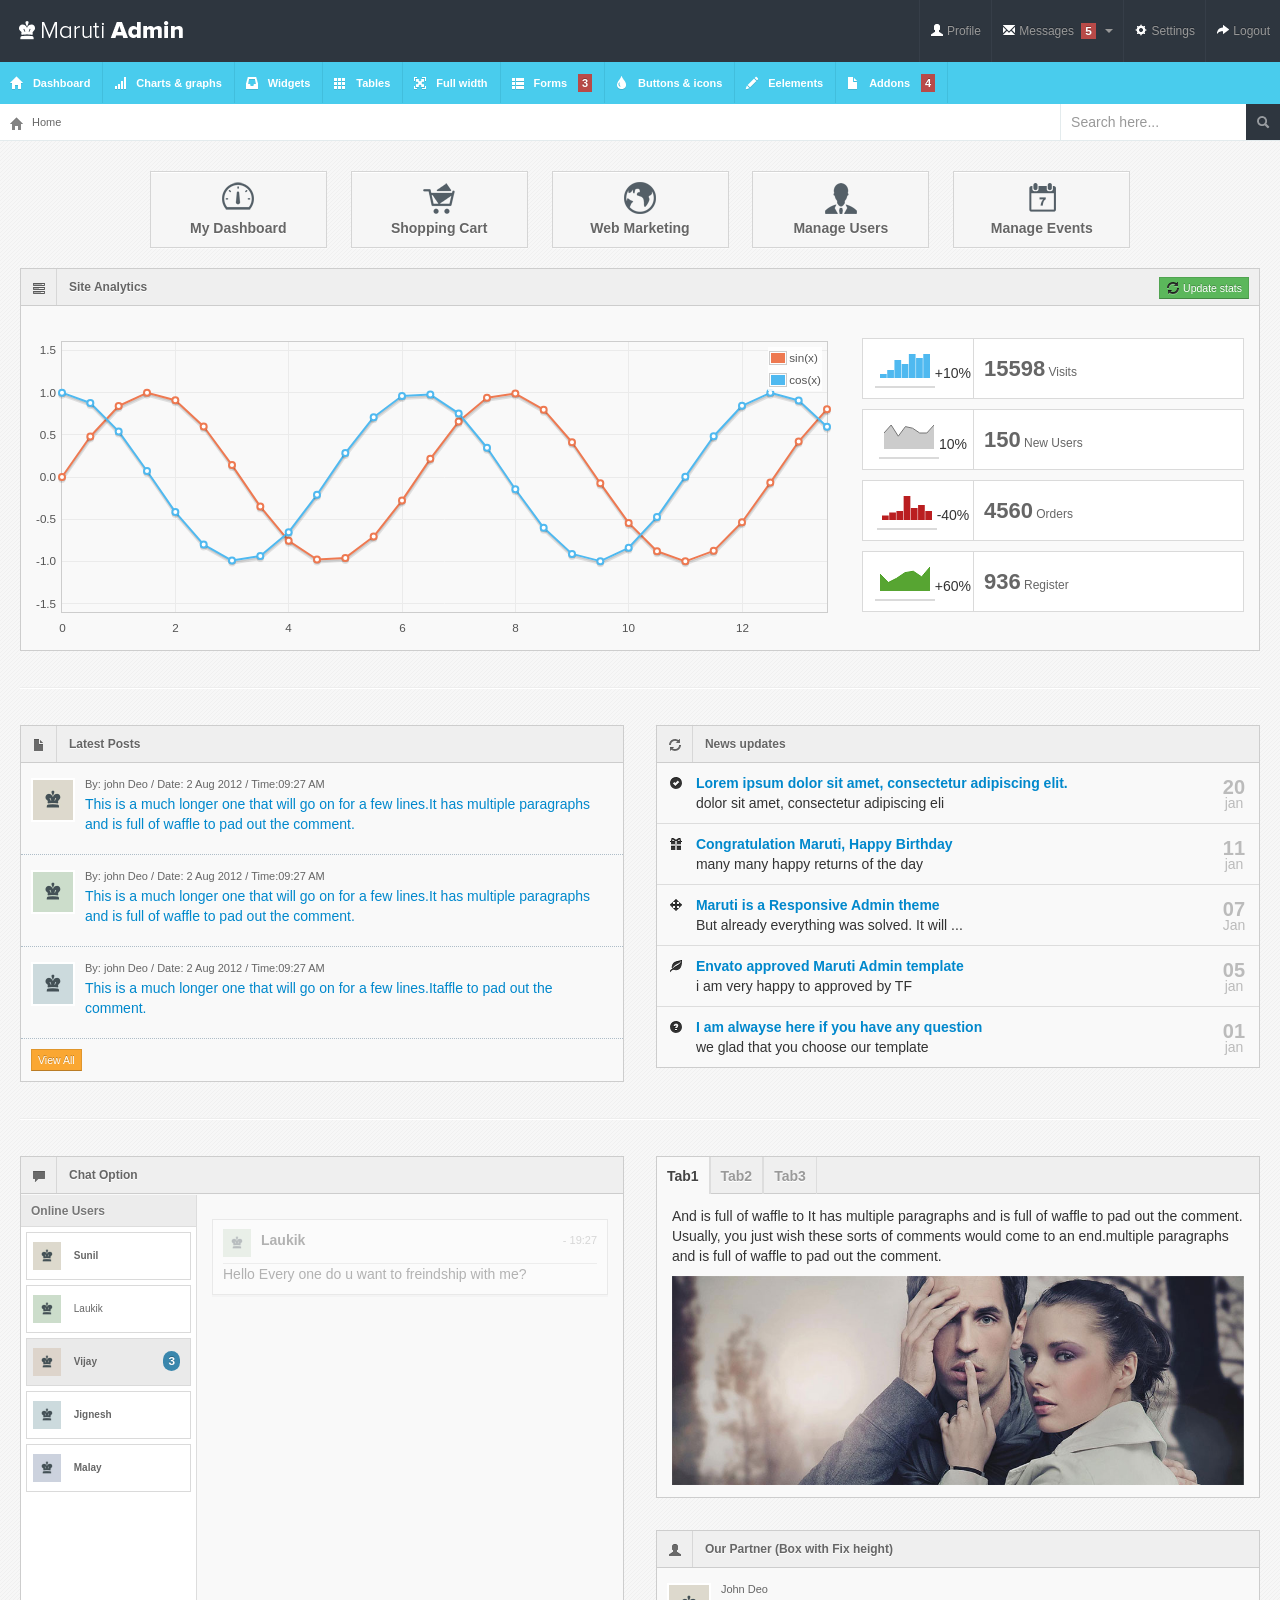
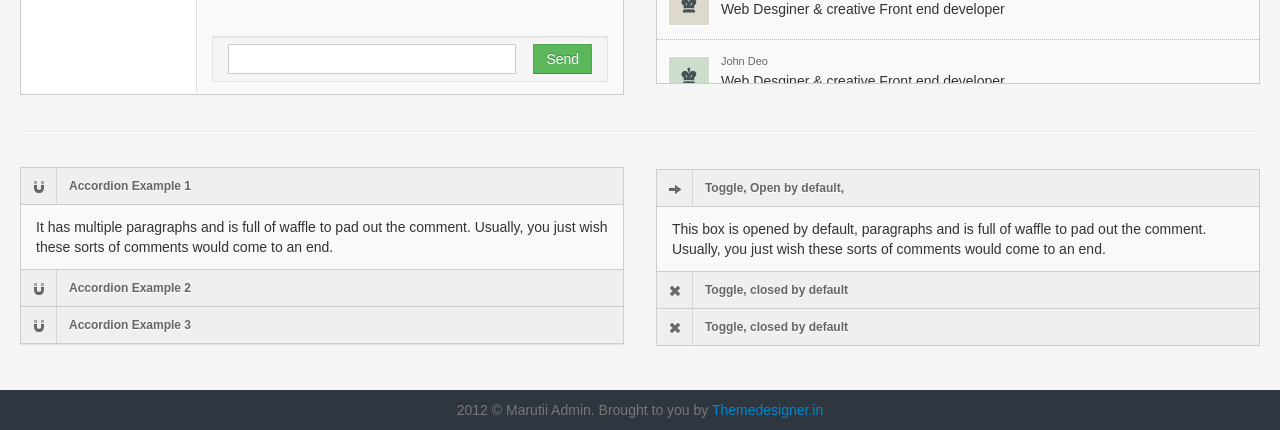
<file: target/banksim-1.0/html/index.html>
<!DOCTYPE html>
<html lang="en">
    <head>
        <title>Maruti Admin</title>
        <meta charset="UTF-8" />
        <meta name="viewport" content="width=device-width, initial-scale=1.0" />
        <link rel="stylesheet" href="css/bootstrap.min.css" />
        <link rel="stylesheet" href="css/bootstrap-responsive.min.css" />
        <link rel="stylesheet" href="css/fullcalendar.css" />
        <link rel="stylesheet" href="css/maruti-style.css" />
        <link rel="stylesheet" href="css/maruti-media.css" class="skin-color" />
    </head>
    <body>

        <!--Header-part-->
        <div id="header">
            <h1><a href="dashboard.html">Maruti Admin</a></h1>
        </div>
        <!--close-Header-part--> 

        <!--top-Header-messaages-->
        <div class="btn-group rightzero"> <a class="top_message tip-left" title="Manage Files"><i class="icon-file"></i></a> <a class="top_message tip-bottom" title="Manage Users"><i class="icon-user"></i></a> <a class="top_message tip-bottom" title="Manage Comments"><i class="icon-comment"></i><span class="label label-important">5</span></a> <a class="top_message tip-bottom" title="Manage Orders"><i class="icon-shopping-cart"></i></a> </div>
        <!--close-top-Header-messaages--> 

        <!--top-Header-menu-->
        <div id="user-nav" class="navbar navbar-inverse">
            <ul class="nav">
                <li class="" ><a title="" href="#"><i class="icon icon-user"></i> <span class="text">Profile</span></a></li>
                <li class=" dropdown" id="menu-messages"><a href="#" data-toggle="dropdown" data-target="#menu-messages" class="dropdown-toggle"><i class="icon icon-envelope"></i> <span class="text">Messages</span> <span class="label label-important">5</span> <b class="caret"></b></a>
                    <ul class="dropdown-menu">
                        <li><a class="sAdd" title="" href="#">new message</a></li>
                        <li><a class="sInbox" title="" href="#">inbox</a></li>
                        <li><a class="sOutbox" title="" href="#">outbox</a></li>
                        <li><a class="sTrash" title="" href="#">trash</a></li>
                    </ul>
                </li>
                <li class=""><a title="" href="#"><i class="icon icon-cog"></i> <span class="text">Settings</span></a></li>
                <li class=""><a title="" href="login.html"><i class="icon icon-share-alt"></i> <span class="text">Logout</span></a></li>
            </ul>
        </div>
        <div id="search">
            <input type="text" placeholder="Search here..."/>
            <button type="submit" class="tip-left" title="Search"><i class="icon-search icon-white"></i></button>
        </div>
        <!--close-top-Header-menu-->

        <div id="sidebar"><a href="#" class="visible-phone"><i class="icon icon-home"></i> Dashboard</a><ul>
                <li class="active"><a href="index.html"><i class="icon icon-home"></i> <span>Dashboard</span></a> </li>
                <li> <a href="charts.html"><i class="icon icon-signal"></i> <span>Charts &amp; graphs</span></a> </li>
                <li> <a href="widgets.html"><i class="icon icon-inbox"></i> <span>Widgets</span></a> </li>
                <li><a href="tables.html"><i class="icon icon-th"></i> <span>Tables</span></a></li>
                <li><a href="grid.html"><i class="icon icon-fullscreen"></i> <span>Full width</span></a></li>
                <li class="submenu"> <a href="#"><i class="icon icon-th-list"></i> <span>Forms</span> <span class="label label-important">3</span></a>
                    <ul>
                        <li><a href="form-common.html">Basic Form</a></li>
                        <li><a href="form-validation.html">Form with Validation</a></li>
                        <li><a href="form-wizard.html">Form with Wizard</a></li>
                    </ul>
                </li>
                <li><a href="buttons.html"><i class="icon icon-tint"></i> <span>Buttons &amp; icons</span></a></li>
                <li><a href="interface.html"><i class="icon icon-pencil"></i> <span>Eelements</span></a></li>
                <li class="submenu"> <a href="#"><i class="icon icon-file"></i> <span>Addons</span> <span class="label label-important">4</span></a>
                    <ul>
                        <li><a href="index2.html">Dashboard2</a></li>
                        <li><a href="gallery.html">Gallery</a></li>
                        <li><a href="calendar.html">Calendar</a></li>
                        <li><a href="chat.html">Chat option</a></li>
                    </ul>
                </li>
            </ul>
        </div>
        <div id="content">
            <div id="content-header">
                <div id="breadcrumb"> <a href="index.html" title="Go to Home" class="tip-bottom"><i class="icon-home"></i> Home</a></div>
            </div>
            <div class="container-fluid">
                <div class="quick-actions_homepage">
                    <ul class="quick-actions">
                        <li> <a href="#"> <i class="icon-dashboard"></i> My Dashboard </a> </li>
                        <li> <a href="#"> <i class="icon-shopping-bag"></i> Shopping Cart</a> </li>
                        <li> <a href="#"> <i class="icon-web"></i> Web Marketing </a> </li>
                        <li> <a href="#"> <i class="icon-people"></i> Manage Users </a> </li>
                        <li> <a href="#"> <i class="icon-calendar"></i> Manage Events </a> </li>
                    </ul>
                </div>

                <div class="row-fluid">
                    <div class="widget-box">
                        <div class="widget-title"><span class="icon"><i class="icon-tasks"></i></span>
                            <h5>Site Analytics</h5>
                            <div class="buttons"><a href="#" class="btn btn-mini btn-success"><i class="icon-refresh"></i> Update stats</a></div>
                        </div>
                        <div class="widget-content">
                            <div class="row-fluid">
                                <div class="span8">
                                    <div class="chart"></div>
                                </div>
                                <div class="span4">
                                    <ul class="stat-boxes2">
                                        <li>
                                            <div class="left peity_bar_neutral"><span><span style="display: none;">2,4,9,7,12,10,12</span>
                                                    <canvas width="50" height="24"></canvas>
                                                </span>+10%</div>
                                            <div class="right"> <strong>15598</strong> Visits </div>
                                        </li>
                                        <li>
                                            <div class="left peity_line_neutral"><span><span style="display: none;">10,15,8,14,13,10,10,15</span>
                                                    <canvas width="50" height="24"></canvas>
                                                </span>10%</div>
                                            <div class="right"> <strong>150</strong> New Users </div>
                                        </li>
                                        <li>
                                            <div class="left peity_bar_bad"><span><span style="display: none;">3,5,6,16,8,10,6</span>
                                                    <canvas width="50" height="24"></canvas>
                                                </span>-40%</div>
                                            <div class="right"> <strong>4560</strong> Orders</div>
                                        </li>
                                        <li>
                                            <div class="left peity_line_good"><span><span style="display: none;">12,6,9,13,14,10,17</span>
                                                    <canvas width="50" height="24"></canvas>
                                                </span>+60%</div>
                                            <div class="right"> <strong>936</strong> Register </div>
                                        </li>
                                    </ul>
                                </div>
                            </div>
                        </div>
                    </div>
                </div>
                <hr>
                <div class="row-fluid">
                    <div class="span6">
                        <div class="widget-box">
                            <div class="widget-title"><span class="icon"><i class="icon-file"></i></span>
                                <h5>Latest Posts</h5>
                            </div>
                            <div class="widget-content nopadding">
                                <ul class="recent-posts">
                                    <li>
                                        <div class="user-thumb"> <img width="40" height="40" alt="User" src="img/demo/av1.jpg"> </div>
                                        <div class="article-post"> <span class="user-info"> By: john Deo / Date: 2 Aug 2012 / Time:09:27 AM </span>
                                            <p><a href="#">This is a much longer one that will go on for a few lines.It has multiple paragraphs and is full of waffle to pad out the comment.</a> </p>
                                        </div>
                                    </li>
                                    <li>
                                        <div class="user-thumb"> <img width="40" height="40" alt="User" src="img/demo/av2.jpg"> </div>
                                        <div class="article-post"> <span class="user-info"> By: john Deo / Date: 2 Aug 2012 / Time:09:27 AM </span>
                                            <p><a href="#">This is a much longer one that will go on for a few lines.It has multiple paragraphs and is full of waffle to pad out the comment.</a> </p>
                                        </div>
                                    </li>
                                    <li>
                                        <div class="user-thumb"> <img width="40" height="40" alt="User" src="img/demo/av4.jpg"> </div>
                                        <div class="article-post"> <span class="user-info"> By: john Deo / Date: 2 Aug 2012 / Time:09:27 AM </span>
                                            <p><a href="#">This is a much longer one that will go on for a few lines.Itaffle to pad out the comment.</a> </p>
                                        </div>
                                    <li>
                                        <button class="btn btn-warning btn-mini">View All</button>
                                    </li>
                                </ul>
                            </div>
                        </div>
                    </div>
                    <div class="span6">
                        <div class="widget-box">
                            <div class="widget-title"> <span class="icon"> <i class="icon-refresh"></i> </span>
                                <h5>News updates</h5>
                            </div>
                            <div class="widget-content nopadding updates">
                                <div class="new-update clearfix"><i class="icon-ok-sign"></i>
                                    <div class="update-done"><a title="" href="#"><strong>Lorem ipsum dolor sit amet, consectetur adipiscing elit.</strong></a> <span>dolor sit amet, consectetur adipiscing eli</span> </div>
                                    <div class="update-date"><span class="update-day">20</span>jan</div>
                                </div>
                                <div class="new-update clearfix"> <i class="icon-gift"></i> <span class="update-notice"> <a title="" href="#"><strong>Congratulation Maruti, Happy Birthday </strong></a> <span>many many happy returns of the day</span> </span> <span class="update-date"><span class="update-day">11</span>jan</span> </div>
                                <div class="new-update clearfix"> <i class="icon-move"></i> <span class="update-alert"> <a title="" href="#"><strong>Maruti is a Responsive Admin theme</strong></a> <span>But already everything was solved. It will ...</span> </span> <span class="update-date"><span class="update-day">07</span>Jan</span> </div>
                                <div class="new-update clearfix"> <i class="icon-leaf"></i> <span class="update-done"> <a title="" href="#"><strong>Envato approved Maruti Admin template</strong></a> <span>i am very happy to approved by TF</span> </span> <span class="update-date"><span class="update-day">05</span>jan</span> </div>
                                <div class="new-update clearfix"> <i class="icon-question-sign"></i> <span class="update-notice"> <a title="" href="#"><strong>I am alwayse here if you have any question</strong></a> <span>we glad that you choose our template</span> </span> <span class="update-date"><span class="update-day">01</span>jan</span> </div>
                            </div>
                        </div>
                    </div>
                </div>
                <hr>
                <div class="row-fluid">
                    <div class="span6">
                        <div class="widget-box widget-chat">
                            <div class="widget-title"> <span class="icon"> <i class="icon-comment"></i> </span>
                                <h5>Chat Option</h5>
                            </div>
                            <div class="widget-content nopadding">
                                <div class="chat-users panel-right2">
                                    <div class="panel-title">
                                        <h5>Online Users</h5>
                                    </div>
                                    <div class="panel-content nopadding">
                                        <ul class="contact-list">
                                            <li id="user-Sunil" class="online"><a href=""><img alt="" src="img/demo/av1.jpg" /> <span>Sunil</span></a></li>
                                            <li id="user-Laukik"><a href=""><img alt="" src="img/demo/av2.jpg" /> <span>Laukik</span></a></li>
                                            <li id="user-vijay" class="online new"><a href=""><img alt="" src="img/demo/av3.jpg" /> <span>Vijay</span></a><span class="msg-count badge badge-info">3</span></li>
                                            <li id="user-Jignesh" class="online"><a href=""><img alt="" src="img/demo/av4.jpg" /> <span>Jignesh</span></a></li>
                                            <li id="user-Malay" class="online"><a href=""><img alt="" src="img/demo/av5.jpg" /> <span>Malay</span></a></li>
                                        </ul>
                                    </div>
                                </div>
                                <div class="chat-content panel-left2">
                                    <div class="chat-messages" id="chat-messages">
                                        <div id="chat-messages-inner"></div>
                                    </div>
                                    <div class="chat-message well">
                                        <button class="btn btn-success">Send</button>
                                        <span class="input-box">
                                            <input type="text" name="msg-box" id="msg-box" />
                                        </span> </div>
                                </div>
                            </div>
                        </div>
                    </div>
                    <div class="span6">
                        <div class="widget-box">
                            <div class="widget-title">
                                <ul class="nav nav-tabs">
                                    <li class="active"><a data-toggle="tab" href="#tab1">Tab1</a></li>
                                    <li><a data-toggle="tab" href="#tab2">Tab2</a></li>
                                    <li><a data-toggle="tab" href="#tab3">Tab3</a></li>
                                </ul>
                            </div>
                            <div class="widget-content tab-content">
                                <div id="tab1" class="tab-pane active">
                                    <p>And is full of waffle to It has multiple paragraphs and is full of waffle to pad out the comment. Usually, you just wish these sorts of comments would come to an end.multiple paragraphs and is full of waffle to pad out the comment.</p>
                                    <img src="img/demo/demo-image1.jpg" alt="demo-image"/></div>
                                <div id="tab2" class="tab-pane"> <img src="img/demo/demo-image2.jpg" alt="demo-image"/>
                                    <p>And is full of waffle to It has multiple paragraphs and is full of waffle to pad out the comment. Usually, you just wish these sorts of comments would come to an end.multiple paragraphs and is full of waffle to pad out the comment.</p>
                                </div>
                                <div id="tab3" class="tab-pane">
                                    <p>And is full of waffle to It has multiple paragraphs and is full of waffle to pad out the comment. Usually, you just wish these sorts of comments would come to an end.multiple paragraphs and is full of waffle to pad out the comment. </p>
                                    <img src="img/demo/demo-image3.jpg" alt="demo-image"/></div>
                            </div>
                        </div>
                    </div>
                    <div class="span6">
                        <div class="widget-box">
                            <div class="widget-title"><span class="icon"><i class="icon-user"></i></span>
                                <h5>Our Partner (Box with Fix height)</h5>
                            </div>
                            <div class="widget-content nopadding fix_hgt">
                                <ul class="recent-posts">
                                    <li>
                                        <div class="user-thumb"> <img width="40" height="40" alt="User" src="img/demo/av1.jpg"> </div>
                                        <div class="article-post"> <span class="user-info">John Deo</span>
                                            <p>Web Desginer &amp; creative Front end developer</p>
                                        </div>
                                    </li>
                                    <li>
                                        <div class="user-thumb"> <img width="40" height="40" alt="User" src="img/demo/av2.jpg"> </div>
                                        <div class="article-post"> <span class="user-info">John Deo</span>
                                            <p>Web Desginer &amp; creative Front end developer</p>
                                        </div>
                                    </li>
                                    <li>
                                        <div class="user-thumb"> <img width="40" height="40" alt="User" src="img/demo/av4.jpg"> </div>
                                        <div class="article-post"> <span class="user-info">John Deo</span>
                                            <p>Web Desginer &amp; creative Front end developer</p>
                                        </div>
                                </ul>
                            </div>
                        </div>
                    </div>
                </div>
                <hr>
                <div class="row-fluid">
                    <div class="span6">
                        <div class="accordion" id="collapse-group">
                            <div class="accordion-group widget-box">
                                <div class="accordion-heading">
                                    <div class="widget-title"> <a data-parent="#collapse-group" href="#collapseGOne" data-toggle="collapse"> <span class="icon"><i class="icon-magnet"></i></span>
                                            <h5>Accordion Example 1</h5>
                                        </a> </div>
                                </div>
                                <div class="collapse in accordion-body" id="collapseGOne">
                                    <div class="widget-content"> It has multiple paragraphs and is full of waffle to pad out the comment. Usually, you just wish these sorts of comments would come to an end. </div>
                                </div>
                            </div>
                            <div class="accordion-group widget-box">
                                <div class="accordion-heading">
                                    <div class="widget-title"> <a data-parent="#collapse-group" href="#collapseGTwo" data-toggle="collapse"> <span class="icon"><i class="icon-magnet"></i></span>
                                            <h5>Accordion Example 2</h5>
                                        </a> </div>
                                </div>
                                <div class="collapse accordion-body" id="collapseGTwo">
                                    <div class="widget-content">And is full of waffle to It has multiple paragraphs and is full of waffle to pad out the comment. Usually, you just wish these sorts of comments would come to an end.</div>
                                </div>
                            </div>
                            <div class="accordion-group widget-box">
                                <div class="accordion-heading">
                                    <div class="widget-title"> <a data-parent="#collapse-group" href="#collapseGThree" data-toggle="collapse"> <span class="icon"><i class="icon-magnet"></i></span>
                                            <h5>Accordion Example 3</h5>
                                        </a> </div>
                                </div>
                                <div class="collapse accordion-body" id="collapseGThree">
                                    <div class="widget-content"> Waffle to It has multiple paragraphs and is full of waffle to pad out the comment. Usually, you just </div>
                                </div>
                            </div>
                        </div>
                    </div>
                    <div class="span6">
                        <div class="widget-box collapsible">
                            <div class="widget-title"> <a data-toggle="collapse" href="#collapseOne"> <span class="icon"><i class="icon-arrow-right"></i></span>
                                    <h5>Toggle, Open by default, </h5>
                                </a> </div>
                            <div id="collapseOne" class="collapse in">
                                <div class="widget-content"> This box is opened by default, paragraphs and is full of waffle to pad out the comment. Usually, you just wish these sorts of comments would come to an end. </div>
                            </div>
                            <div class="widget-title"> <a data-toggle="collapse" href="#collapseTwo"> <span class="icon"><i class="icon-remove"></i></span>
                                    <h5>Toggle, closed by default</h5>
                                </a> </div>
                            <div id="collapseTwo" class="collapse">
                                <div class="widget-content"> This box is now open </div>
                            </div>
                            <div class="widget-title"> <a data-toggle="collapse" href="#collapseThree"> <span class="icon"><i class="icon-remove"></i></span>
                                    <h5>Toggle, closed by default</h5>
                                </a> </div>
                            <div id="collapseThree" class="collapse">
                                <div class="widget-content"> This box is now open </div>
                            </div>
                        </div>
                    </div>
                </div>
            </div>
        </div>
    </div>
</div>
<div class="row-fluid">
    <div id="footer" class="span12"> 2012 &copy; Marutii Admin. Brought to you by <a href="http://themedesigner.in">Themedesigner.in</a> </div>
</div>
<script src="js/excanvas.min.js"></script> 
<script src="js/jquery.min.js"></script> 
<script src="js/jquery.ui.custom.js"></script> 
<script src="js/bootstrap.min.js"></script> 
<script src="js/jquery.flot.min.js"></script> 
<script src="js/jquery.flot.resize.min.js"></script> 
<script src="js/jquery.peity.min.js"></script> 
<script src="js/fullcalendar.min.js"></script> 
<script src="js/maruti.js"></script> 
<script src="js/maruti.dashboard.js"></script> 
<script src="js/maruti.chat.js"></script> 


<script type="text/javascript">
    // This function is called from the pop-up menus to transfer to
    // a different page. Ignore if the value returned is a null string:
    function goPage(newURL) {

        // if url is empty, skip the menu dividers and reset the menu selection to default
        if (newURL != "") {

            // if url is "-", it is this page -- reset the menu:
            if (newURL == "-") {
                resetMenu();
            }
            // else, send page to designated URL            
            else {
                document.location.href = newURL;
            }
        }
    }

// resets the menu selection upon entry to this page:
    function resetMenu() {
        document.gomenu.selector.selectedIndex = 2;
    }
</script>
</body>
</html>
</file>
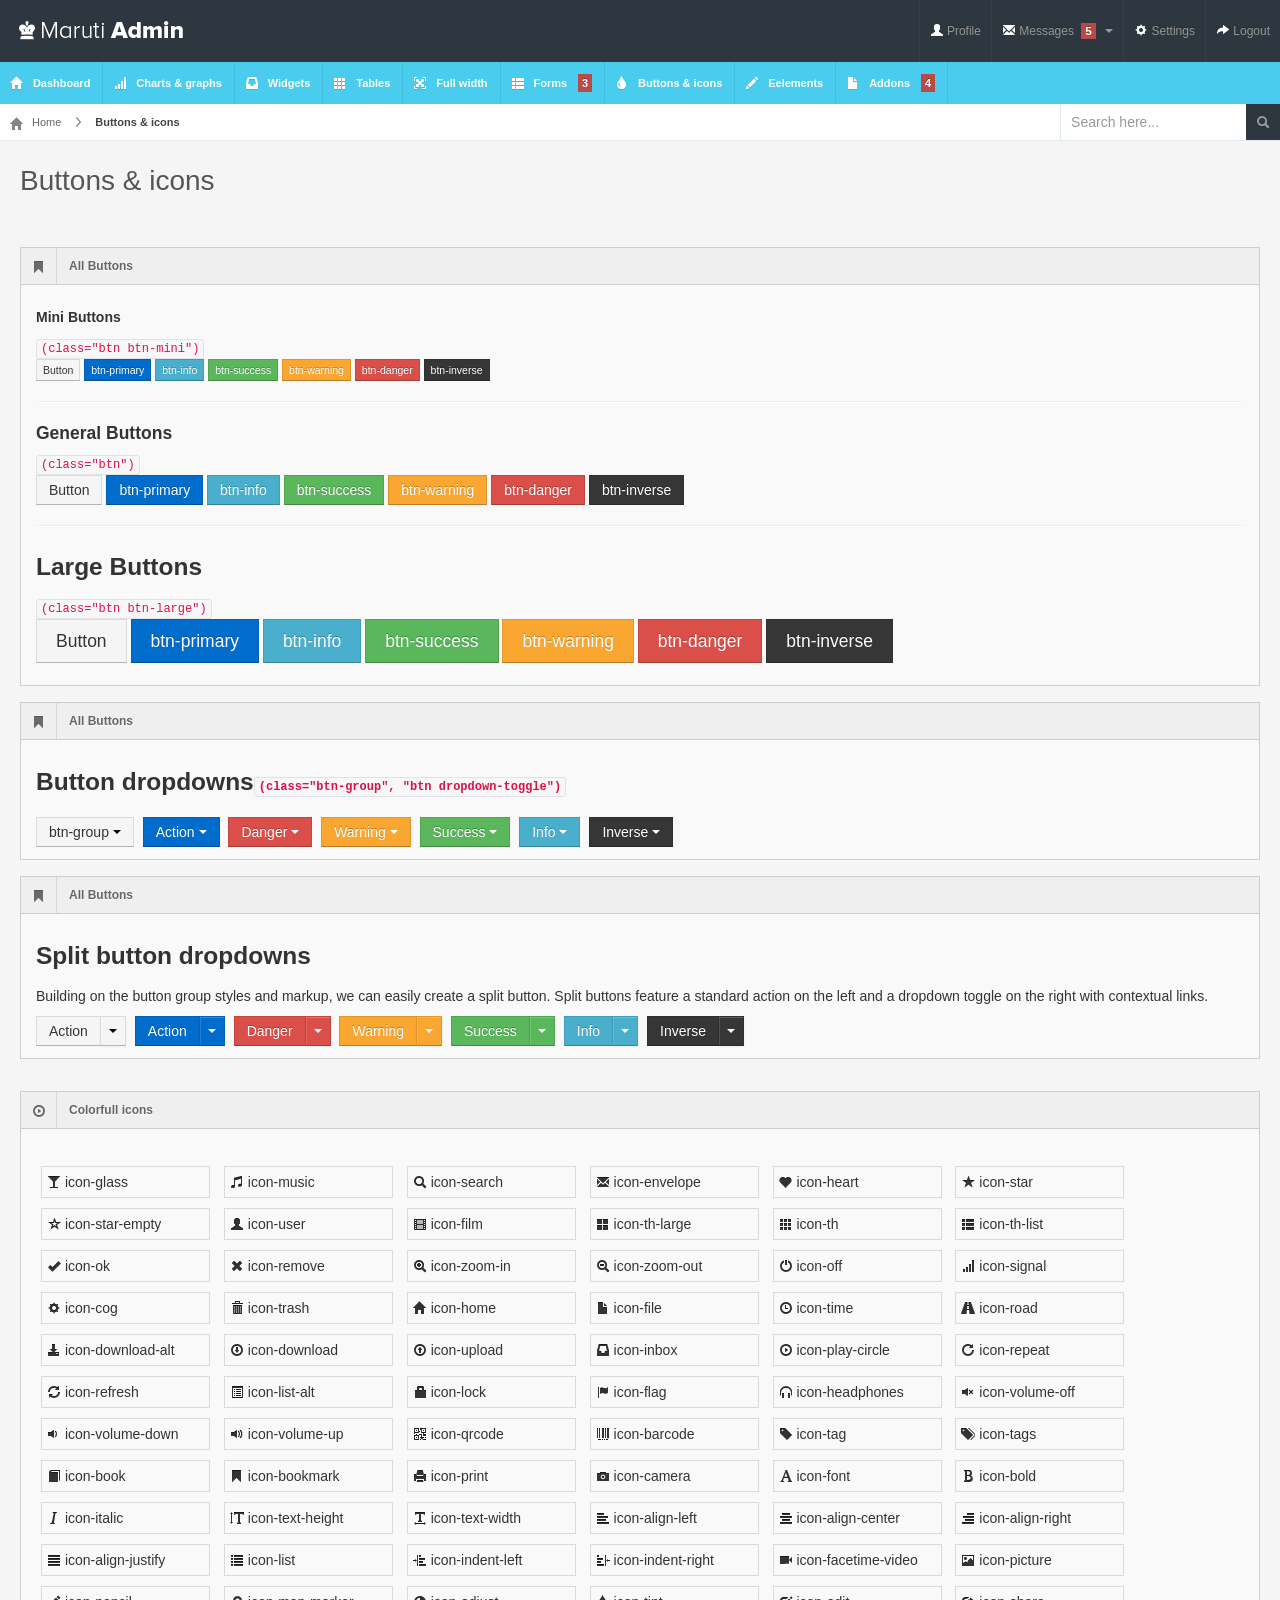
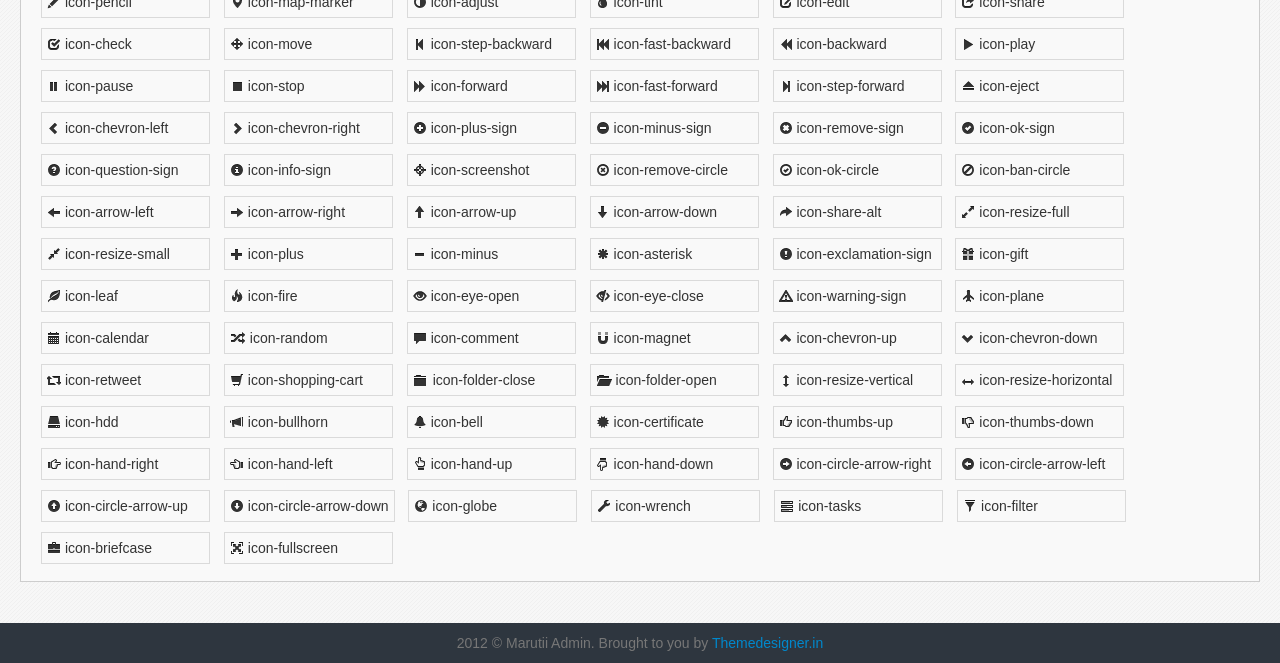
<file: target/banksim-1.0/html/buttons.html>
<!DOCTYPE html>
<html lang="en">

    <head>
        <title>Maruti Admin</title><meta charset="UTF-8" />
        <meta name="viewport" content="width=device-width, initial-scale=1.0" />
        <link rel="stylesheet" href="css/bootstrap.min.css" />
        <link rel="stylesheet" href="css/bootstrap-responsive.min.css" />
        <link rel="stylesheet" href="css/fullcalendar.css" />	
        <link rel="stylesheet" href="css/maruti-style.css" />
        <link rel="stylesheet" href="css/maruti-media.css" class="skin-color" />	
    </head>
    <body>

        <!--Header-part-->
        <div id="header">
            <h1><a href="dashboard.html">Maruti Admin</a></h1>
        </div>
        <!--close-Header-part--> 

        <!--top-Header-messaages-->
        <div class="btn-group rightzero"> <a class="top_message tip-left" title="Manage Files"><i class="icon-file"></i></a> <a class="top_message tip-bottom" title="Manage Users"><i class="icon-user"></i></a> <a class="top_message tip-bottom" title="Manage Comments"><i class="icon-comment"></i><span class="label label-important">5</span></a> <a class="top_message tip-bottom" title="Manage Orders"><i class="icon-shopping-cart"></i></a> </div>
        <!--close-top-Header-messaages-->

        <!--top-Header-menu-->
        <div id="user-nav" class="navbar navbar-inverse"><ul class="nav">
                <li class="" ><a title="" href="#"><i class="icon icon-user"></i> <span class="text">Profile</span></a></li>
                <li class=" dropdown" id="menu-messages"><a href="#" data-toggle="dropdown" data-target="#menu-messages" class="dropdown-toggle"><i class="icon icon-envelope"></i> <span class="text">Messages</span> <span class="label label-important">5</span> <b class="caret"></b></a>
                    <ul class="dropdown-menu">
                        <li><a class="sAdd" title="" href="#">new message</a></li>
                        <li><a class="sInbox" title="" href="#">inbox</a></li>
                        <li><a class="sOutbox" title="" href="#">outbox</a></li>
                        <li><a class="sTrash" title="" href="#">trash</a></li>
                    </ul>
                </li>
                <li class=""><a title="" href="#"><i class="icon icon-cog"></i> <span class="text">Settings</span></a></li>
                <li class=""><a title="" href="login.html"><i class="icon icon-share-alt"></i> <span class="text">Logout</span></a></li>
            </ul>
        </div>
        <div id="search">
            <input type="text" placeholder="Search here..."/>
            <button type="submit" class="tip-left" title="Search"><i class="icon-search icon-white"></i></button>
        </div>
        <!--close-top-Header-menu-->


        <div id="sidebar">
            <a href="#" class="visible-phone"><i class="icon icon-tint"></i> Buttons &amp; icons</a><ul>
                <li class="active"><a href="index.html"><i class="icon icon-home"></i> <span>Dashboard</span></a> </li>
                <li> <a href="charts.html"><i class="icon icon-signal"></i> <span>Charts &amp; graphs</span></a> </li>
                <li> <a href="widgets.html"><i class="icon icon-inbox"></i> <span>Widgets</span></a> </li>
                <li><a href="tables.html"><i class="icon icon-th"></i> <span>Tables</span></a></li>
                <li><a href="grid.html"><i class="icon icon-fullscreen"></i> <span>Full width</span></a></li>
                <li class="submenu"> <a href="#"><i class="icon icon-th-list"></i> <span>Forms</span> <span class="label label-important">3</span></a>
                    <ul>
                        <li><a href="form-common.html">Basic Form</a></li>
                        <li><a href="form-validation.html">Form with Validation</a></li>
                        <li><a href="form-wizard.html">Form with Wizard</a></li>
                    </ul>
                </li>
                <li><a href="buttons.html"><i class="icon icon-tint"></i> <span>Buttons &amp; icons</span></a></li>
                <li><a href="interface.html"><i class="icon icon-pencil"></i> <span>Eelements</span></a></li>
                <li class="submenu"> <a href="#"><i class="icon icon-file"></i> <span>Addons</span> <span class="label label-important">4</span></a>
                    <ul>
                        <li><a href="index2.html">Dashboard2</a></li>
                        <li><a href="gallery.html">Gallery</a></li>
                        <li><a href="calendar.html">Calendar</a></li>
                        <li><a href="chat.html">Chat option</a></li>
                    </ul>
                </li>
            </ul>

        </div>


        <div id="content">
            <div id="content-header">
                <div id="breadcrumb"><a href="#" title="Go to Home" class="tip-bottom"><i class="icon-home"></i> Home</a> <a href="#" class="current">Buttons &amp; icons</a></div>
                <h1>Buttons &amp; icons</h1>
            </div>

            <div class="container-fluid">
                <div class="row-fluid">
                    <div class="span12">
                        <div class="widget-box">
                            <div class="widget-title"><span class="icon"><i class="icon-bookmark"></i></span><h5>All Buttons</h5></div>
                            <div class="widget-content">

                                <h5>Mini Buttons </h5><code>(class="btn btn-mini")</code>
                                <p>
                                    <button class="btn btn-mini">Button</button>
                                    <button class="btn btn-primary btn-mini">btn-primary</button>
                                    <button class="btn btn-info btn-mini">btn-info</button>
                                    <button class="btn btn-success btn-mini">btn-success</button>
                                    <button class="btn btn-warning btn-mini">btn-warning</button>
                                    <button class="btn btn-danger btn-mini">btn-danger</button>
                                    <button class="btn btn-inverse btn-mini">btn-inverse</button>
                                </p><hr></hr>
                                <h4>General Buttons </h4><code>(class="btn")</code>
                                <p>
                                    <button class="btn">Button</button>
                                    <button class="btn btn-primary">btn-primary</button>
                                    <button class="btn btn-info">btn-info</button>
                                    <button class="btn btn-success">btn-success</button>
                                    <button class="btn btn-warning">btn-warning</button>
                                    <button class="btn btn-danger">btn-danger</button>
                                    <button class="btn btn-inverse">btn-inverse</button>
                                </p><hr></hr>

                                <h3>Large Buttons </h3><code>(class="btn btn-large")</code>
                                <p>
                                    <button class="btn btn-large">Button</button>
                                    <button class="btn btn-primary btn-large">btn-primary</button>
                                    <button class="btn btn-info btn-large">btn-info</button>
                                    <button class="btn btn-success btn-large">btn-success</button>
                                    <button class="btn btn-warning btn-large">btn-warning</button>
                                    <button class="btn btn-danger btn-large">btn-danger</button>
                                    <button class="btn btn-inverse btn-large">btn-inverse</button>
                                </p>


                            </div>
                        </div>  
                        <div class="widget-box">
                            <div class="widget-title"><span class="icon"><i class="icon-bookmark"></i></span><h5>All Buttons</h5></div> 
                            <div class="widget-content">
                                <h3>Button dropdowns<code>(class="btn-group", "btn dropdown-toggle")</code></h3>
                                <div class="btn-group">
                                    <button data-toggle="dropdown" class="btn dropdown-toggle">btn-group <span class="caret"></span></button>
                                    <ul class="dropdown-menu">
                                        <li><a href="#">Action</a></li>
                                        <li><a href="#">Another action</a></li>
                                        <li><a href="#">Something else here</a></li>
                                        <li class="divider"></li>
                                        <li><a href="#">Separated link</a></li>
                                    </ul>
                                </div>
                                <div class="btn-group">
                                    <button data-toggle="dropdown" class="btn btn-primary dropdown-toggle">Action <span class="caret"></span></button>
                                    <ul class="dropdown-menu">
                                        <li><a href="#">Action</a></li>
                                        <li><a href="#">Another action</a></li>
                                        <li><a href="#">Something else here</a></li>
                                        <li class="divider"></li>
                                        <li><a href="#">Separated link</a></li>
                                    </ul>
                                </div>
                                <div class="btn-group">
                                    <button data-toggle="dropdown" class="btn btn-danger dropdown-toggle">Danger <span class="caret"></span></button>
                                    <ul class="dropdown-menu">
                                        <li><a href="#">Action</a></li>
                                        <li><a href="#">Another action</a></li>
                                        <li><a href="#">Something else here</a></li>
                                        <li class="divider"></li>
                                        <li><a href="#">Separated link</a></li>
                                    </ul>
                                </div>
                                <div class="btn-group">
                                    <button data-toggle="dropdown" class="btn btn-warning dropdown-toggle">Warning <span class="caret"></span></button>
                                    <ul class="dropdown-menu">
                                        <li><a href="#">Action</a></li>
                                        <li><a href="#">Another action</a></li>
                                        <li><a href="#">Something else here</a></li>
                                        <li class="divider"></li>
                                        <li><a href="#">Separated link</a></li>
                                    </ul>
                                </div>
                                <div class="btn-group">
                                    <button data-toggle="dropdown" class="btn btn-success dropdown-toggle">Success <span class="caret"></span></button>
                                    <ul class="dropdown-menu">
                                        <li><a href="#">Action</a></li>
                                        <li><a href="#">Another action</a></li>
                                        <li><a href="#">Something else here</a></li>
                                        <li class="divider"></li>
                                        <li><a href="#">Separated link</a></li>
                                    </ul>
                                </div>
                                <div class="btn-group">
                                    <button data-toggle="dropdown" class="btn btn-info dropdown-toggle">Info <span class="caret"></span></button>
                                    <ul class="dropdown-menu">
                                        <li><a href="#">Action</a></li>
                                        <li><a href="#">Another action</a></li>
                                        <li><a href="#">Something else here</a></li>
                                        <li class="divider"></li>
                                        <li><a href="#">Separated link</a></li>
                                    </ul>
                                </div>
                                <div class="btn-group">
                                    <button data-toggle="dropdown" class="btn btn-inverse dropdown-toggle">Inverse <span class="caret"></span></button>
                                    <ul class="dropdown-menu">
                                        <li><a href="#">Action</a></li>
                                        <li><a href="#">Another action</a></li>
                                        <li><a href="#">Something else here</a></li>
                                        <li class="divider"></li>
                                        <li><a href="#">Separated link</a></li>
                                    </ul>
                                </div>
                            </div></div>
                    </div>
                    <div class="widget-box">
                        <div class="widget-title"><span class="icon"><i class="icon-bookmark"></i></span><h5>All Buttons</h5></div>        
                        <div class="widget-content">
                            <h3>Split button dropdowns</h3>
                            <p>Building on the button group styles and markup, we can easily create a split button. Split buttons feature a standard action on the left and a dropdown toggle on the right with contextual links.</p>

                            <div class="btn-group">
                                <button class="btn">Action</button>
                                <button data-toggle="dropdown" class="btn dropdown-toggle"><span class="caret"></span></button>
                                <ul class="dropdown-menu">
                                    <li><a href="#">Action</a></li>
                                    <li><a href="#">Another action</a></li>
                                    <li><a href="#">Something else here</a></li>
                                    <li class="divider"></li>
                                    <li><a href="#">Separated link</a></li>
                                </ul>
                            </div>
                            <div class="btn-group">
                                <button class="btn btn-primary">Action</button>
                                <button data-toggle="dropdown" class="btn btn-primary dropdown-toggle"><span class="caret"></span></button>
                                <ul class="dropdown-menu">
                                    <li><a href="#">Action</a></li>
                                    <li><a href="#">Another action</a></li>
                                    <li><a href="#">Something else here</a></li>
                                    <li class="divider"></li>
                                    <li><a href="#">Separated link</a></li>
                                </ul>
                            </div>
                            <div class="btn-group">
                                <button class="btn btn-danger">Danger</button>
                                <button data-toggle="dropdown" class="btn btn-danger dropdown-toggle"><span class="caret"></span></button>
                                <ul class="dropdown-menu">
                                    <li><a href="#">Action</a></li>
                                    <li><a href="#">Another action</a></li>
                                    <li><a href="#">Something else here</a></li>
                                    <li class="divider"></li>
                                    <li><a href="#">Separated link</a></li>
                                </ul>
                            </div>
                            <div class="btn-group">
                                <button class="btn btn-warning">Warning</button>
                                <button data-toggle="dropdown" class="btn btn-warning dropdown-toggle"><span class="caret"></span></button>
                                <ul class="dropdown-menu">
                                    <li><a href="#">Action</a></li>
                                    <li><a href="#">Another action</a></li>
                                    <li><a href="#">Something else here</a></li>
                                    <li class="divider"></li>
                                    <li><a href="#">Separated link</a></li>
                                </ul>
                            </div>
                            <div class="btn-group">
                                <button class="btn btn-success">Success</button>
                                <button data-toggle="dropdown" class="btn btn-success dropdown-toggle"><span class="caret"></span></button>
                                <ul class="dropdown-menu">
                                    <li><a href="#">Action</a></li>
                                    <li><a href="#">Another action</a></li>
                                    <li><a href="#">Something else here</a></li>
                                    <li class="divider"></li>
                                    <li><a href="#">Separated link</a></li>
                                </ul>
                            </div>
                            <div class="btn-group">
                                <button class="btn btn-info">Info</button>
                                <button data-toggle="dropdown" class="btn btn-info dropdown-toggle"><span class="caret"></span></button>
                                <ul class="dropdown-menu">
                                    <li><a href="#">Action</a></li>
                                    <li><a href="#">Another action</a></li>
                                    <li><a href="#">Something else here</a></li>
                                    <li class="divider"></li>
                                    <li><a href="#">Separated link</a></li>
                                </ul>
                            </div>
                            <div class="btn-group">
                                <button class="btn btn-inverse">Inverse</button>
                                <button data-toggle="dropdown" class="btn btn-inverse dropdown-toggle"><span class="caret"></span></button>
                                <ul class="dropdown-menu">
                                    <li><a href="#">Action</a></li>
                                    <li><a href="#">Another action</a></li>
                                    <li><a href="#">Something else here</a></li>
                                    <li class="divider"></li>
                                    <li><a href="#">Separated link</a></li>
                                </ul>
                            </div>


                        </div>
                    </div>





                    <div class="row-fluid">
                        <div class="span12">
                            <div class="widget-box">
                                <div class="widget-title">
                                    <span class="icon">
                                        <i class="icon-play-circle"></i>
                                    </span>
                                    <h5>Colorfull icons</h5>

                                </div>
                                <div class="widget-content">
                                    <div class="row-fluid">
                                        <div class="span12 btn-icon-pg">
                                            <ul>
                                                <li><i class="icon-glass"></i> icon-glass</li>
                                                <li><i class="icon-music"></i> icon-music</li>
                                                <li><i class="icon-search"></i> icon-search</li>
                                                <li><i class="icon-envelope"></i> icon-envelope</li>
                                                <li><i class="icon-heart"></i> icon-heart</li>
                                                <li><i class="icon-star"></i> icon-star</li>
                                                <li><i class="icon-star-empty"></i> icon-star-empty</li>
                                                <li><i class="icon-user"></i> icon-user</li>
                                                <li><i class="icon-film"></i> icon-film</li>
                                                <li><i class="icon-th-large"></i> icon-th-large</li>
                                                <li><i class="icon-th"></i> icon-th</li>
                                                <li><i class="icon-th-list"></i> icon-th-list</li>
                                                <li><i class="icon-ok"></i> icon-ok</li>
                                                <li><i class="icon-remove"></i> icon-remove</li>
                                                <li><i class="icon-zoom-in"></i> icon-zoom-in</li>
                                                <li><i class="icon-zoom-out"></i> icon-zoom-out</li>
                                                <li><i class="icon-off"></i> icon-off</li>
                                                <li><i class="icon-signal"></i> icon-signal</li>
                                                <li><i class="icon-cog"></i> icon-cog</li>
                                                <li><i class="icon-trash"></i> icon-trash</li>
                                                <li><i class="icon-home"></i> icon-home</li>
                                                <li><i class="icon-file"></i> icon-file</li>
                                                <li><i class="icon-time"></i> icon-time</li>
                                                <li><i class="icon-road"></i> icon-road</li>
                                                <li><i class="icon-download-alt"></i> icon-download-alt</li>
                                                <li><i class="icon-download"></i> icon-download</li>
                                                <li><i class="icon-upload"></i> icon-upload</li>
                                                <li><i class="icon-inbox"></i> icon-inbox</li>
                                                <li><i class="icon-play-circle"></i> icon-play-circle</li>
                                                <li><i class="icon-repeat"></i> icon-repeat</li>
                                                <li><i class="icon-refresh"></i> icon-refresh</li>
                                                <li><i class="icon-list-alt"></i> icon-list-alt</li>
                                                <li><i class="icon-lock"></i> icon-lock</li>
                                                <li><i class="icon-flag"></i> icon-flag</li>
                                                <li><i class="icon-headphones"></i> icon-headphones</li>

                                                <li><i class="icon-volume-off"></i> icon-volume-off</li>
                                                <li><i class="icon-volume-down"></i> icon-volume-down</li>
                                                <li><i class="icon-volume-up"></i> icon-volume-up</li>
                                                <li><i class="icon-qrcode"></i> icon-qrcode</li>
                                                <li><i class="icon-barcode"></i> icon-barcode</li>
                                                <li><i class="icon-tag"></i> icon-tag</li>
                                                <li><i class="icon-tags"></i> icon-tags</li>
                                                <li><i class="icon-book"></i> icon-book</li>
                                                <li><i class="icon-bookmark"></i> icon-bookmark</li>
                                                <li><i class="icon-print"></i> icon-print</li>
                                                <li><i class="icon-camera"></i> icon-camera</li>
                                                <li><i class="icon-font"></i> icon-font</li>
                                                <li><i class="icon-bold"></i> icon-bold</li>
                                                <li><i class="icon-italic"></i> icon-italic</li>
                                                <li><i class="icon-text-height"></i> icon-text-height</li>
                                                <li><i class="icon-text-width"></i> icon-text-width</li>
                                                <li><i class="icon-align-left"></i> icon-align-left</li>
                                                <li><i class="icon-align-center"></i> icon-align-center</li>
                                                <li><i class="icon-align-right"></i> icon-align-right</li>
                                                <li><i class="icon-align-justify"></i> icon-align-justify</li>
                                                <li><i class="icon-list"></i> icon-list</li>
                                                <li><i class="icon-indent-left"></i> icon-indent-left</li>
                                                <li><i class="icon-indent-right"></i> icon-indent-right</li>
                                                <li><i class="icon-facetime-video"></i> icon-facetime-video</li>
                                                <li><i class="icon-picture"></i> icon-picture</li>
                                                <li><i class="icon-pencil"></i> icon-pencil</li>
                                                <li><i class="icon-map-marker"></i> icon-map-marker</li>
                                                <li><i class="icon-adjust"></i> icon-adjust</li>
                                                <li><i class="icon-tint"></i> icon-tint</li>
                                                <li><i class="icon-edit"></i> icon-edit</li>
                                                <li><i class="icon-share"></i> icon-share</li>
                                                <li><i class="icon-check"></i> icon-check</li>
                                                <li><i class="icon-move"></i> icon-move</li>
                                                <li><i class="icon-step-backward"></i> icon-step-backward</li>
                                                <li><i class="icon-fast-backward"></i> icon-fast-backward</li>

                                                <li><i class="icon-backward"></i> icon-backward</li>
                                                <li><i class="icon-play"></i> icon-play</li>
                                                <li><i class="icon-pause"></i> icon-pause</li>
                                                <li><i class="icon-stop"></i> icon-stop</li>
                                                <li><i class="icon-forward"></i> icon-forward</li>
                                                <li><i class="icon-fast-forward"></i> icon-fast-forward</li>
                                                <li><i class="icon-step-forward"></i> icon-step-forward</li>
                                                <li><i class="icon-eject"></i> icon-eject</li>
                                                <li><i class="icon-chevron-left"></i> icon-chevron-left</li>
                                                <li><i class="icon-chevron-right"></i> icon-chevron-right</li>
                                                <li><i class="icon-plus-sign"></i> icon-plus-sign</li>
                                                <li><i class="icon-minus-sign"></i> icon-minus-sign</li>
                                                <li><i class="icon-remove-sign"></i> icon-remove-sign</li>
                                                <li><i class="icon-ok-sign"></i> icon-ok-sign</li>
                                                <li><i class="icon-question-sign"></i> icon-question-sign</li>
                                                <li><i class="icon-info-sign"></i> icon-info-sign</li>
                                                <li><i class="icon-screenshot"></i> icon-screenshot</li>
                                                <li><i class="icon-remove-circle"></i> icon-remove-circle</li>
                                                <li><i class="icon-ok-circle"></i> icon-ok-circle</li>
                                                <li><i class="icon-ban-circle"></i> icon-ban-circle</li>
                                                <li><i class="icon-arrow-left"></i> icon-arrow-left</li>
                                                <li><i class="icon-arrow-right"></i> icon-arrow-right</li>
                                                <li><i class="icon-arrow-up"></i> icon-arrow-up</li>
                                                <li><i class="icon-arrow-down"></i> icon-arrow-down</li>
                                                <li><i class="icon-share-alt"></i> icon-share-alt</li>
                                                <li><i class="icon-resize-full"></i> icon-resize-full</li>
                                                <li><i class="icon-resize-small"></i> icon-resize-small</li>
                                                <li><i class="icon-plus"></i> icon-plus</li>
                                                <li><i class="icon-minus"></i> icon-minus</li>
                                                <li><i class="icon-asterisk"></i> icon-asterisk</li>
                                                <li><i class="icon-exclamation-sign"></i> icon-exclamation-sign</li>
                                                <li><i class="icon-gift"></i> icon-gift</li>
                                                <li><i class="icon-leaf"></i> icon-leaf</li>
                                                <li><i class="icon-fire"></i> icon-fire</li>
                                                <li><i class="icon-eye-open"></i> icon-eye-open</li>

                                                <li><i class="icon-eye-close"></i> icon-eye-close</li>
                                                <li><i class="icon-warning-sign"></i> icon-warning-sign</li>
                                                <li><i class="icon-plane"></i> icon-plane</li>
                                                <li><i class="icon-calendar"></i> icon-calendar</li>
                                                <li><i class="icon-random"></i> icon-random</li>
                                                <li><i class="icon-comment"></i> icon-comment</li>
                                                <li><i class="icon-magnet"></i> icon-magnet</li>
                                                <li><i class="icon-chevron-up"></i> icon-chevron-up</li>
                                                <li><i class="icon-chevron-down"></i> icon-chevron-down</li>
                                                <li><i class="icon-retweet"></i> icon-retweet</li>
                                                <li><i class="icon-shopping-cart"></i> icon-shopping-cart</li>
                                                <li><i class="icon-folder-close"></i> icon-folder-close</li>
                                                <li><i class="icon-folder-open"></i> icon-folder-open</li>
                                                <li><i class="icon-resize-vertical"></i> icon-resize-vertical</li>
                                                <li><i class="icon-resize-horizontal"></i> icon-resize-horizontal</li>
                                                <li><i class="icon-hdd"></i> icon-hdd</li>
                                                <li><i class="icon-bullhorn"></i> icon-bullhorn</li>
                                                <li><i class="icon-bell"></i> icon-bell</li>
                                                <li><i class="icon-certificate"></i> icon-certificate</li>
                                                <li><i class="icon-thumbs-up"></i> icon-thumbs-up</li>
                                                <li><i class="icon-thumbs-down"></i> icon-thumbs-down</li>
                                                <li><i class="icon-hand-right"></i> icon-hand-right</li>
                                                <li><i class="icon-hand-left"></i> icon-hand-left</li>
                                                <li><i class="icon-hand-up"></i> icon-hand-up</li>
                                                <li><i class="icon-hand-down"></i> icon-hand-down</li>
                                                <li><i class="icon-circle-arrow-right"></i> icon-circle-arrow-right</li>
                                                <li><i class="icon-circle-arrow-left"></i> icon-circle-arrow-left</li>
                                                <li><i class="icon-circle-arrow-up"></i> icon-circle-arrow-up</li>
                                                <li><i class="icon-circle-arrow-down"></i> icon-circle-arrow-down</li>
                                                <li><i class="icon-globe"></i> icon-globe</li>
                                                <li><i class="icon-wrench"></i> icon-wrench</li>
                                                <li><i class="icon-tasks"></i> icon-tasks</li>
                                                <li><i class="icon-filter"></i> icon-filter</li>
                                                <li><i class="icon-briefcase"></i> icon-briefcase</li>
                                                <li><i class="icon-fullscreen"></i> icon-fullscreen</li>
                                            </ul>
                                        </div>



                                    </div>
                                </div>
                            </div>
                        </div>
                    </div></div>

            </div>
        </div>

        <div class="row-fluid">
            <div id="footer" class="span12"> 2012 &copy; Marutii Admin. Brought to you by <a href="http://themedesigner.in">Themedesigner.in</a> </div>
        </div>

        <script src="js/jquery.min.js"></script>
        <script src="js/jquery.ui.custom.js"></script>
        <script src="js/bootstrap.min.js"></script>
        <script src="js/maruti.js"></script>
    </body>

</html>
</file>
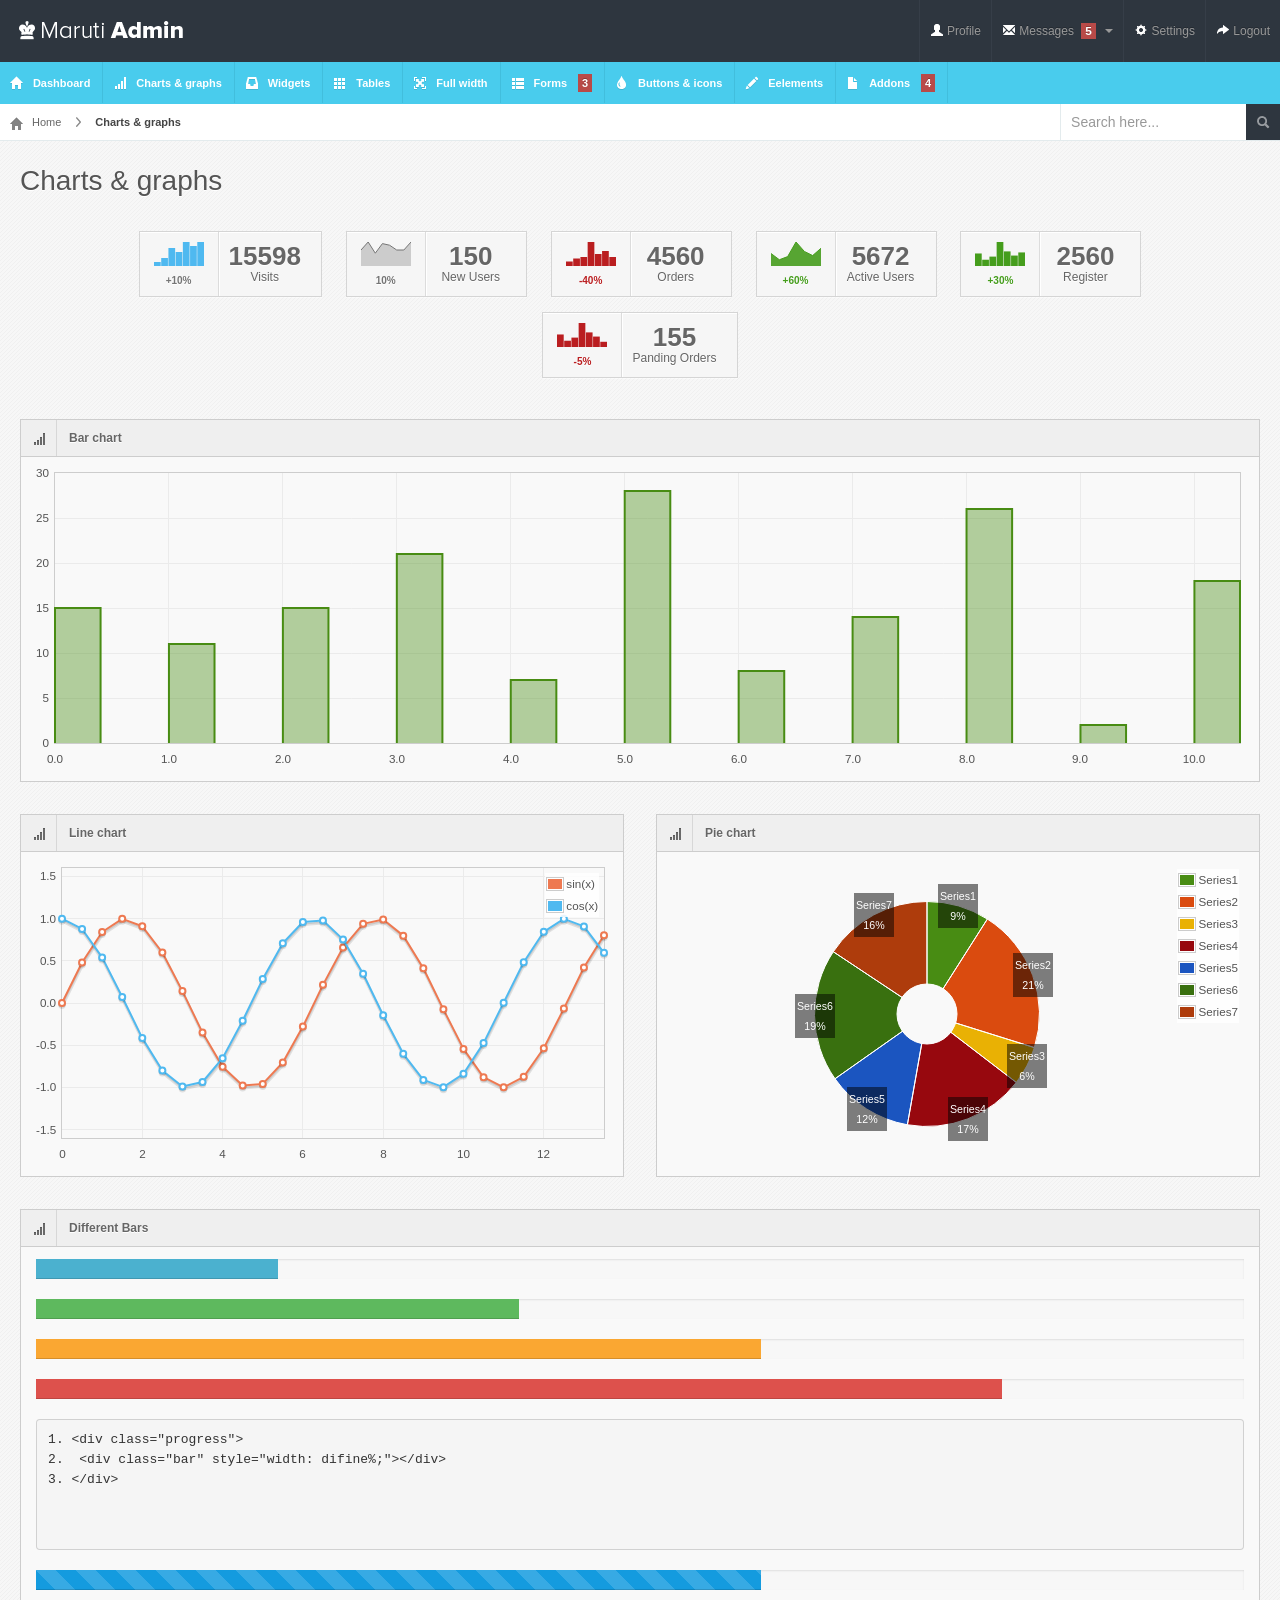
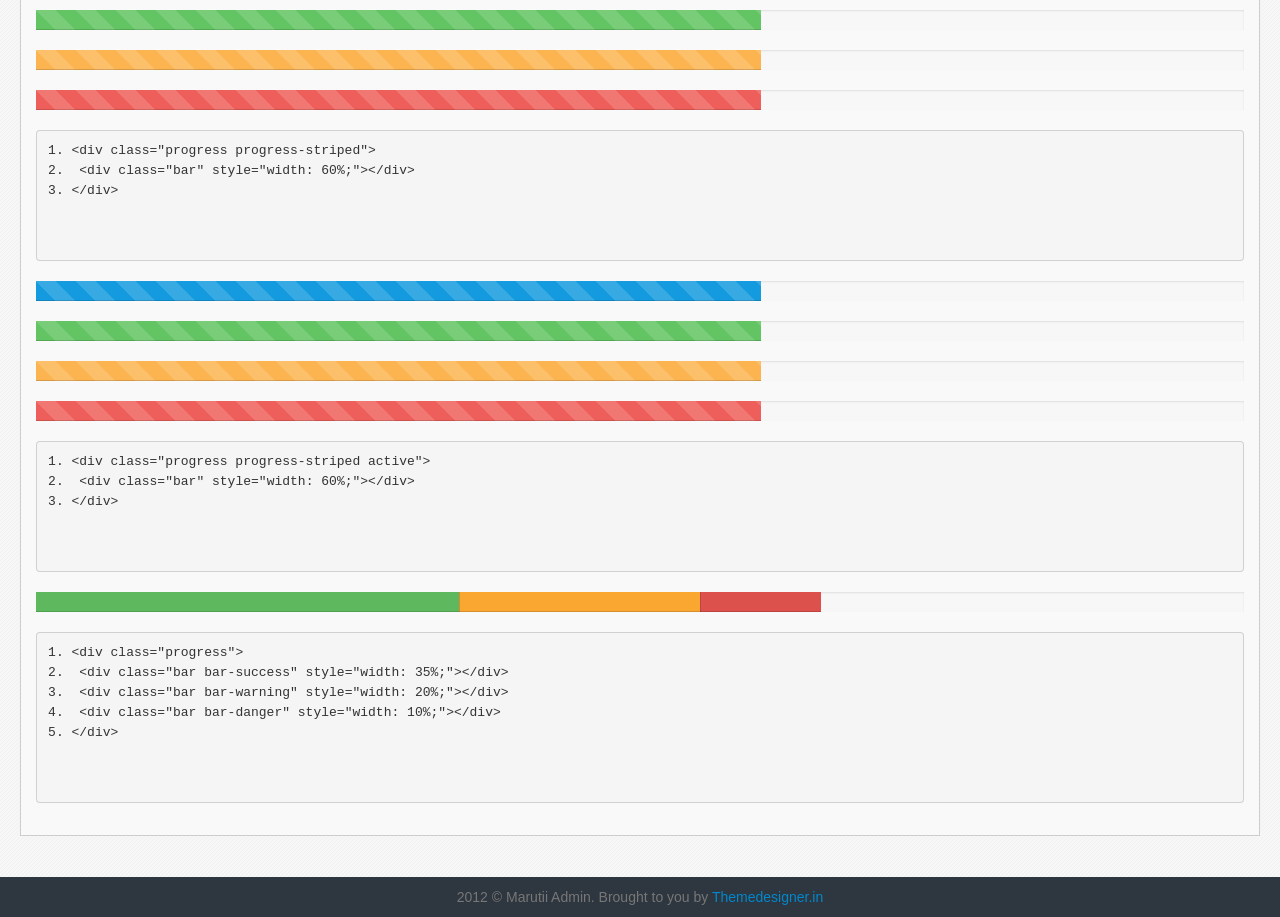
<file: target/banksim-1.0/html/charts.html>
<!DOCTYPE html>
<html lang="en">
    <head>
        <title>Maruti Admin</title>
        <meta charset="UTF-8" />
        <meta name="viewport" content="width=device-width, initial-scale=1.0" />
        <link rel="stylesheet" href="css/bootstrap.min.css" />
        <link rel="stylesheet" href="css/bootstrap-responsive.min.css" />
        <link rel="stylesheet" href="css/maruti-style.css" />
        <link rel="stylesheet" href="css/maruti-media.css" class="skin-color" />
    </head>
    <body>

        <!--Header-part-->
        <div id="header">
            <h1><a href="dashboard.html">Maruti Admin</a></h1>
        </div>
        <!--close-Header-part--> 

        <!--top-Header-messaages-->
        <div class="btn-group rightzero"> <a class="top_message tip-left" title="Manage Files"><i class="icon-file"></i></a> <a class="top_message tip-bottom" title="Manage Users"><i class="icon-user"></i></a> <a class="top_message tip-bottom" title="Manage Comments"><i class="icon-comment"></i><span class="label label-important">5</span></a> <a class="top_message tip-bottom" title="Manage Orders"><i class="icon-shopping-cart"></i></a> </div>
        <!--close-top-Header-messaages--> 

        <!--top-Header-menu-->
        <div id="user-nav" class="navbar navbar-inverse">
            <ul class="nav">
                <li class="" ><a title="" href="#"><i class="icon icon-user"></i> <span class="text">Profile</span></a></li>
                <li class=" dropdown" id="menu-messages"><a href="#" data-toggle="dropdown" data-target="#menu-messages" class="dropdown-toggle"><i class="icon icon-envelope"></i> <span class="text">Messages</span> <span class="label label-important">5</span> <b class="caret"></b></a>
                    <ul class="dropdown-menu">
                        <li><a class="sAdd" title="" href="#">new message</a></li>
                        <li><a class="sInbox" title="" href="#">inbox</a></li>
                        <li><a class="sOutbox" title="" href="#">outbox</a></li>
                        <li><a class="sTrash" title="" href="#">trash</a></li>
                    </ul>
                </li>
                <li class=""><a title="" href="#"><i class="icon icon-cog"></i> <span class="text">Settings</span></a></li>
                <li class=""><a title="" href="login.html"><i class="icon icon-share-alt"></i> <span class="text">Logout</span></a></li>
            </ul>
        </div>
        <div id="search">
            <input type="text" placeholder="Search here..."/>
            <button type="submit" class="tip-left" title="Search"><i class="icon-search icon-white"></i></button>
        </div>
        <!--close-top-Header-menu-->

        <div id="sidebar"> <a href="#" class="visible-phone"><i class="icon icon-signal"></i> Charts &amp; graphs</a><ul>
                <li class="active"><a href="index.html"><i class="icon icon-home"></i> <span>Dashboard</span></a> </li>
                <li> <a href="charts.html"><i class="icon icon-signal"></i> <span>Charts &amp; graphs</span></a> </li>
                <li> <a href="widgets.html"><i class="icon icon-inbox"></i> <span>Widgets</span></a> </li>
                <li><a href="tables.html"><i class="icon icon-th"></i> <span>Tables</span></a></li>
                <li><a href="grid.html"><i class="icon icon-fullscreen"></i> <span>Full width</span></a></li>
                <li class="submenu"> <a href="#"><i class="icon icon-th-list"></i> <span>Forms</span> <span class="label label-important">3</span></a>
                    <ul>
                        <li><a href="form-common.html">Basic Form</a></li>
                        <li><a href="form-validation.html">Form with Validation</a></li>
                        <li><a href="form-wizard.html">Form with Wizard</a></li>
                    </ul>
                </li>
                <li><a href="buttons.html"><i class="icon icon-tint"></i> <span>Buttons &amp; icons</span></a></li>
                <li><a href="interface.html"><i class="icon icon-pencil"></i> <span>Eelements</span></a></li>
                <li class="submenu"> <a href="#"><i class="icon icon-file"></i> <span>Addons</span> <span class="label label-important">4</span></a>
                    <ul>
                        <li><a href="index2.html">Dashboard2</a></li>
                        <li><a href="gallery.html">Gallery</a></li>
                        <li><a href="calendar.html">Calendar</a></li>
                        <li><a href="chat.html">Chat option</a></li>
                    </ul>
                </li>
            </ul>
        </div>
        <div id="content">
            <div id="content-header">
                <div id="breadcrumb"><a href="#" title="Go to Home" class="tip-bottom"><i class="icon-home"></i> Home</a> <a href="#" class="current">Charts &amp; graphs</a></div>
                <h1>Charts &amp; graphs</h1>
            </div>
            <div class="container-fluid">
                <div class="widget-box widget-plain">
                    <div class="center">
                        <ul class="stat-boxes">
                            <li>
                                <div class="left peity_bar_neutral"><span><span style="display: none;">2,4,9,7,12,10,12</span>
                                        <canvas width="50" height="24"></canvas>
                                    </span>+10%</div>
                                <div class="right"> <strong>15598</strong> Visits </div>
                            </li>
                            <li>
                                <div class="left peity_line_neutral"><span><span style="display: none;">10,15,8,14,13,10,10,15</span>
                                        <canvas width="50" height="24"></canvas>
                                    </span>10%</div>
                                <div class="right"> <strong>150</strong> New Users </div>
                            </li>
                            <li>
                                <div class="left peity_bar_bad"><span><span style="display: none;">3,5,6,16,8,10,6</span>
                                        <canvas width="50" height="24"></canvas>
                                    </span>-40%</div>
                                <div class="right"> <strong>4560</strong> Orders</div>
                            </li>
                            <li>
                                <div class="left peity_line_good"><span><span style="display: none;">12,6,9,23,14,10,17</span>
                                        <canvas width="50" height="24"></canvas>
                                    </span>+60%</div>
                                <div class="right"> <strong>5672</strong> Active Users </div>
                            </li>
                            <li>
                                <div class="left peity_bar_good"><span>12,6,9,23,14,10,13</span>+30%</div>
                                <div class="right"> <strong>2560</strong> Register</div>
                            </li>
                            <li>
                                <div class="left peity_bar_bad"><span>12,6,9,23,14,10,5</span>-5%</div>
                                <div class="right"> <strong>155</strong> Panding Orders</div>
                            </li>
                        </ul>
                    </div>
                </div>
                <div class="row-fluid">
                    <div class="span12">
                        <div class="widget-box">
                            <div class="widget-title"> <span class="icon"> <i class="icon-signal"></i> </span>
                                <h5>Bar chart</h5>
                            </div>
                            <div class="widget-content">
                                <div class="bars"></div>
                            </div>
                        </div>
                    </div>
                </div>
                <div class="row-fluid">
                    <div class="span6">
                        <div class="widget-box">
                            <div class="widget-title"> <span class="icon"> <i class="icon-signal"></i> </span>
                                <h5>Line chart</h5>
                            </div>
                            <div class="widget-content">
                                <div class="chart"></div>
                            </div>
                        </div>
                    </div>
                    <div class="span6">
                        <div class="widget-box">
                            <div class="widget-title"> <span class="icon"> <i class="icon-signal"></i> </span>
                                <h5>Pie chart</h5>
                            </div>
                            <div class="widget-content">
                                <div class="pie"></div>
                            </div>
                        </div>
                    </div>
                </div>
                <div class="row-fluid">
                    <div class="span12">
                        <div class="widget-box">
                            <div class="widget-title"> <span class="icon"> <i class="icon-signal"></i> </span>
                                <h5>Different Bars</h5>
                            </div>
                            <div class="widget-content">
                                <div class="progress progress-info">
                                    <div class="bar" style="width: 20%"></div>
                                </div>
                                <div class="progress progress-success">
                                    <div class="bar" style="width: 40%"></div>
                                </div>
                                <div class="progress progress-warning">
                                    <div class="bar" style="width: 60%"></div>
                                </div>
                                <div class="progress progress-danger">
                                    <div class="bar" style="width: 80%"></div>
                                </div>
                                <pre class="prettyprint linenums"><ol class="linenums"><li class="L0"><span class="tag">&lt;div</span><span class="pln"> </span><span class="atn">class</span><span class="pun">=</span><span class="atv">"progress"</span><span class="tag">&gt;</span></li><li class="L1"><span class="pln"> </span><span class="tag">&lt;div</span><span class="pln"> </span><span class="atn">class</span><span class="pun">=</span><span class="atv">"bar"</span><span class="pln"> </span><span class="atn">style</span><span class="pun">=</span><span class="atv">"</span><span class="pln">width</span><span class="pun">:</span><span class="pln"> </span><span class="lit">difine</span><span class="pun">%;</span><span class="atv">"</span><span class="tag">&gt;&lt;/div&gt;</span></li><li class="L2"><span class="tag">&lt;/div&gt;</span></li></ol>
                                </pre>
                                <div class="progress progress-striped">
                                    <div class="bar" style="width: 60%;"></div>
                                </div>
                                <div class="progress progress-striped progress-success">
                                    <div class="bar" style="width: 60%;"></div>
                                </div>
                                <div class="progress progress-striped progress-warning">
                                    <div class="bar" style="width: 60%;"></div>
                                </div>
                                <div class="progress progress-striped progress-danger">
                                    <div class="bar" style="width: 60%;"></div>
                                </div>
                                <pre class="prettyprint linenums"><ol class="linenums"><li class="L0"><span class="tag">&lt;div</span><span class="pln"> </span><span class="atn">class</span><span class="pun">=</span><span class="atv">"progress progress-striped"</span><span class="tag">&gt;</span></li><li class="L1"><span class="pln"> </span><span class="tag">&lt;div</span><span class="pln"> </span><span class="atn">class</span><span class="pun">=</span><span class="atv">"bar"</span><span class="pln"> </span><span class="atn">style</span><span class="pun">=</span><span class="atv">"</span><span class="pln">width</span><span class="pun">:</span><span class="pln"> </span><span class="lit">60</span><span class="pun">%;</span><span class="atv">"</span><span class="tag">&gt;&lt;/div&gt;</span></li><li class="L2"><span class="tag">&lt;/div&gt;</span></li></ol>
                                </pre>
                                <div class="progress progress-striped active">
                                    <div class="bar" style="width: 60%;"></div>
                                </div>
                                <div class="progress progress-striped progress-success active">
                                    <div class="bar" style="width: 60%;"></div>
                                </div>
                                <div class="progress progress-striped progress-warning active">
                                    <div class="bar" style="width: 60%;"></div>
                                </div>
                                <div class="progress progress-striped progress-danger active">
                                    <div class="bar" style="width: 60%;"></div>
                                </div>
                                <pre class="prettyprint linenums"><ol class="linenums"><li class="L0"><span class="tag">&lt;div</span><span class="pln"> </span><span class="atn">class</span><span class="pun">=</span><span class="atv">"progress progress-striped active"</span><span class="tag">&gt;</span></li><li class="L1"><span class="pln"> </span><span class="tag">&lt;div</span><span class="pln"> </span><span class="atn">class</span><span class="pun">=</span><span class="atv">"bar"</span><span class="pln"> </span><span class="atn">style</span><span class="pun">=</span><span class="atv">"</span><span class="pln">width</span><span class="pun">:</span><span class="pln"> </span><span class="lit">60</span><span class="pun">%;</span><span class="atv">"</span><span class="tag">&gt;&lt;/div&gt;</span></li><li class="L2"><span class="tag">&lt;/div&gt;</span></li></ol>
                                </pre>
                                <div class="progress">
                                    <div class="bar bar-success" style="width: 35%;"></div>
                                    <div class="bar bar-warning" style="width: 20%;"></div>
                                    <div class="bar bar-danger" style="width: 10%;"></div>
                                </div>
                                <pre class="prettyprint linenums"><ol class="linenums"><li class="L0"><span class="tag">&lt;div</span><span class="pln"> </span><span class="atn">class</span><span class="pun">=</span><span class="atv">"progress"</span><span class="tag">&gt;</span></li><li class="L1"><span class="pln"> </span><span class="tag">&lt;div</span><span class="pln"> </span><span class="atn">class</span><span class="pun">=</span><span class="atv">"bar bar-success"</span><span class="pln"> </span><span class="atn">style</span><span class="pun">=</span><span class="atv">"</span><span class="pln">width</span><span class="pun">:</span><span class="pln"> </span><span class="lit">35</span><span class="pun">%;</span><span class="atv">"</span><span class="tag">&gt;&lt;/div&gt;</span></li><li class="L2"><span class="pln"> </span><span class="tag">&lt;div</span><span class="pln"> </span><span class="atn">class</span><span class="pun">=</span><span class="atv">"bar bar-warning"</span><span class="pln"> </span><span class="atn">style</span><span class="pun">=</span><span class="atv">"</span><span class="pln">width</span><span class="pun">:</span><span class="pln"> </span><span class="lit">20</span><span class="pun">%;</span><span class="atv">"</span><span class="tag">&gt;&lt;/div&gt;</span></li><li class="L3"><span class="pln"> </span><span class="tag">&lt;div</span><span class="pln"> </span><span class="atn">class</span><span class="pun">=</span><span class="atv">"bar bar-danger"</span><span class="pln"> </span><span class="atn">style</span><span class="pun">=</span><span class="atv">"</span><span class="pln">width</span><span class="pun">:</span><span class="pln"> </span><span class="lit">10</span><span class="pun">%;</span><span class="atv">"</span><span class="tag">&gt;&lt;/div&gt;</span></li><li class="L4"><span class="tag">&lt;/div&gt;</span></li></ol>
                                </pre>
                            </div>
                        </div>
                    </div>
                </div>
            </div>
        </div>
        <div class="row-fluid">
            <div id="footer" class="span12"> 2012 &copy; Marutii Admin. Brought to you by <a href="http://themedesigner.in">Themedesigner.in</a> </div>
        </div>
        <script src="js/excanvas.min.js"></script> 
        <script src="js/jquery.min.js"></script> 
        <script src="js/jquery.ui.custom.js"></script> 
        <script src="js/bootstrap.min.js"></script> 
        <script src="js/jquery.flot.min.js"></script> 
        <script src="js/jquery.flot.pie.min.js"></script> 
        <script src="js/jquery.flot.resize.min.js"></script> 
        <script src="js/maruti.js"></script> 
        <script src="js/maruti.charts.js"></script> 
        <script src="js/maruti.dashboard.js"></script> 
        <script src="js/jquery.peity.min.js"></script>
    </body>
</html>
</file>
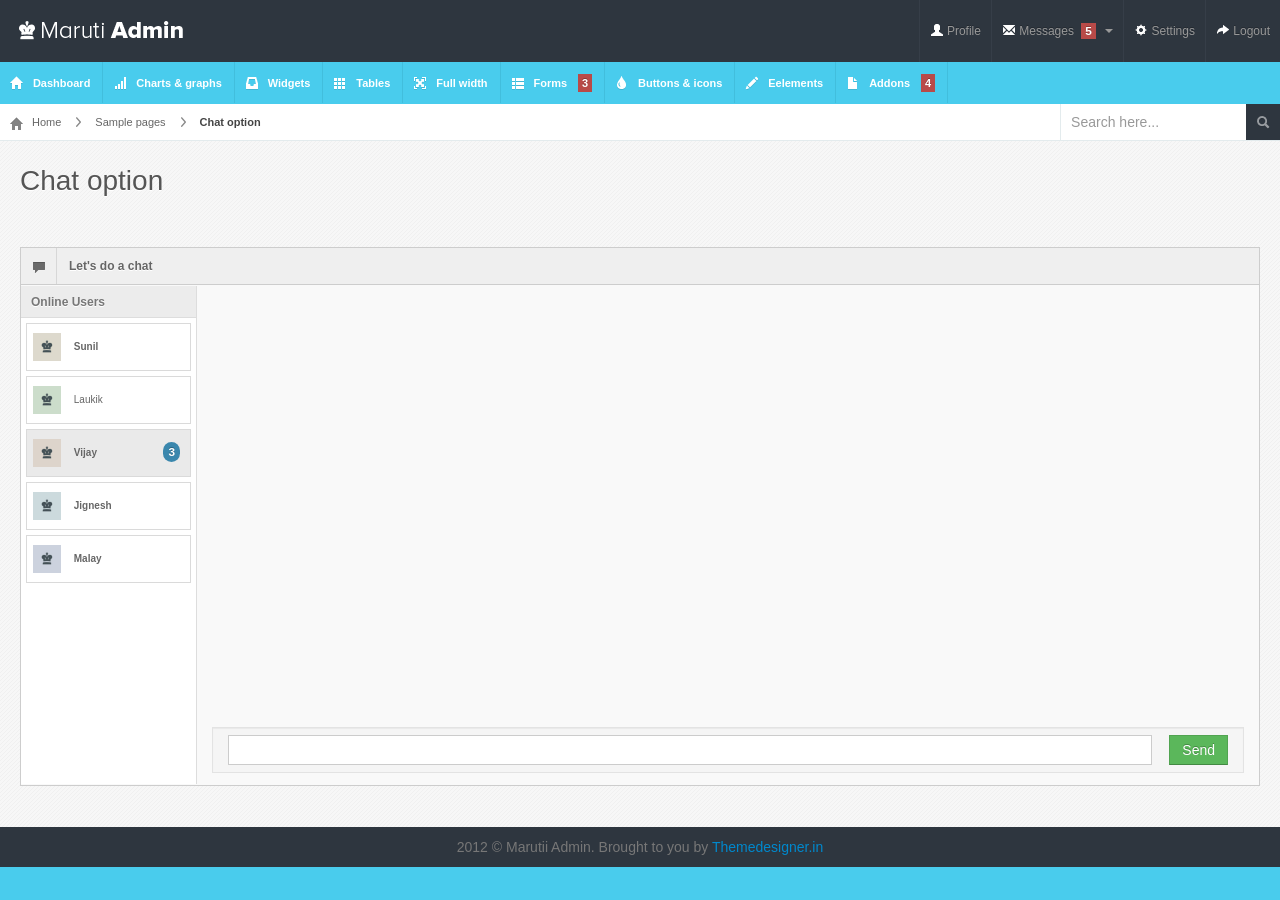
<file: target/banksim-1.0/html/chat.html>
<!DOCTYPE html>
<html lang="en">

    <head>
        <title>Maruti Admin</title><meta charset="UTF-8" />
        <meta name="viewport" content="width=device-width, initial-scale=1.0" />
        <link rel="stylesheet" href="css/bootstrap.min.css" />
        <link rel="stylesheet" href="css/bootstrap-responsive.min.css" />
        <link rel="stylesheet" href="css/maruti-style.css" />
        <link rel="stylesheet" href="css/maruti-media.css" class="skin-color" />	
    </head>
    <body>


        <!--Header-part-->
        <div id="header">
            <h1><a href="dashboard.html">Maruti Admin</a></h1>
        </div>
        <!--close-Header-part--> 

        <!--top-Header-messaages-->
        <div class="btn-group rightzero"> <a class="top_message tip-left" title="Manage Files"><i class="icon-file"></i></a> <a class="top_message tip-bottom" title="Manage Users"><i class="icon-user"></i></a> <a class="top_message tip-bottom" title="Manage Comments"><i class="icon-comment"></i><span class="label label-important">5</span></a> <a class="top_message tip-bottom" title="Manage Orders"><i class="icon-shopping-cart"></i></a> </div>
        <!--close-top-Header-messaages--> 

        <!--top-Header-menu-->
        <div id="user-nav" class="navbar navbar-inverse"><ul class="nav">
                <li class="" ><a title="" href="#"><i class="icon icon-user"></i> <span class="text">Profile</span></a></li>
                <li class=" dropdown" id="menu-messages"><a href="#" data-toggle="dropdown" data-target="#menu-messages" class="dropdown-toggle"><i class="icon icon-envelope"></i> <span class="text">Messages</span> <span class="label label-important">5</span> <b class="caret"></b></a>
                    <ul class="dropdown-menu">
                        <li><a class="sAdd" title="" href="#">new message</a></li>
                        <li><a class="sInbox" title="" href="#">inbox</a></li>
                        <li><a class="sOutbox" title="" href="#">outbox</a></li>
                        <li><a class="sTrash" title="" href="#">trash</a></li>
                    </ul>
                </li>
                <li class=""><a title="" href="#"><i class="icon icon-cog"></i> <span class="text">Settings</span></a></li>
                <li class=""><a title="" href="login.html"><i class="icon icon-share-alt"></i> <span class="text">Logout</span></a></li>
            </ul>
        </div>
        <div id="search">
            <input type="text" placeholder="Search here..."/>
            <button type="submit" class="tip-left" title="Search"><i class="icon-search icon-white"></i></button>
        </div>
        <!--close-top-Header-menu-->

        <div id="sidebar">
            <a href="#" class="visible-phone"><i class="icon icon-file"></i> Chat option</a><ul>
                <li class="active"><a href="index.html"><i class="icon icon-home"></i> <span>Dashboard</span></a> </li>
                <li> <a href="charts.html"><i class="icon icon-signal"></i> <span>Charts &amp; graphs</span></a> </li>
                <li> <a href="widgets.html"><i class="icon icon-inbox"></i> <span>Widgets</span></a> </li>
                <li><a href="tables.html"><i class="icon icon-th"></i> <span>Tables</span></a></li>
                <li><a href="grid.html"><i class="icon icon-fullscreen"></i> <span>Full width</span></a></li>
                <li class="submenu"> <a href="#"><i class="icon icon-th-list"></i> <span>Forms</span> <span class="label label-important">3</span></a>
                    <ul>
                        <li><a href="form-common.html">Basic Form</a></li>
                        <li><a href="form-validation.html">Form with Validation</a></li>
                        <li><a href="form-wizard.html">Form with Wizard</a></li>
                    </ul>
                </li>
                <li><a href="buttons.html"><i class="icon icon-tint"></i> <span>Buttons &amp; icons</span></a></li>
                <li><a href="interface.html"><i class="icon icon-pencil"></i> <span>Eelements</span></a></li>
                <li class="submenu"> <a href="#"><i class="icon icon-file"></i> <span>Addons</span> <span class="label label-important">4</span></a>
                    <ul>
                        <li><a href="index2.html">Dashboard2</a></li>
                        <li><a href="gallery.html">Gallery</a></li>
                        <li><a href="calendar.html">Calendar</a></li>
                        <li><a href="chat.html">Chat option</a></li>
                    </ul>
                </li>
            </ul>

        </div>


        <div id="content">
            <div id="content-header">
                <div id="breadcrumb">
                    <a href="#" title="Go to Home" class="tip-bottom"><i class="icon-home"></i> Home</a>
                    <a href="#">Sample pages</a>
                    <a href="#" class="current">Chat option</a>
                </div>
                <h1>Chat option</h1>

            </div>

            <div class="container-fluid">
                <div class="row-fluid">
                    <div class="span12">
                        <div class="widget-box widget-chat">
                            <div class="widget-title">
                                <span class="icon">
                                    <i class="icon-comment"></i>
                                </span>
                                <h5>Let's do a chat</h5>
                            </div>
                            <div class="widget-content nopadding">
                                <div class="chat-users panel-right2">
                                    <div class="panel-title">
                                        <h5>Online Users</h5>
                                    </div>
                                    <div class="panel-content nopadding">
                                        <ul class="contact-list">
                                            <li id="user-Sunil" class="online"><a href=""><img alt="" src="img/demo/av1.jpg" /> <span>Sunil</span></a></li>
                                            <li id="user-Laukik"><a href=""><img alt="" src="img/demo/av2.jpg" /> <span>Laukik</span></a></li>
                                            <li id="user-vijay" class="online new"><a href=""><img alt="" src="img/demo/av3.jpg" /> <span>Vijay</span></a><span class="msg-count badge badge-info">3</span></li>
                                            <li id="user-Jignesh" class="online"><a href=""><img alt="" src="img/demo/av4.jpg" /> <span>Jignesh</span></a></li>
                                            <li id="user-Malay" class="online"><a href=""><img alt="" src="img/demo/av5.jpg" /> <span>Malay</span></a></li>
                                        </ul>
                                    </div>
                                </div>
                                <div class="chat-content panel-left2">
                                    <div class="chat-messages" id="chat-messages">
                                        <div id="chat-messages-inner"></div>
                                    </div>
                                    <div class="chat-message well">
                                        <button class="btn btn-success">Send</button>
                                        <span class="input-box">
                                            <input type="text" name="msg-box" id="msg-box" />
                                        </span> </div>
                                </div>
                            </div>
                        </div>
                    </div>
                </div>


            </div>
        </div>
        <div class="row-fluid">
            <div id="footer" class="span12"> 2012 &copy; Marutii Admin. Brought to you by <a href="http://themedesigner.in">Themedesigner.in</a> </div>
        </div>
        <script src="js/jquery.min.js"></script>
        <script src="js/jquery.ui.custom.js"></script>
        <script src="js/bootstrap.min.js"></script>
        <script src="js/maruti.js"></script>
        <script src="js/maruti.chat.js"></script> 
    </body>

</html>
</file>
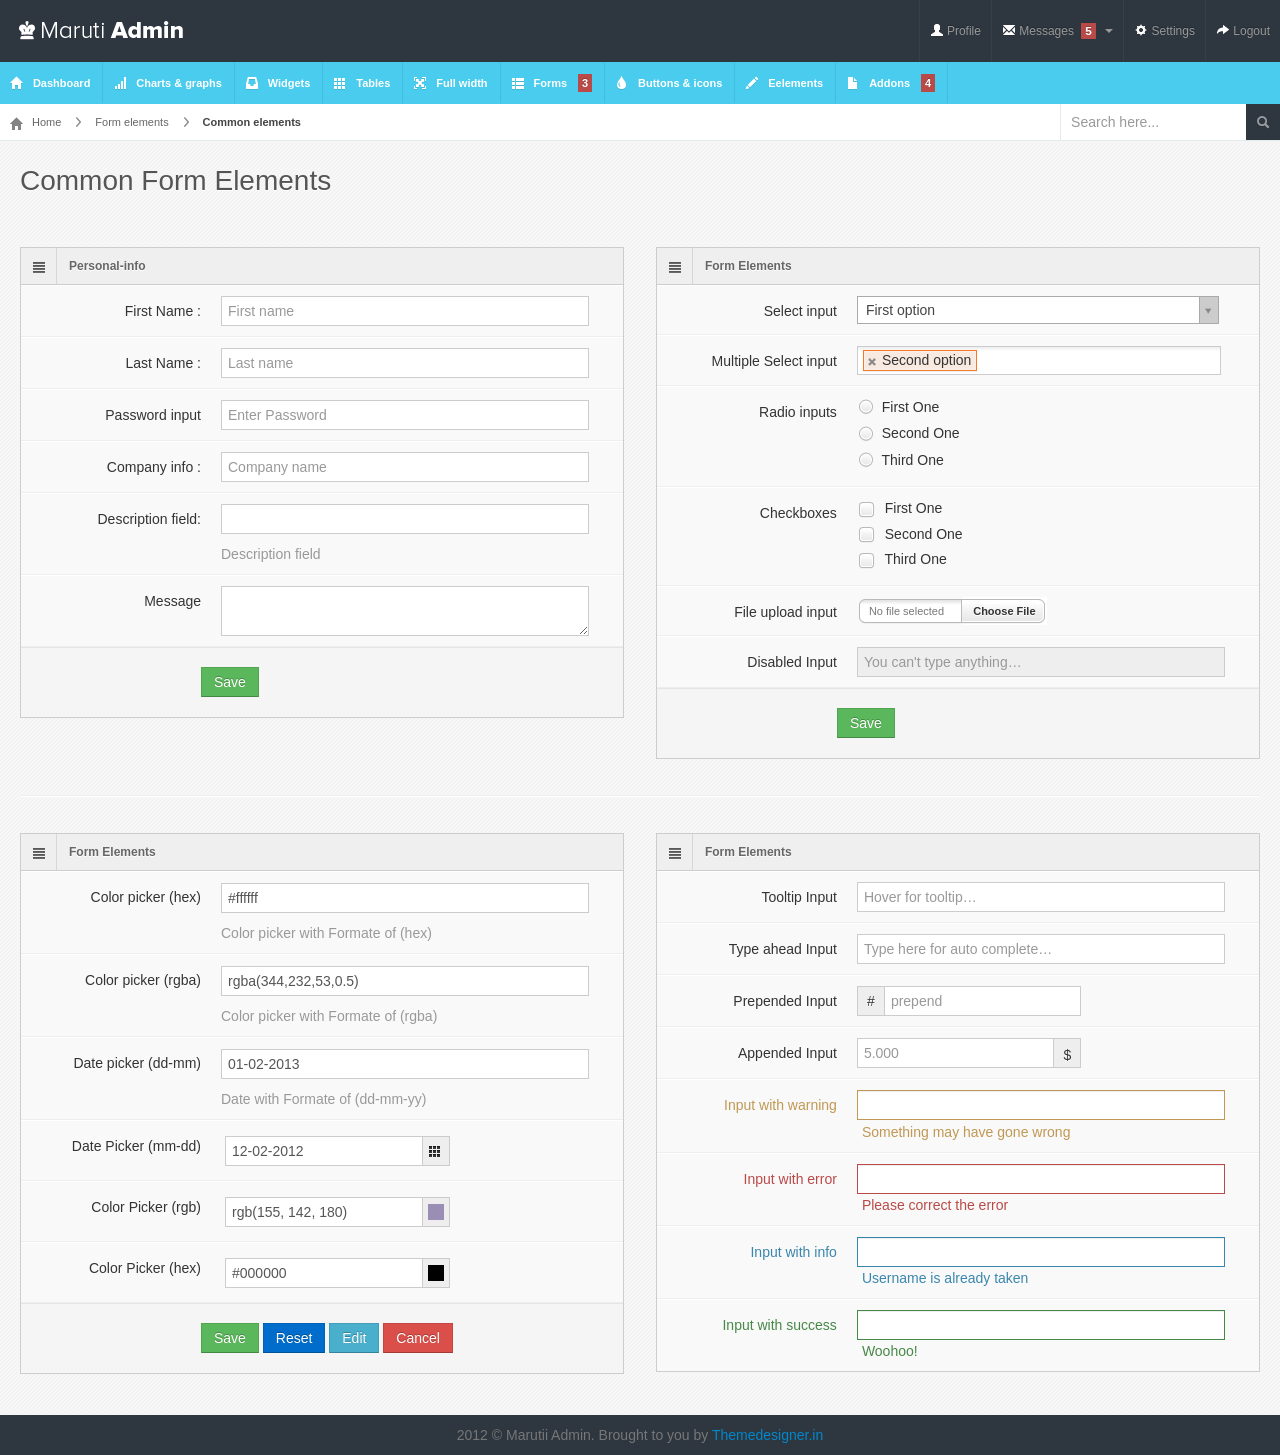
<file: target/banksim-1.0/html/form-common.html>
<!DOCTYPE html>
<html lang="en">
    <head>
        <title>Maruti Admin</title>
        <meta charset="UTF-8" />
        <meta name="viewport" content="width=device-width, initial-scale=1.0" />
        <link rel="stylesheet" href="css/bootstrap.min.css" />
        <link rel="stylesheet" href="css/bootstrap-responsive.min.css" />
        <link rel="stylesheet" href="css/colorpicker.css" />
        <link rel="stylesheet" href="css/datepicker.css" />
        <link rel="stylesheet" href="css/uniform.css" />
        <link rel="stylesheet" href="css/select2.css" />
        <link rel="stylesheet" href="css/maruti-style.css" />
        <link rel="stylesheet" href="css/maruti-media.css" class="skin-color" />
    </head>
    <body>

        <!--Header-part-->
        <div id="header">
            <h1><a href="dashboard.html">Maruti Admin</a></h1>
        </div>
        <!--close-Header-part--> 

        <!--top-Header-messaages-->
        <div class="btn-group rightzero"> <a class="top_message tip-left" title="Manage Files"><i class="icon-file"></i></a> <a class="top_message tip-bottom" title="Manage Users"><i class="icon-user"></i></a> <a class="top_message tip-bottom" title="Manage Comments"><i class="icon-comment"></i><span class="label label-important">5</span></a> <a class="top_message tip-bottom" title="Manage Orders"><i class="icon-shopping-cart"></i></a> </div>
        <!--close-top-Header-messaages--> 

        <!--top-Header-menu-->
        <div id="user-nav" class="navbar navbar-inverse">
            <ul class="nav">
                <li class="" ><a title="" href="#"><i class="icon icon-user"></i> <span class="text">Profile</span></a></li>
                <li class=" dropdown" id="menu-messages"><a href="#" data-toggle="dropdown" data-target="#menu-messages" class="dropdown-toggle"><i class="icon icon-envelope"></i> <span class="text">Messages</span> <span class="label label-important">5</span> <b class="caret"></b></a>
                    <ul class="dropdown-menu">
                        <li><a class="sAdd" title="" href="#">new message</a></li>
                        <li><a class="sInbox" title="" href="#">inbox</a></li>
                        <li><a class="sOutbox" title="" href="#">outbox</a></li>
                        <li><a class="sTrash" title="" href="#">trash</a></li>
                    </ul>
                </li>
                <li class=""><a title="" href="#"><i class="icon icon-cog"></i> <span class="text">Settings</span></a></li>
                <li class=""><a title="" href="login.html"><i class="icon icon-share-alt"></i> <span class="text">Logout</span></a></li>
            </ul>
        </div>
        <div id="search">
            <input type="text" placeholder="Search here..."/>
            <button type="submit" class="tip-left" title="Search"><i class="icon-search icon-white"></i></button>
        </div>
        <!--close-top-Header-menu--> 
        <!--left-menu-stats-sidebar-->
        <div id="sidebar">
            <div id="search">
                <input type="text" placeholder="Search here..."/>
                <button type="submit" class="tip-bottom" title="Search"><i class="icon-search icon-white"></i></button>
            </div>
            <a href="#" class="visible-phone"><i class="icon icon-th-list"></i> Common Elements</a><ul>
                <li class="active"><a href="index.html"><i class="icon icon-home"></i> <span>Dashboard</span></a> </li>
                <li> <a href="charts.html"><i class="icon icon-signal"></i> <span>Charts &amp; graphs</span></a> </li>
                <li> <a href="widgets.html"><i class="icon icon-inbox"></i> <span>Widgets</span></a> </li>
                <li><a href="tables.html"><i class="icon icon-th"></i> <span>Tables</span></a></li>
                <li><a href="grid.html"><i class="icon icon-fullscreen"></i> <span>Full width</span></a></li>
                <li class="submenu"> <a href="#"><i class="icon icon-th-list"></i> <span>Forms</span> <span class="label label-important">3</span></a>
                    <ul>
                        <li><a href="form-common.html">Basic Form</a></li>
                        <li><a href="form-validation.html">Form with Validation</a></li>
                        <li><a href="form-wizard.html">Form with Wizard</a></li>
                    </ul>
                </li>
                <li><a href="buttons.html"><i class="icon icon-tint"></i> <span>Buttons &amp; icons</span></a></li>
                <li><a href="interface.html"><i class="icon icon-pencil"></i> <span>Eelements</span></a></li>
                <li class="submenu"> <a href="#"><i class="icon icon-file"></i> <span>Addons</span> <span class="label label-important">4</span></a>
                    <ul>
                        <li><a href="index2.html">Dashboard2</a></li>
                        <li><a href="gallery.html">Gallery</a></li>
                        <li><a href="calendar.html">Calendar</a></li>
                        <li><a href="chat.html">Chat option</a></li>
                    </ul>
                </li>
            </ul>
        </div>
        <!--close-left-menu-stats-sidebar-->

        <div id="content">
            <div id="content-header">
                <div id="breadcrumb"> <a href="index.html" title="Go to Home" class="tip-bottom"><i class="icon-home"></i> Home</a> <a href="#" class="tip-bottom">Form elements</a> <a href="#" class="current">Common elements</a> </div>
                <h1>Common Form Elements</h1>
            </div>
            <div class="container-fluid">
                <div class="row-fluid">
                    <div class="span6">
                        <div class="widget-box">
                            <div class="widget-title"> <span class="icon"> <i class="icon-align-justify"></i> </span>
                                <h5>Personal-info</h5>
                            </div>
                            <div class="widget-content nopadding">
                                <form action="#" method="get" class="form-horizontal">
                                    <div class="control-group">
                                        <label class="control-label">First Name :</label>
                                        <div class="controls">
                                            <input type="text" class="span11" placeholder="First name" />
                                        </div>
                                    </div>
                                    <div class="control-group">
                                        <label class="control-label">Last Name :</label>
                                        <div class="controls">
                                            <input type="text" class="span11" placeholder="Last name" />
                                        </div>
                                    </div>
                                    <div class="control-group">
                                        <label class="control-label">Password input</label>
                                        <div class="controls">
                                            <input type="password"  class="span11" placeholder="Enter Password"  />
                                        </div>
                                    </div>
                                    <div class="control-group">
                                        <label class="control-label">Company info :</label>
                                        <div class="controls">
                                            <input type="text" class="span11" placeholder="Company name" />
                                        </div>
                                    </div>
                                    <div class="control-group">
                                        <label class="control-label">Description field:</label>
                                        <div class="controls">
                                            <input type="text" class="span11" />
                                            <span class="help-block">Description field</span> </div>
                                    </div>
                                    <div class="control-group">
                                        <label class="control-label">Message</label>
                                        <div class="controls">
                                            <textarea class="span11" ></textarea>
                                        </div>
                                    </div>
                                    <div class="form-actions">
                                        <button type="submit" class="btn btn-success">Save</button>
                                    </div>
                                </form>
                            </div>
                        </div>
                    </div>
                    <div class="span6">
                        <div class="widget-box">
                            <div class="widget-title"> <span class="icon"> <i class="icon-align-justify"></i> </span>
                                <h5>Form Elements</h5>
                            </div>
                            <div class="widget-content nopadding">
                                <form action="#" method="get" class="form-horizontal">
                                    <div class="control-group">
                                        <label class="control-label">Select input</label>
                                        <div class="controls">
                                            <select >
                                                <option>First option</option>
                                                <option>Second option</option>
                                                <option>Third option</option>
                                                <option>Fourth option</option>
                                                <option>Fifth option</option>
                                                <option>Sixth option</option>
                                                <option>Seventh option</option>
                                                <option>Eighth option</option>
                                            </select>
                                        </div>
                                    </div>
                                    <div class="control-group">
                                        <label class="control-label">Multiple Select input</label>
                                        <div class="controls">
                                            <select multiple >
                                                <option>First option</option>
                                                <option selected>Second option</option>
                                                <option>Third option</option>
                                                <option>Fourth option</option>
                                                <option>Fifth option</option>
                                                <option>Sixth option</option>
                                                <option>Seventh option</option>
                                                <option>Eighth option</option>
                                            </select>
                                        </div>
                                    </div>
                                    <div class="control-group">
                                        <label class="control-label">Radio inputs</label>
                                        <div class="controls">
                                            <label>
                                                <input type="radio" name="radios" />
                                                First One</label>
                                            <label>
                                                <input type="radio" name="radios" />
                                                Second One</label>
                                            <label>
                                                <input type="radio" name="radios" />
                                                Third One</label>
                                        </div>
                                    </div>
                                    <div class="control-group">
                                        <label class="control-label">Checkboxes</label>
                                        <div class="controls">
                                            <label>
                                                <input type="checkbox" name="radios" />
                                                First One</label>
                                            <label>
                                                <input type="checkbox" name="radios" />
                                                Second One</label>
                                            <label>
                                                <input type="checkbox" name="radios" />
                                                Third One</label>
                                        </div>
                                    </div>
                                    <div class="control-group">
                                        <label class="control-label">File upload input</label>
                                        <div class="controls">
                                            <input type="file" />
                                        </div>
                                    </div>
                                    <div class="control-group">
                                        <label class="control-label">Disabled Input</label>
                                        <div class="controls">
                                            <input type="text" placeholder="You can't type anything…" disabled="" class="span11">
                                        </div>
                                    </div>
                                    <div class="form-actions">
                                        <button type="submit" class="btn btn-success">Save</button>
                                    </div>
                                </form>
                            </div>
                        </div>
                    </div>
                </div><hr>
                <div class="row-fluid">
                    <div class="span6">
                        <div class="widget-box">
                            <div class="widget-title"> <span class="icon"> <i class="icon-align-justify"></i> </span>
                                <h5>Form Elements</h5>
                            </div>
                            <div class="widget-content nopadding">
                                <form class="form-horizontal">
                                    <div class="control-group">
                                        <label class="control-label">Color picker (hex)</label>
                                        <div class="controls">
                                            <input type="text" data-color="#ffffff" value="#ffffff" class="colorpicker input-big span11">
                                            <span class="help-block">Color picker with Formate of  (hex)</span> </div>
                                    </div>
                                    <div class="control-group">
                                        <label class="control-label">Color picker (rgba)</label>
                                        <div class="controls">
                                            <input type="text" data-color="rgba(344,232,53,0.5)" value="rgba(344,232,53,0.5)" data-color-format="rgba" class="colorpicker span11">
                                            <span class="help-block">Color picker with Formate of  (rgba)</span> </div>
                                    </div>
                                    <div class="control-group">
                                        <label class="control-label">Date picker (dd-mm)</label>
                                        <div class="controls">
                                            <input type="text" data-date="01-02-2013" data-date-format="dd-mm-yyyy" value="01-02-2013" class="datepicker span11">
                                            <span class="help-block">Date with Formate of  (dd-mm-yy)</span> </div>
                                    </div>
                                    <div class="control-group">
                                        <label class="control-label">Date Picker (mm-dd)</label>
                                        <div class="controls">
                                            <div  data-date="12-02-2012" class="input-append date datepicker">
                                                <input type="text" value="12-02-2012"  data-date-format="mm-dd-yyyy" class="span11" >
                                                <span class="add-on"><i class="icon-th"></i></span> </div>
                                        </div>
                                    </div>
                                    <div class="control-group">
                                        <label class="control-label">Color Picker (rgb)</label>
                                        <div class="controls">
                                            <div data-color-format="rgb" data-color="rgb(155, 142, 180)" class="input-append color colorpicker colorpicker-rgb">
                                                <input type="text" value="rgb(155, 142, 180)" class="span11">
                                                <span class="add-on"><i style="background-color: rgb(155, 142, 180)"></i></span> </div>
                                        </div>
                                    </div>
                                    <div class="control-group">
                                        <label class="control-label">Color Picker (hex)</label>
                                        <div class="controls">
                                            <div data-color-format="hex" data-color="#000000"  class="input-append color colorpicker">
                                                <input type="text" value="#000000" class="span11">
                                                <span class="add-on"><i style="background-color: #000000"></i></span> </div>
                                        </div>
                                    </div>
                                    <div class="form-actions">
                                        <button type="submit" class="btn btn-success">Save</button>
                                        <button type="submit" class="btn btn-primary">Reset</button>
                                        <button type="submit" class="btn btn-info">Edit</button>
                                        <button type="submit" class="btn btn-danger">Cancel</button>
                                    </div>
                                </form>
                            </div>
                        </div>
                    </div>
                    <div class="span6">
                        <div class="widget-box">
                            <div class="widget-title"> <span class="icon"> <i class="icon-align-justify"></i> </span>
                                <h5>Form Elements</h5>
                            </div>
                            <div class="widget-content nopadding">
                                <form class="form-horizontal">
                                    <div class="control-group">
                                        <label class="control-label">Tooltip Input</label>
                                        <div class="controls">
                                            <input type="text" placeholder="Hover for tooltip…" data-title="A tooltip for the input" class="span11 tip" data-original-title="">
                                        </div>
                                    </div>
                                    <div class="control-group">
                                        <label class="control-label">Type ahead Input</label>
                                        <div class="controls">
                                            <input type="text" placeholder="Type here for auto complete…" style="margin: 0 auto;" data-provide="typeahead" data-items="4" data-source="[&quot;Alabama&quot;,&quot;Alaska&quot;,&quot;Arizona&quot;,&quot;Arkansas&quot;,&quot;California&quot;,&quot;Colorado&quot;,&quot;Ahmedabad&quot;,&quot;India&quot;,&quot;Florida&quot;,&quot;Georgia&quot;,&quot;Hawaii&quot;,&quot;Idaho&quot;,&quot;Illinois&quot;,&quot;Indiana&quot;,&quot;Iowa&quot;,&quot;Kansas&quot;,&quot;Kentucky&quot;,&quot;Louisiana&quot;,&quot;Maine&quot;,&quot;Maryland&quot;,&quot;Massachusetts&quot;,&quot;Michigan&quot;,&quot;Minnesota&quot;,&quot;Mississippi&quot;,&quot;Missouri&quot;,&quot;Montana&quot;,&quot;Nebraska&quot;,&quot;Nevada&quot;,&quot;New Hampshire&quot;,&quot;New Jersey&quot;,&quot;New Mexico&quot;,&quot;New York&quot;,&quot;North Dakota&quot;,&quot;North Carolina&quot;,&quot;Ohio&quot;,&quot;Oklahoma&quot;,&quot;Oregon&quot;,&quot;Pennsylvania&quot;,&quot;Rhode Island&quot;,&quot;South Carolina&quot;,&quot;South Dakota&quot;,&quot;Tennessee&quot;,&quot;Texas&quot;,&quot;Utah&quot;,&quot;Vermont&quot;,&quot;Virginia&quot;,&quot;Washington&quot;,&quot;West Virginia&quot;,&quot;Wisconsin&quot;,&quot;Wyoming&quot;]" class="span11">
                                        </div>
                                    </div>
                                    <div class="control-group">
                                        <label class="control-label">Prepended Input</label>
                                        <div class="controls">
                                            <div class="input-prepend"> <span class="add-on">#</span>
                                                <input type="text" placeholder="prepend" class="span11">
                                            </div>
                                        </div>
                                    </div>
                                    <div class="control-group">
                                        <label class="control-label">Appended Input</label>
                                        <div class="controls">
                                            <div class="input-append">
                                                <input type="text" placeholder="5.000" class="span11">
                                                <span class="add-on">$</span> </div>
                                        </div>
                                    </div>
                                    <div class="control-group warning">
                                        <label class="control-label" for="inputWarning">Input with warning</label>
                                        <div class="controls">
                                            <input type="text" id="inputWarning" class="span11">
                                            <span class="help-inline">Something may have gone wrong</span> </div>
                                    </div>
                                    <div class="control-group error">
                                        <label class="control-label" for="inputError">Input with error</label>
                                        <div class="controls">
                                            <input type="text" id="inputError" class="span11">
                                            <span class="help-inline">Please correct the error</span> </div>
                                    </div>
                                    <div class="control-group info">
                                        <label class="control-label" for="inputInfo">Input with info</label>
                                        <div class="controls">
                                            <input type="text" id="inputInfo" class="span11">
                                            <span class="help-inline">Username is already taken</span> </div>
                                    </div>
                                    <div class="control-group success">
                                        <label class="control-label" for="inputSuccess">Input with success</label>
                                        <div class="controls">
                                            <input type="text" id="inputSuccess" class="span11">
                                            <span class="help-inline">Woohoo!</span> </div>
                                    </div>
                                </form>
                            </div>
                        </div>
                    </div>
                </div>
            </div>
        </div>
    </div>
    <div class="row-fluid">
        <div id="footer" class="span12"> 2012 &copy; Marutii Admin. Brought to you by <a href="http://themedesigner.in">Themedesigner.in</a> </div>
    </div>
    <script src="js/jquery.min.js"></script> 
    <script src="js/jquery.ui.custom.js"></script> 
    <script src="js/bootstrap.min.js"></script> 
    <script src="js/bootstrap-colorpicker.js"></script> 
    <script src="js/bootstrap-datepicker.js"></script> 
    <script src="js/jquery.uniform.js"></script> 
    <script src="js/select2.min.js"></script> 
    <script src="js/maruti.js"></script> 
    <script src="js/maruti.form_common.js"></script>
</body>
</html>
</file>
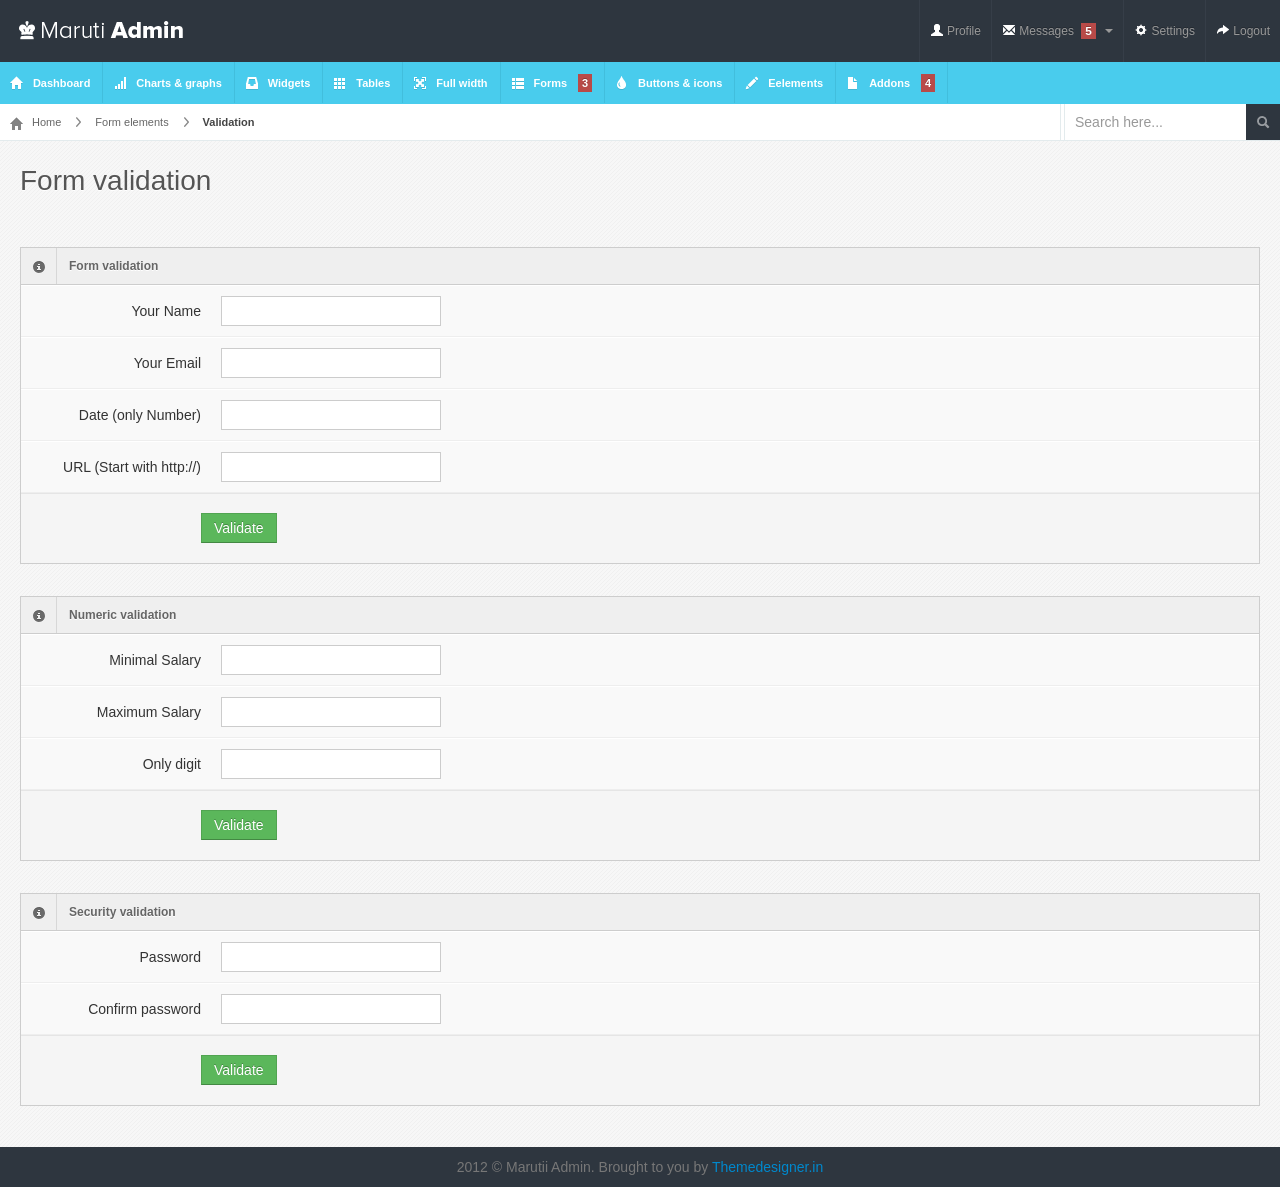
<file: target/banksim-1.0/html/form-validation.html>
<!DOCTYPE html>
<html lang="en">

    <head>
        <title>Maruti Admin</title><meta charset="UTF-8" />
        <meta name="viewport" content="width=device-width, initial-scale=1.0" />
        <link rel="stylesheet" href="css/bootstrap.min.css" />
        <link rel="stylesheet" href="css/bootstrap-responsive.min.css" />
        <link rel="stylesheet" href="css/uniform.css" />
        <link rel="stylesheet" href="css/select2.css" />		
        <link rel="stylesheet" href="css/maruti-style.css" />
        <link rel="stylesheet" href="css/maruti-media.css" class="skin-color" />	
    </head>
    <body>

        <!--Header-part-->
        <div id="header">
            <h1><a href="dashboard.html">Maruti Admin</a></h1>
        </div>
        <!--close-Header-part--> 

        <!--top-Header-messaages-->
        <div class="btn-group rightzero"> <a class="top_message tip-left" title="Manage Files"><i class="icon-file"></i></a> <a class="top_message tip-bottom" title="Manage Users"><i class="icon-user"></i></a> <a class="top_message tip-bottom" title="Manage Comments"><i class="icon-comment"></i><span class="label label-important">5</span></a> <a class="top_message tip-bottom" title="Manage Orders"><i class="icon-shopping-cart"></i></a> </div>
        <!--close-top-Header-messaages--> 

        <!--top-Header-menu-->
        <div id="user-nav" class="navbar navbar-inverse"><ul class="nav">
                <li class="" ><a title="" href="#"><i class="icon icon-user"></i> <span class="text">Profile</span></a></li>
                <li class=" dropdown" id="menu-messages"><a href="#" data-toggle="dropdown" data-target="#menu-messages" class="dropdown-toggle"><i class="icon icon-envelope"></i> <span class="text">Messages</span> <span class="label label-important">5</span> <b class="caret"></b></a>
                    <ul class="dropdown-menu">
                        <li><a class="sAdd" title="" href="#">new message</a></li>
                        <li><a class="sInbox" title="" href="#">inbox</a></li>
                        <li><a class="sOutbox" title="" href="#">outbox</a></li>
                        <li><a class="sTrash" title="" href="#">trash</a></li>
                    </ul>
                </li>
                <li class=""><a title="" href="#"><i class="icon icon-cog"></i> <span class="text">Settings</span></a></li>
                <li class=""><a title="" href="login.html"><i class="icon icon-share-alt"></i> <span class="text">Logout</span></a></li>
            </ul>
        </div>
        <div id="search">
            <input type="text" placeholder="Search here..."/>
            <button type="submit" class="tip-left" title="Search"><i class="icon-search icon-white"></i></button>
        </div>
        <!--close-top-Header-menu-->
        <!--close-top-Header-menu-->           
        <div id="sidebar">
            <div id="search">
                <input type="text" placeholder="Search here..."/><button type="submit" class="tip-bottom" title="Search"><i class="icon-search icon-white"></i></button>
            </div>
            <a href="#" class="visible-phone"><i class="icon icon-th-list"></i> Validation</a><ul>
                <li class="active"><a href="index.html"><i class="icon icon-home"></i> <span>Dashboard</span></a> </li>
                <li> <a href="charts.html"><i class="icon icon-signal"></i> <span>Charts &amp; graphs</span></a> </li>
                <li> <a href="widgets.html"><i class="icon icon-inbox"></i> <span>Widgets</span></a> </li>
                <li><a href="tables.html"><i class="icon icon-th"></i> <span>Tables</span></a></li>
                <li><a href="grid.html"><i class="icon icon-fullscreen"></i> <span>Full width</span></a></li>
                <li class="submenu"> <a href="#"><i class="icon icon-th-list"></i> <span>Forms</span> <span class="label label-important">3</span></a>
                    <ul>
                        <li><a href="form-common.html">Basic Form</a></li>
                        <li><a href="form-validation.html">Form with Validation</a></li>
                        <li><a href="form-wizard.html">Form with Wizard</a></li>
                    </ul>
                </li>
                <li><a href="buttons.html"><i class="icon icon-tint"></i> <span>Buttons &amp; icons</span></a></li>
                <li><a href="interface.html"><i class="icon icon-pencil"></i> <span>Eelements</span></a></li>
                <li class="submenu"> <a href="#"><i class="icon icon-file"></i> <span>Addons</span> <span class="label label-important">4</span></a>
                    <ul>
                        <li><a href="index2.html">Dashboard2</a></li>
                        <li><a href="gallery.html">Gallery</a></li>
                        <li><a href="calendar.html">Calendar</a></li>
                        <li><a href="chat.html">Chat option</a></li>
                    </ul>
                </li>
            </ul>
        </div>
        <div id="content">
            <div id="content-header">
                <div id="breadcrumb">
                    <a href="index.html" title="Go to Home" class="tip-bottom"><i class="icon-home"></i> Home</a>
                    <a href="#">Form elements</a>
                    <a href="#" class="current">Validation</a>
                </div>
                <h1>Form validation</h1>
            </div>

            <div class="container-fluid">
                <div class="row-fluid">
                    <div class="span12">
                        <div class="widget-box">
                            <div class="widget-title">
                                <span class="icon">
                                    <i class="icon-info-sign"></i>									
                                </span>
                                <h5>Form validation</h5>
                            </div>
                            <div class="widget-content nopadding">
                                <form class="form-horizontal" method="post" action="#" name="basic_validate" id="basic_validate" novalidate="novalidate">
                                    <div class="control-group">
                                        <label class="control-label">Your Name</label>
                                        <div class="controls">
                                            <input type="text" name="required" id="required">
                                        </div>
                                    </div>
                                    <div class="control-group">
                                        <label class="control-label">Your Email</label>
                                        <div class="controls">
                                            <input type="text" name="email" id="email">

                                        </div>
                                    </div>
                                    <div class="control-group">
                                        <label class="control-label">Date (only Number)</label>
                                        <div class="controls">
                                            <input type="text" name="date" id="date">
                                        </div>
                                    </div>
                                    <div class="control-group">
                                        <label class="control-label">URL (Start with http://)</label>
                                        <div class="controls">
                                            <input type="text" name="url" id="url">
                                        </div>
                                    </div>
                                    <div class="form-actions">
                                        <input type="submit" value="Validate" class="btn btn-success">
                                    </div>
                                </form>
                            </div>
                        </div>			
                    </div>
                </div>
                <div class="row-fluid">
                    <div class="span12">
                        <div class="widget-box">
                            <div class="widget-title">
                                <span class="icon">
                                    <i class="icon-info-sign"></i>									
                                </span>
                                <h5>Numeric validation</h5>
                            </div>
                            <div class="widget-content nopadding">
                                <form class="form-horizontal" method="post" action="#" name="number_validate" id="number_validate" novalidate="novalidate">
                                    <div class="control-group">
                                        <label class="control-label">Minimal Salary</label>
                                        <div class="controls">
                                            <input type="text" name="min" id="min" />
                                        </div>
                                    </div>
                                    <div class="control-group">
                                        <label class="control-label">Maximum Salary</label>
                                        <div class="controls">
                                            <input type="text" name="max" id="max" />
                                        </div>
                                    </div>
                                    <div class="control-group">
                                        <label class="control-label">Only digit</label>
                                        <div class="controls">
                                            <input type="text" name="number" id="number" />
                                        </div>
                                    </div>
                                    <div class="form-actions">
                                        <input type="submit" value="Validate" class="btn btn-success">
                                    </div>
                                </form>
                            </div>
                        </div>
                    </div>	
                    <div class="row-fluid">
                        <div class="span12">
                            <div class="widget-box">
                                <div class="widget-title">
                                    <span class="icon">
                                        <i class="icon-info-sign"></i>									
                                    </span>
                                    <h5>Security validation</h5>
                                </div>
                                <div class="widget-content nopadding">
                                    <form class="form-horizontal" method="post" action="#" name="password_validate" id="password_validate" novalidate="novalidate">
                                        <div class="control-group">
                                            <label class="control-label">Password</label>
                                            <div class="controls">
                                                <input type="password" name="pwd" id="pwd" />
                                            </div>
                                        </div>
                                        <div class="control-group">
                                            <label class="control-label">Confirm password</label>
                                            <div class="controls">
                                                <input type="password" name="pwd2" id="pwd2" />
                                            </div>
                                        </div>
                                        <div class="form-actions">
                                            <input type="submit" value="Validate" class="btn btn-success">
                                        </div>
                                    </form>
                                </div>
                            </div>
                        </div>			
                    </div>
                </div>

            </div>
        </div> <div class="row-fluid">
            <div id="footer" class="span12"> 2012 &copy; Marutii Admin. Brought to you by <a href="http://themedesigner.in">Themedesigner.in</a> </div>
        </div>
        <script src="js/jquery.min.js"></script>
        <script src="js/jquery.ui.custom.js"></script>
        <script src="js/bootstrap.min.js"></script>
        <script src="js/jquery.uniform.js"></script>
        <script src="js/select2.min.js"></script>
        <script src="js/jquery.validate.js"></script>
        <script src="js/maruti.js"></script>
        <script src="js/maruti.form_validation.js"></script>
    </body>

</html>
</file>
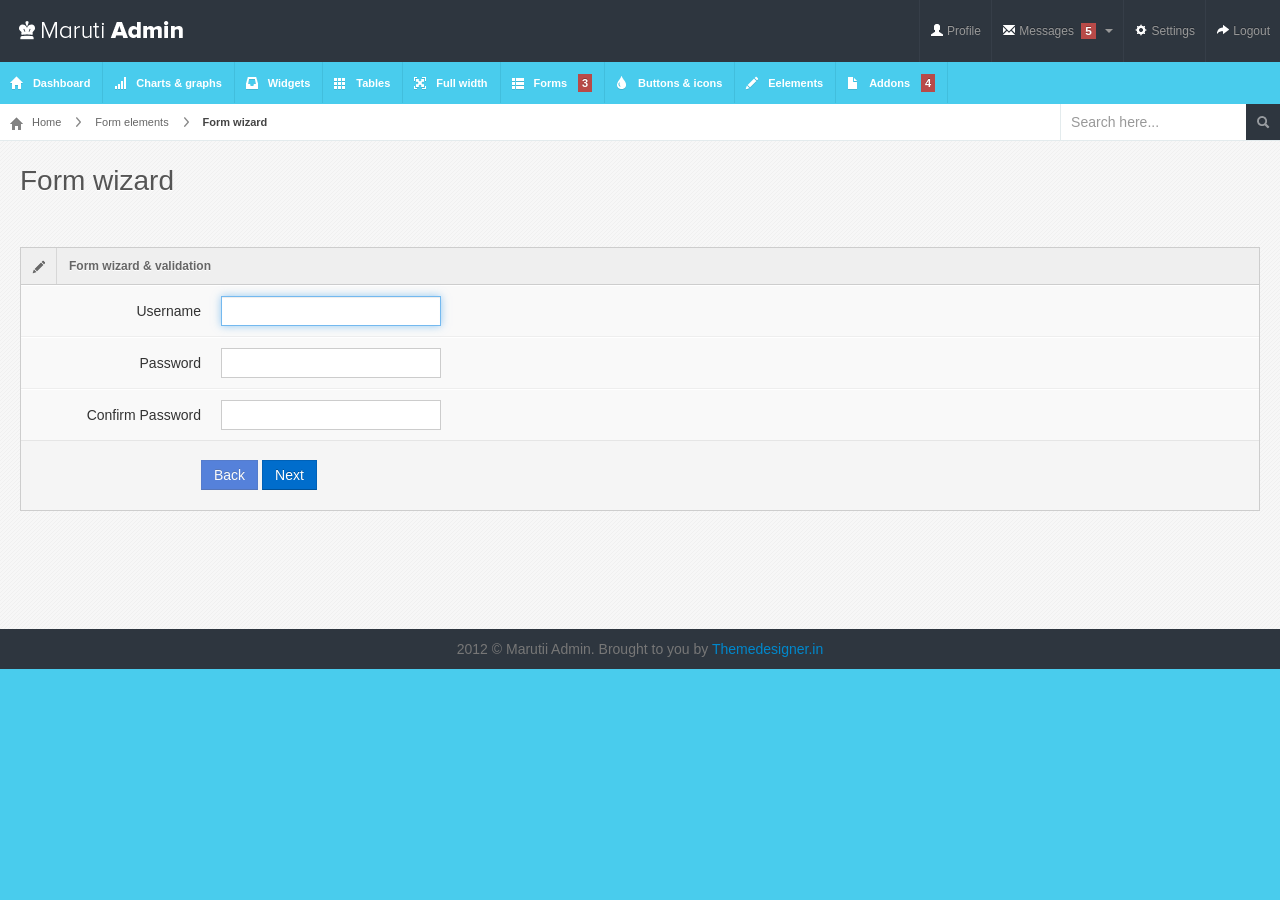
<file: target/banksim-1.0/html/form-wizard.html>
<!DOCTYPE html>
<html lang="en">

    <head>
        <title>Maruti Admin</title><meta charset="UTF-8" />
        <meta name="viewport" content="width=device-width, initial-scale=1.0" />
        <link rel="stylesheet" href="css/bootstrap.min.css" />
        <link rel="stylesheet" href="css/bootstrap-responsive.min.css" />
        <link rel="stylesheet" href="css/maruti-style.css" />
        <link rel="stylesheet" href="css/maruti-media.css" class="skin-color" />	
    </head>
    <body>

        <!--Header-part-->
        <div id="header">
            <h1><a href="dashboard.html">Maruti Admin</a></h1>
        </div>
        <!--close-Header-part--> 

        <!--top-Header-messaages-->
        <div class="btn-group rightzero"> <a class="top_message tip-left" title="Manage Files"><i class="icon-file"></i></a> <a class="top_message tip-bottom" title="Manage Users"><i class="icon-user"></i></a> <a class="top_message tip-bottom" title="Manage Comments"><i class="icon-comment"></i><span class="label label-important">5</span></a> <a class="top_message tip-bottom" title="Manage Orders"><i class="icon-shopping-cart"></i></a> </div>
        <!--close-top-Header-messaages--> 

        <!--top-Header-menu-->
        <div id="user-nav" class="navbar navbar-inverse"><ul class="nav">
                <li class="" ><a title="" href="#"><i class="icon icon-user"></i> <span class="text">Profile</span></a></li>
                <li class=" dropdown" id="menu-messages"><a href="#" data-toggle="dropdown" data-target="#menu-messages" class="dropdown-toggle"><i class="icon icon-envelope"></i> <span class="text">Messages</span> <span class="label label-important">5</span> <b class="caret"></b></a>
                    <ul class="dropdown-menu">
                        <li><a class="sAdd" title="" href="#">new message</a></li>
                        <li><a class="sInbox" title="" href="#">inbox</a></li>
                        <li><a class="sOutbox" title="" href="#">outbox</a></li>
                        <li><a class="sTrash" title="" href="#">trash</a></li>
                    </ul>
                </li>
                <li class=""><a title="" href="#"><i class="icon icon-cog"></i> <span class="text">Settings</span></a></li>
                <li class=""><a title="" href="login.html"><i class="icon icon-share-alt"></i> <span class="text">Logout</span></a></li>
            </ul>
        </div>
        <div id="search">
            <input type="text" placeholder="Search here..."/>
            <button type="submit" class="tip-left" title="Search"><i class="icon-search icon-white"></i></button>
        </div>
        <!--close-top-Header-menu-->

        <div id="sidebar">
            <a href="#" class="visible-phone"><i class="icon icon-th-list"></i> Wizard</a><ul>
                <li class="active"><a href="index.html"><i class="icon icon-home"></i> <span>Dashboard</span></a> </li>
                <li> <a href="charts.html"><i class="icon icon-signal"></i> <span>Charts &amp; graphs</span></a> </li>
                <li> <a href="widgets.html"><i class="icon icon-inbox"></i> <span>Widgets</span></a> </li>
                <li><a href="tables.html"><i class="icon icon-th"></i> <span>Tables</span></a></li>
                <li><a href="grid.html"><i class="icon icon-fullscreen"></i> <span>Full width</span></a></li>
                <li class="submenu"> <a href="#"><i class="icon icon-th-list"></i> <span>Forms</span> <span class="label label-important">3</span></a>
                    <ul>
                        <li><a href="form-common.html">Basic Form</a></li>
                        <li><a href="form-validation.html">Form with Validation</a></li>
                        <li><a href="form-wizard.html">Form with Wizard</a></li>
                    </ul>
                </li>
                <li><a href="buttons.html"><i class="icon icon-tint"></i> <span>Buttons &amp; icons</span></a></li>
                <li><a href="interface.html"><i class="icon icon-pencil"></i> <span>Eelements</span></a></li>
                <li class="submenu"> <a href="#"><i class="icon icon-file"></i> <span>Addons</span> <span class="label label-important">4</span></a>
                    <ul>
                        <li><a href="index2.html">Dashboard2</a></li>
                        <li><a href="gallery.html">Gallery</a></li>
                        <li><a href="calendar.html">Calendar</a></li>
                        <li><a href="chat.html">Chat option</a></li>
                    </ul>
                </li>
            </ul>

        </div>



        <div id="content">
            <div id="content-header">
                <div id="breadcrumb">
                    <a href="#" title="Go to Home" class="tip-bottom"><i class="icon-home"></i> Home</a>
                    <a href="#">Form elements</a>
                    <a href="#" class="current">Form wizard</a>
                </div>
                <h1>Form wizard</h1>

            </div>

            <div class="container-fluid">
                <div class="row-fluid">
                    <div class="span12">
                        <div class="widget-box">
                            <div class="widget-title">
                                <span class="icon">
                                    <i class="icon-pencil"></i>
                                </span>
                                <h5>Form wizard &amp; validation</h5>
                            </div>
                            <div class="widget-content nopadding">
                                <form id="form-wizard" class="form-horizontal" method="post">
                                    <div id="form-wizard-1" class="step">
                                        <div class="control-group">
                                            <label class="control-label">Username</label>
                                            <div class="controls">
                                                <input id="username" type="text" name="username" />
                                            </div>
                                        </div>
                                        <div class="control-group">
                                            <label class="control-label">Password</label>
                                            <div class="controls">
                                                <input id="password" type="password" name="password" />
                                            </div>
                                        </div>
                                        <div class="control-group">
                                            <label class="control-label">Confirm Password</label>
                                            <div class="controls">
                                                <input id="password2" type="password" name="password2" />
                                            </div>
                                        </div>

                                    </div>
                                    <div id="form-wizard-2" class="step">
                                        <div class="control-group">
                                            <label class="control-label">Email</label>
                                            <div class="controls">
                                                <input id="email" type="text" name="email" />
                                            </div>
                                        </div>
                                        <div class="control-group">
                                            <label class="control-label">EULA</label>
                                            <div class="controls">
                                                <input id="eula" type="checkbox" name="eula" />
                                            </div>
                                        </div>
                                    </div>
                                    <div class="form-actions">
                                        <input id="back" class="btn btn-primary" type="reset" value="Back" />
                                        <input id="next" class="btn btn-primary" type="submit" value="Next" />
                                        <div id="status"></div>
                                    </div>
                                    <div id="submitted"></div>
                                </form>

                            </div>
                        </div>
                    </div>
                </div>


            </div>
        </div>

        <div class="row-fluid">
            <div id="footer" class="span12"> 2012 &copy; Marutii Admin. Brought to you by <a href="http://themedesigner.in">Themedesigner.in</a> </div>
        </div>

        <script src="js/jquery.min.js"></script>
        <script src="js/jquery.ui.custom.js"></script>
        <script src="js/bootstrap.min.js"></script>
        <script src="js/jquery.validate.js"></script>
        <script src="js/jquery.wizard.js"></script>
        <script src="js/maruti.js"></script>
        <script src="js/maruti.wizard.js"></script>
    </body>

</html>
</file>
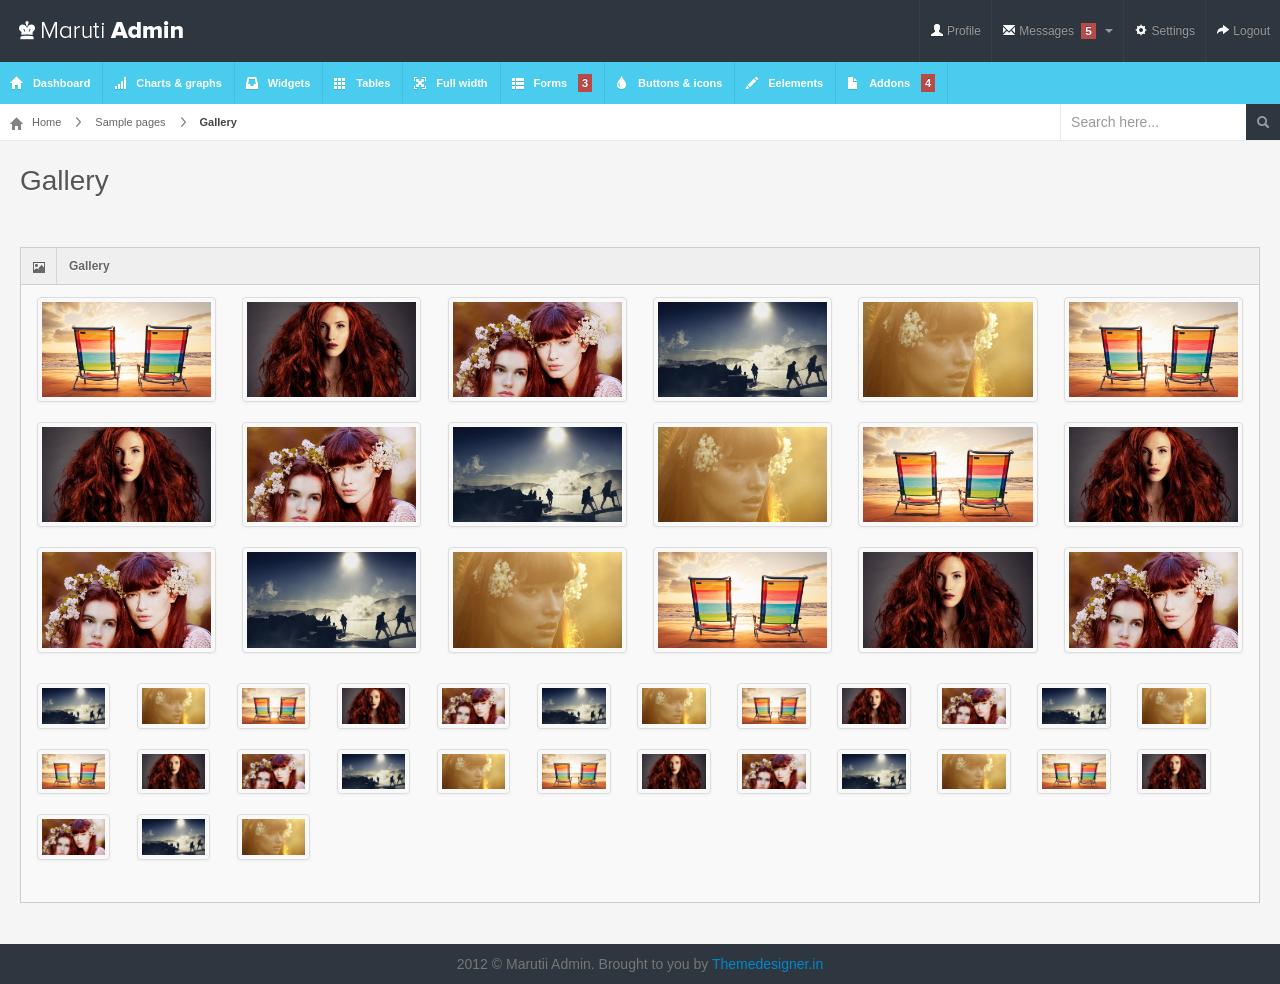
<file: target/banksim-1.0/html/gallery.html>
<!DOCTYPE html>
<html lang="en">

    <head>
        <title>Maruti Admin</title><meta charset="UTF-8" />
        <meta name="viewport" content="width=device-width, initial-scale=1.0" />
        <link rel="stylesheet" href="css/bootstrap.min.css" />
        <link rel="stylesheet" href="css/bootstrap-responsive.min.css" />
        <link rel="stylesheet" href="css/maruti-style.css" />
        <link rel="stylesheet" href="css/maruti-media.css" class="skin-color" />	
    </head>
    <body>

        <!--Header-part-->
        <div id="header">
            <h1><a href="dashboard.html">Maruti Admin</a></h1>
        </div>
        <!--close-Header-part--> 

        <!--top-Header-messaages-->
        <div class="btn-group rightzero"> <a class="top_message tip-left" title="Manage Files"><i class="icon-file"></i></a> <a class="top_message tip-bottom" title="Manage Users"><i class="icon-user"></i></a> <a class="top_message tip-bottom" title="Manage Comments"><i class="icon-comment"></i><span class="label label-important">5</span></a> <a class="top_message tip-bottom" title="Manage Orders"><i class="icon-shopping-cart"></i></a> </div>
        <!--close-top-Header-messaages--> 

        <!--top-Header-menu-->
        <div id="user-nav" class="navbar navbar-inverse"><ul class="nav">
                <li class="" ><a title="" href="#"><i class="icon icon-user"></i> <span class="text">Profile</span></a></li>
                <li class=" dropdown" id="menu-messages"><a href="#" data-toggle="dropdown" data-target="#menu-messages" class="dropdown-toggle"><i class="icon icon-envelope"></i> <span class="text">Messages</span> <span class="label label-important">5</span> <b class="caret"></b></a>
                    <ul class="dropdown-menu">
                        <li><a class="sAdd" title="" href="#">new message</a></li>
                        <li><a class="sInbox" title="" href="#">inbox</a></li>
                        <li><a class="sOutbox" title="" href="#">outbox</a></li>
                        <li><a class="sTrash" title="" href="#">trash</a></li>
                    </ul>
                </li>
                <li class=""><a title="" href="#"><i class="icon icon-cog"></i> <span class="text">Settings</span></a></li>
                <li class=""><a title="" href="login.html"><i class="icon icon-share-alt"></i> <span class="text">Logout</span></a></li>
            </ul>
        </div>
        <div id="search">
            <input type="text" placeholder="Search here..."/>
            <button type="submit" class="tip-left" title="Search"><i class="icon-search icon-white"></i></button>
        </div>
        <!--close-top-Header-menu-->
        <div id="sidebar">
            <a href="#" class="visible-phone"><i class="icon icon-file"></i> Gallery</a><ul>
                <li class="active"><a href="index.html"><i class="icon icon-home"></i> <span>Dashboard</span></a> </li>
                <li> <a href="charts.html"><i class="icon icon-signal"></i> <span>Charts &amp; graphs</span></a> </li>
                <li> <a href="widgets.html"><i class="icon icon-inbox"></i> <span>Widgets</span></a> </li>
                <li><a href="tables.html"><i class="icon icon-th"></i> <span>Tables</span></a></li>
                <li><a href="grid.html"><i class="icon icon-fullscreen"></i> <span>Full width</span></a></li>
                <li class="submenu"> <a href="#"><i class="icon icon-th-list"></i> <span>Forms</span> <span class="label label-important">3</span></a>
                    <ul>
                        <li><a href="form-common.html">Basic Form</a></li>
                        <li><a href="form-validation.html">Form with Validation</a></li>
                        <li><a href="form-wizard.html">Form with Wizard</a></li>
                    </ul>
                </li>
                <li><a href="buttons.html"><i class="icon icon-tint"></i> <span>Buttons &amp; icons</span></a></li>
                <li><a href="interface.html"><i class="icon icon-pencil"></i> <span>Eelements</span></a></li>
                <li class="submenu"> <a href="#"><i class="icon icon-file"></i> <span>Addons</span> <span class="label label-important">4</span></a>
                    <ul>
                        <li><a href="index2.html">Dashboard2</a></li>
                        <li><a href="gallery.html">Gallery</a></li>
                        <li><a href="calendar.html">Calendar</a></li>
                        <li><a href="chat.html">Chat option</a></li>
                    </ul>
                </li>
            </ul>

        </div>



        <div id="content">
            <div id="content-header">
                <div id="breadcrumb">
                    <a href="#" title="Go to Home" class="tip-bottom"><i class="icon-home"></i> Home</a>
                    <a href="#">Sample pages</a>
                    <a href="#" class="current">Gallery</a>
                </div>
                <h1>Gallery</h1>
            </div>

            <div class="container-fluid">
                <div class="row-fluid">
                    <div class="span12">
                        <div class="widget-box">
                            <div class="widget-title">
                                <span class="icon">
                                    <i class="icon-picture"></i>
                                </span>
                                <h5>Gallery</h5>
                            </div>
                            <div class="widget-content">
                                <ul class="thumbnails">
                                    <li class="span2">
                                        <a class="thumbnail lightbox_trigger" href="images/gallery/imgbox3.jpg">
                                            <img src="images/gallery/imgbox3.jpg" alt="" >
                                        </a>
                                        <div class="actions">
                                            <a title="" href="#"><i class="icon-pencil icon-white"></i></a>
                                            <a title="" href="#"><i class="icon-remove icon-white"></i></a>
                                        </div>
                                    </li>

                                    <li class="span2">
                                        <a class="thumbnail lightbox_trigger" href="images/gallery/imgbox4.jpg">
                                            <img src="images/gallery/imgbox4.jpg" alt="" >
                                        </a>
                                        <div class="actions">
                                            <a title="" href="#"><i class="icon-pencil icon-white"></i></a>
                                            <a title="" href="#"><i class="icon-remove icon-white"></i></a>
                                        </div>
                                    </li>

                                    <li class="span2">
                                        <a class="thumbnail lightbox_trigger" href="images/gallery/imgbox5.jpg">
                                            <img src="images/gallery/imgbox5.jpg" alt="" >
                                        </a>
                                        <div class="actions">
                                            <a title="" href="#"><i class="icon-pencil icon-white"></i></a>
                                            <a title="" href="#"><i class="icon-remove icon-white"></i></a>
                                        </div>
                                    </li>

                                    <li class="span2">
                                        <a class="thumbnail lightbox_trigger" href="images/gallery/imgbox1.jpg">
                                            <img src="images/gallery/imgbox1.jpg" alt="" >
                                        </a>
                                        <div class="actions">
                                            <a title="" href="#"><i class="icon-pencil icon-white"></i></a>
                                            <a title="" href="#"><i class="icon-remove icon-white"></i></a>
                                        </div>
                                    </li>
                                    <li class="span2">
                                        <a class="thumbnail lightbox_trigger" href="images/gallery/imgbox2.jpg">
                                            <img src="images/gallery/imgbox2.jpg" alt="" >
                                        </a>
                                        <div class="actions">
                                            <a title="" href="#"><i class="icon-pencil icon-white"></i></a>
                                            <a title="" href="#"><i class="icon-remove icon-white"></i></a>
                                        </div>
                                    </li>
                                    <li class="span2">
                                        <a class="thumbnail lightbox_trigger" href="images/gallery/imgbox3.jpg">
                                            <img src="images/gallery/imgbox3.jpg" alt="" >
                                        </a>
                                        <div class="actions">
                                            <a title="" href="#"><i class="icon-pencil icon-white"></i></a>
                                            <a title="" href="#"><i class="icon-remove icon-white"></i></a>
                                        </div>
                                    </li>

                                    <li class="span2">
                                        <a class="thumbnail lightbox_trigger" href="images/gallery/imgbox4.jpg">
                                            <img src="images/gallery/imgbox4.jpg" alt="" >
                                        </a>
                                        <div class="actions">
                                            <a title="" href="#"><i class="icon-pencil icon-white"></i></a>
                                            <a title="" href="#"><i class="icon-remove icon-white"></i></a>
                                        </div>
                                    </li>

                                    <li class="span2">
                                        <a class="thumbnail lightbox_trigger" href="images/gallery/imgbox5.jpg">
                                            <img src="images/gallery/imgbox5.jpg" alt="" >
                                        </a>
                                        <div class="actions">
                                            <a title="" href="#"><i class="icon-pencil icon-white"></i></a>
                                            <a title="" href="#"><i class="icon-remove icon-white"></i></a>
                                        </div>
                                    </li>

                                    <li class="span2">
                                        <a class="thumbnail lightbox_trigger" href="images/gallery/imgbox1.jpg">
                                            <img src="images/gallery/imgbox1.jpg" alt="" >
                                        </a>
                                        <div class="actions">
                                            <a title="" href="#"><i class="icon-pencil icon-white"></i></a>
                                            <a title="" href="#"><i class="icon-remove icon-white"></i></a>
                                        </div>
                                    </li>
                                    <li class="span2">
                                        <a class="thumbnail lightbox_trigger" href="images/gallery/imgbox2.jpg">
                                            <img src="images/gallery/imgbox2.jpg" alt="" >
                                        </a>
                                        <div class="actions">
                                            <a title="" href="#"><i class="icon-pencil icon-white"></i></a>
                                            <a title="" href="#"><i class="icon-remove icon-white"></i></a>
                                        </div>
                                    </li>
                                    <li class="span2">
                                        <a class="thumbnail lightbox_trigger" href="images/gallery/imgbox3.jpg">
                                            <img src="images/gallery/imgbox3.jpg" alt="" >
                                        </a>
                                        <div class="actions">
                                            <a title="" href="#"><i class="icon-pencil icon-white"></i></a>
                                            <a title="" href="#"><i class="icon-remove icon-white"></i></a>
                                        </div>
                                    </li>

                                    <li class="span2">
                                        <a class="thumbnail lightbox_trigger" href="images/gallery/imgbox4.jpg">
                                            <img src="images/gallery/imgbox4.jpg" alt="" >
                                        </a>
                                        <div class="actions">
                                            <a title="" href="#"><i class="icon-pencil icon-white"></i></a>
                                            <a title="" href="#"><i class="icon-remove icon-white"></i></a>
                                        </div>
                                    </li>

                                    <li class="span2">
                                        <a class="thumbnail lightbox_trigger" href="images/gallery/imgbox5.jpg">
                                            <img src="images/gallery/imgbox5.jpg" alt="" >
                                        </a>
                                        <div class="actions">
                                            <a title="" href="#"><i class="icon-pencil icon-white"></i></a>
                                            <a title="" href="#"><i class="icon-remove icon-white"></i></a>
                                        </div>
                                    </li>

                                    <li class="span2">
                                        <a class="thumbnail lightbox_trigger" href="images/gallery/imgbox1.jpg">
                                            <img src="images/gallery/imgbox1.jpg" alt="" >
                                        </a>
                                        <div class="actions">
                                            <a title="" href="#"><i class="icon-pencil icon-white"></i></a>
                                            <a title="" href="#"><i class="icon-remove icon-white"></i></a>
                                        </div>
                                    </li>
                                    <li class="span2">
                                        <a class="thumbnail lightbox_trigger" href="images/gallery/imgbox2.jpg">
                                            <img src="images/gallery/imgbox2.jpg" alt="" >
                                        </a>
                                        <div class="actions">
                                            <a title="" href="#"><i class="icon-pencil icon-white"></i></a>
                                            <a title="" href="#"><i class="icon-remove icon-white"></i></a>
                                        </div>
                                    </li>
                                    <li class="span2">
                                        <a class="thumbnail lightbox_trigger" href="images/gallery/imgbox3.jpg">
                                            <img src="images/gallery/imgbox3.jpg" alt="" >
                                        </a>
                                        <div class="actions">
                                            <a title="" href="#"><i class="icon-pencil icon-white"></i></a>
                                            <a title="" href="#"><i class="icon-remove icon-white"></i></a>
                                        </div>
                                    </li>

                                    <li class="span2">
                                        <a class="thumbnail lightbox_trigger" href="images/gallery/imgbox4.jpg">
                                            <img src="images/gallery/imgbox4.jpg" alt="" >
                                        </a>
                                        <div class="actions">
                                            <a title="" href="#"><i class="icon-pencil icon-white"></i></a>
                                            <a title="" href="#"><i class="icon-remove icon-white"></i></a>
                                        </div>
                                    </li>

                                    <li class="span2">
                                        <a class="thumbnail lightbox_trigger" href="images/gallery/imgbox5.jpg">
                                            <img src="images/gallery/imgbox5.jpg" alt="" >
                                        </a>
                                        <div class="actions">
                                            <a title="" href="#"><i class="icon-pencil icon-white"></i></a>
                                            <a title="" href="#"><i class="icon-remove icon-white"></i></a>
                                        </div>
                                    </li>
                                </ul>
                                <ul class="thumbnails">

                                    <li class="span1">
                                        <a class="thumbnail lightbox_trigger" href="images/gallery/imgbox1.jpg">
                                            <img src="images/gallery/imgbox1.jpg" alt="" >
                                        </a>
                                        <div class="actions">
                                            <a title="" href="#"><i class="icon-pencil icon-white"></i></a>
                                            <a title="" href="#"><i class="icon-remove icon-white"></i></a>
                                        </div>
                                    </li>
                                    <li class="span1">
                                        <a class="thumbnail lightbox_trigger" href="images/gallery/imgbox2.jpg">
                                            <img src="images/gallery/imgbox2.jpg" alt="" >
                                        </a>
                                        <div class="actions">
                                            <a title="" href="#"><i class="icon-pencil icon-white"></i></a>
                                            <a title="" href="#"><i class="icon-remove icon-white"></i></a>
                                        </div>
                                    </li>
                                    <li class="span1">
                                        <a class="thumbnail lightbox_trigger" href="images/gallery/imgbox3.jpg">
                                            <img src="images/gallery/imgbox3.jpg" alt="" >
                                        </a>
                                        <div class="actions">
                                            <a title="" href="#"><i class="icon-pencil icon-white"></i></a>
                                            <a title="" href="#"><i class="icon-remove icon-white"></i></a>
                                        </div>
                                    </li>

                                    <li class="span1">
                                        <a class="thumbnail lightbox_trigger" href="images/gallery/imgbox4.jpg">
                                            <img src="images/gallery/imgbox4.jpg" alt="" >
                                        </a>
                                        <div class="actions">
                                            <a title="" href="#"><i class="icon-pencil icon-white"></i></a>
                                            <a title="" href="#"><i class="icon-remove icon-white"></i></a>
                                        </div>
                                    </li>

                                    <li class="span1">
                                        <a class="thumbnail lightbox_trigger" href="images/gallery/imgbox5.jpg">
                                            <img src="images/gallery/imgbox5.jpg" alt="" >
                                        </a>
                                        <div class="actions">
                                            <a title="" href="#"><i class="icon-pencil icon-white"></i></a>
                                            <a title="" href="#"><i class="icon-remove icon-white"></i></a>
                                        </div>
                                    </li>

                                    <li class="span1">
                                        <a class="thumbnail lightbox_trigger" href="images/gallery/imgbox1.jpg">
                                            <img src="images/gallery/imgbox1.jpg" alt="" >
                                        </a>
                                        <div class="actions">
                                            <a title="" href="#"><i class="icon-pencil icon-white"></i></a>
                                            <a title="" href="#"><i class="icon-remove icon-white"></i></a>
                                        </div>
                                    </li>
                                    <li class="span1">
                                        <a class="thumbnail lightbox_trigger" href="images/gallery/imgbox2.jpg">
                                            <img src="images/gallery/imgbox2.jpg" alt="" >
                                        </a>
                                        <div class="actions">
                                            <a title="" href="#"><i class="icon-pencil icon-white"></i></a>
                                            <a title="" href="#"><i class="icon-remove icon-white"></i></a>
                                        </div>
                                    </li>
                                    <li class="span1">
                                        <a class="thumbnail lightbox_trigger" href="images/gallery/imgbox3.jpg">
                                            <img src="images/gallery/imgbox3.jpg" alt="" >
                                        </a>
                                        <div class="actions">
                                            <a title="" href="#"><i class="icon-pencil icon-white"></i></a>
                                            <a title="" href="#"><i class="icon-remove icon-white"></i></a>
                                        </div>
                                    </li>

                                    <li class="span1">
                                        <a class="thumbnail lightbox_trigger" href="images/gallery/imgbox4.jpg">
                                            <img src="images/gallery/imgbox4.jpg" alt="" >
                                        </a>
                                        <div class="actions">
                                            <a title="" href="#"><i class="icon-pencil icon-white"></i></a>
                                            <a title="" href="#"><i class="icon-remove icon-white"></i></a>
                                        </div>
                                    </li>

                                    <li class="span1">
                                        <a class="thumbnail lightbox_trigger" href="images/gallery/imgbox5.jpg">
                                            <img src="images/gallery/imgbox5.jpg" alt="" >
                                        </a>
                                        <div class="actions">
                                            <a title="" href="#"><i class="icon-pencil icon-white"></i></a>
                                            <a title="" href="#"><i class="icon-remove icon-white"></i></a>
                                        </div>
                                    </li>

                                    <li class="span1">
                                        <a class="thumbnail lightbox_trigger" href="images/gallery/imgbox1.jpg">
                                            <img src="images/gallery/imgbox1.jpg" alt="" >
                                        </a>
                                        <div class="actions">
                                            <a title="" href="#"><i class="icon-pencil icon-white"></i></a>
                                            <a title="" href="#"><i class="icon-remove icon-white"></i></a>
                                        </div>
                                    </li>
                                    <li class="span1">
                                        <a class="thumbnail lightbox_trigger" href="images/gallery/imgbox2.jpg">
                                            <img src="images/gallery/imgbox2.jpg" alt="" >
                                        </a>
                                        <div class="actions">
                                            <a title="" href="#"><i class="icon-pencil icon-white"></i></a>
                                            <a title="" href="#"><i class="icon-remove icon-white"></i></a>
                                        </div>
                                    </li>
                                    <li class="span1">
                                        <a class="thumbnail lightbox_trigger" href="images/gallery/imgbox3.jpg">
                                            <img src="images/gallery/imgbox3.jpg" alt="" >
                                        </a>
                                        <div class="actions">
                                            <a title="" href="#"><i class="icon-pencil icon-white"></i></a>
                                            <a title="" href="#"><i class="icon-remove icon-white"></i></a>
                                        </div>
                                    </li>

                                    <li class="span1">
                                        <a class="thumbnail lightbox_trigger" href="images/gallery/imgbox4.jpg">
                                            <img src="images/gallery/imgbox4.jpg" alt="" >
                                        </a>
                                        <div class="actions">
                                            <a title="" href="#"><i class="icon-pencil icon-white"></i></a>
                                            <a title="" href="#"><i class="icon-remove icon-white"></i></a>
                                        </div>
                                    </li>

                                    <li class="span1">
                                        <a class="thumbnail lightbox_trigger" href="images/gallery/imgbox5.jpg">
                                            <img src="images/gallery/imgbox5.jpg" alt="" >
                                        </a>
                                        <div class="actions">
                                            <a title="" href="#"><i class="icon-pencil icon-white"></i></a>
                                            <a title="" href="#"><i class="icon-remove icon-white"></i></a>
                                        </div>
                                    </li>

                                    <li class="span1">
                                        <a class="thumbnail lightbox_trigger" href="images/gallery/imgbox1.jpg">
                                            <img src="images/gallery/imgbox1.jpg" alt="" >
                                        </a>
                                        <div class="actions">
                                            <a title="" href="#"><i class="icon-pencil icon-white"></i></a>
                                            <a title="" href="#"><i class="icon-remove icon-white"></i></a>
                                        </div>
                                    </li>
                                    <li class="span1">
                                        <a class="thumbnail lightbox_trigger" href="images/gallery/imgbox2.jpg">
                                            <img src="images/gallery/imgbox2.jpg" alt="" >
                                        </a>
                                        <div class="actions">
                                            <a title="" href="#"><i class="icon-pencil icon-white"></i></a>
                                            <a title="" href="#"><i class="icon-remove icon-white"></i></a>
                                        </div>
                                    </li>
                                    <li class="span1">
                                        <a class="thumbnail lightbox_trigger" href="images/gallery/imgbox3.jpg">
                                            <img src="images/gallery/imgbox3.jpg" alt="" >
                                        </a>
                                        <div class="actions">
                                            <a title="" href="#"><i class="icon-pencil icon-white"></i></a>
                                            <a title="" href="#"><i class="icon-remove icon-white"></i></a>
                                        </div>
                                    </li>

                                    <li class="span1">
                                        <a class="thumbnail lightbox_trigger" href="images/gallery/imgbox4.jpg">
                                            <img src="images/gallery/imgbox4.jpg" alt="" >
                                        </a>
                                        <div class="actions">
                                            <a title="" href="#"><i class="icon-pencil icon-white"></i></a>
                                            <a title="" href="#"><i class="icon-remove icon-white"></i></a>
                                        </div>
                                    </li>

                                    <li class="span1">
                                        <a class="thumbnail lightbox_trigger" href="images/gallery/imgbox5.jpg">
                                            <img src="images/gallery/imgbox5.jpg" alt="" >
                                        </a>
                                        <div class="actions">
                                            <a title="" href="#"><i class="icon-pencil icon-white"></i></a>
                                            <a title="" href="#"><i class="icon-remove icon-white"></i></a>
                                        </div>
                                    </li>

                                    <li class="span1">
                                        <a class="thumbnail lightbox_trigger" href="images/gallery/imgbox1.jpg">
                                            <img src="images/gallery/imgbox1.jpg" alt="" >
                                        </a>
                                        <div class="actions">
                                            <a title="" href="#"><i class="icon-pencil icon-white"></i></a>
                                            <a title="" href="#"><i class="icon-remove icon-white"></i></a>
                                        </div>
                                    </li>
                                    <li class="span1">
                                        <a class="thumbnail lightbox_trigger" href="images/gallery/imgbox2.jpg">
                                            <img src="images/gallery/imgbox2.jpg" alt="" >
                                        </a>
                                        <div class="actions">
                                            <a title="" href="#"><i class="icon-pencil icon-white"></i></a>
                                            <a title="" href="#"><i class="icon-remove icon-white"></i></a>
                                        </div>
                                    </li>
                                    <li class="span1">
                                        <a class="thumbnail lightbox_trigger" href="images/gallery/imgbox3.jpg">
                                            <img src="images/gallery/imgbox3.jpg" alt="" >
                                        </a>
                                        <div class="actions">
                                            <a title="" href="#"><i class="icon-pencil icon-white"></i></a>
                                            <a title="" href="#"><i class="icon-remove icon-white"></i></a>
                                        </div>
                                    </li>

                                    <li class="span1">
                                        <a class="thumbnail lightbox_trigger" href="images/gallery/imgbox4.jpg">
                                            <img src="images/gallery/imgbox4.jpg" alt="" >
                                        </a>
                                        <div class="actions">
                                            <a title="" href="#"><i class="icon-pencil icon-white"></i></a>
                                            <a title="" href="#"><i class="icon-remove icon-white"></i></a>
                                        </div>
                                    </li>

                                    <li class="span1">
                                        <a class="thumbnail lightbox_trigger" href="images/gallery/imgbox5.jpg">
                                            <img src="images/gallery/imgbox5.jpg" alt="" >
                                        </a>
                                        <div class="actions">
                                            <a title="" href="#"><i class="icon-pencil icon-white"></i></a>
                                            <a title="" href="#"><i class="icon-remove icon-white"></i></a>
                                        </div>
                                    </li>

                                    <li class="span1">
                                        <a class="thumbnail lightbox_trigger" href="images/gallery/imgbox1.jpg">
                                            <img src="images/gallery/imgbox1.jpg" alt="" >
                                        </a>
                                        <div class="actions">
                                            <a title="" href="#"><i class="icon-pencil icon-white"></i></a>
                                            <a title="" href="#"><i class="icon-remove icon-white"></i></a>
                                        </div>
                                    </li>

                                    <li class="span1">
                                        <a class="thumbnail lightbox_trigger" href="images/gallery/imgbox2.jpg">
                                            <img src="images/gallery/imgbox2.jpg" alt="" >
                                        </a>
                                        <div class="actions">
                                            <a title="" href="#"><i class="icon-pencil icon-white"></i></a>
                                            <a title="" href="#"><i class="icon-remove icon-white"></i></a>
                                        </div>
                                    </li>
                                </ul>
                            </div>
                        </div>
                    </div>
                </div>


            </div>
        </div>

        <div class="row-fluid">
            <div id="footer" class="span12"> 2012 &copy; Marutii Admin. Brought to you by <a href="http://themedesigner.in">Themedesigner.in</a> </div>
        </div>

        <script src="js/jquery.min.js"></script>
        <script src="js/jquery.ui.custom.js"></script>
        <script src="js/bootstrap.min.js"></script>
        <script src="js/maruti.js"></script>

    </body>

</html>
</file>
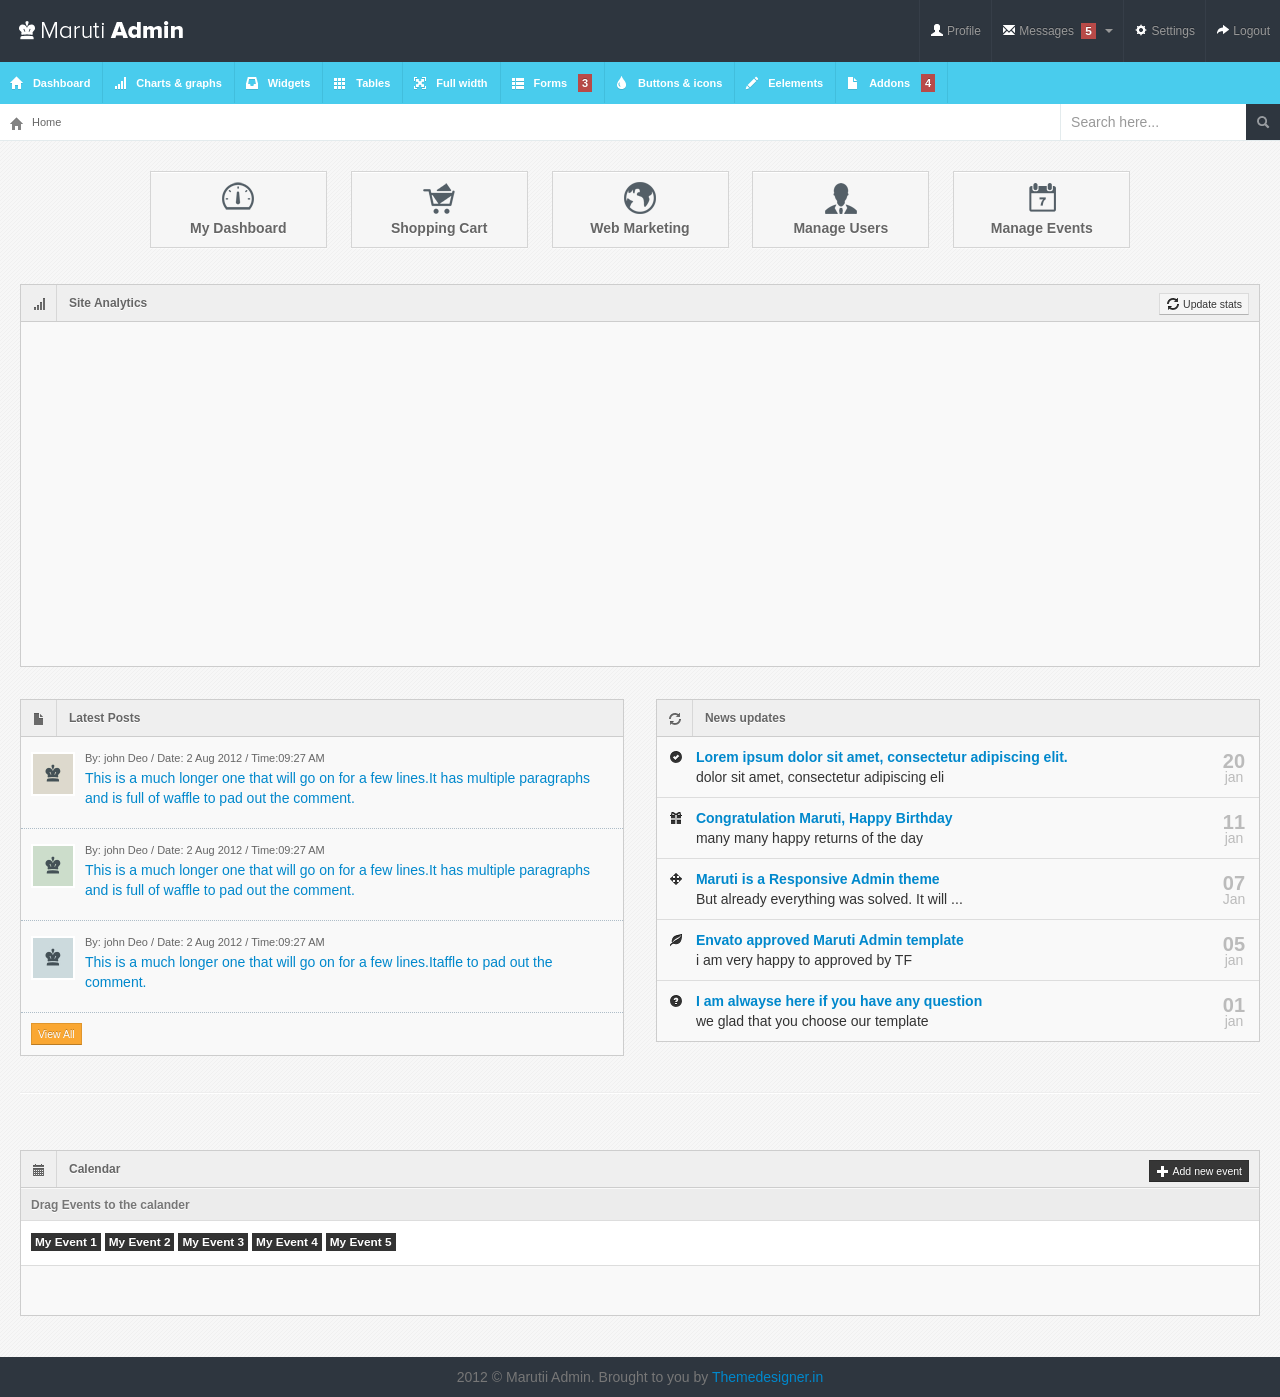
<file: target/banksim-1.0/html/index2.html>
<!DOCTYPE html>
<html lang="en">

    <head>
        <title>Maruti Admin</title><meta charset="UTF-8" />
        <meta name="viewport" content="width=device-width, initial-scale=1.0" />
        <link rel="stylesheet" href="css/bootstrap.min.css" />
        <link rel="stylesheet" href="css/bootstrap-responsive.min.css" />
        <link rel="stylesheet" href="css/fullcalendar.css" />
        <link rel="stylesheet" href="css/maruti-style.css" />
        <link rel="stylesheet" href="css/maruti-media.css" class="skin-color" />
    </head>
    <body>

        <!--Header-part-->
        <div id="header">
            <h1><a href="dashboard.html">Maruti Admin</a></h1>
        </div>
        <!--close-Header-part--> 

        <!--top-Header-messaages-->
        <div class="btn-group rightzero"> <a class="top_message tip-left" title="Manage Files"><i class="icon-file"></i></a> <a class="top_message tip-bottom" title="Manage Users"><i class="icon-user"></i></a> <a class="top_message tip-bottom" title="Manage Comments"><i class="icon-comment"></i><span class="label label-important">5</span></a> <a class="top_message tip-bottom" title="Manage Orders"><i class="icon-shopping-cart"></i></a> </div>
        <!--close-top-Header-messaages--> 

        <!--top-Header-menu-->
        <div id="user-nav" class="navbar navbar-inverse">
            <ul class="nav">
                <li class="" ><a title="" href="#"><i class="icon icon-user"></i> <span class="text">Profile</span></a></li>
                <li class=" dropdown" id="menu-messages"><a href="#" data-toggle="dropdown" data-target="#menu-messages" class="dropdown-toggle"><i class="icon icon-envelope"></i> <span class="text">Messages</span> <span class="label label-important">5</span> <b class="caret"></b></a>
                    <ul class="dropdown-menu">
                        <li><a class="sAdd" title="" href="#">new message</a></li>
                        <li><a class="sInbox" title="" href="#">inbox</a></li>
                        <li><a class="sOutbox" title="" href="#">outbox</a></li>
                        <li><a class="sTrash" title="" href="#">trash</a></li>
                    </ul>
                </li>
                <li class=""><a title="" href="#"><i class="icon icon-cog"></i> <span class="text">Settings</span></a></li>
                <li class=""><a title="" href="login.html"><i class="icon icon-share-alt"></i> <span class="text">Logout</span></a></li>
            </ul>
        </div>
        <div id="search">
            <input type="text" placeholder="Search here..."/>
            <button type="submit" class="tip-left" title="Search"><i class="icon-search icon-white"></i></button>
        </div>
        <!--close-top-Header-menu-->

        <div id="sidebar"><a href="#" class="visible-phone"><i class="icon icon-home"></i> Dashboard2</a>
            <ul>
                <li class="active"><a href="index.html"><i class="icon icon-home"></i> <span>Dashboard</span></a> </li>
                <li> <a href="charts.html"><i class="icon icon-signal"></i> <span>Charts &amp; graphs</span></a> </li>
                <li> <a href="widgets.html"><i class="icon icon-inbox"></i> <span>Widgets</span></a> </li>
                <li><a href="tables.html"><i class="icon icon-th"></i> <span>Tables</span></a></li>
                <li><a href="grid.html"><i class="icon icon-fullscreen"></i> <span>Full width</span></a></li>
                <li class="submenu"> <a href="#"><i class="icon icon-th-list"></i> <span>Forms</span> <span class="label label-important">3</span></a>
                    <ul>
                        <li><a href="form-common.html">Basic Form</a></li>
                        <li><a href="form-validation.html">Form with Validation</a></li>
                        <li><a href="form-wizard.html">Form with Wizard</a></li>
                    </ul>
                </li>
                <li><a href="buttons.html"><i class="icon icon-tint"></i> <span>Buttons &amp; icons</span></a></li>
                <li><a href="interface.html"><i class="icon icon-pencil"></i> <span>Eelements</span></a></li>
                <li class="submenu"> <a href="#"><i class="icon icon-file"></i> <span>Addons</span> <span class="label label-important">4</span></a>
                    <ul>
                        <li><a href="index2.html">Dashboard2</a></li>
                        <li><a href="gallery.html">Gallery</a></li>
                        <li><a href="calendar.html">Calendar</a></li>
                        <li><a href="chat.html">Chat option</a></li>
                    </ul>
                </li>
            </ul>
        </div>

        <div id="content">
            <div id="content-header">
                <div id="breadcrumb"> <a href="index.html" title="Go to Home" class="tip-bottom"><i class="icon-home"></i> Home</a></div>
            </div>
            <div  class="quick-actions_homepage">
                <ul class="quick-actions">
                    <li> <a href="#"> <i class="icon-dashboard"></i> My Dashboard </a> </li>
                    <li> <a href="#"> <i class="icon-shopping-bag"></i> Shopping Cart</a> </li>
                    <li> <a href="#"> <i class="icon-web"></i> Web Marketing </a> </li>
                    <li> <a href="#"> <i class="icon-people"></i> Manage Users </a> </li>
                    <li> <a href="#"> <i class="icon-calendar"></i> Manage Events </a> </li>
                </ul>
            </div>
            <div class="container-fluid">
                <div class="row-fluid">
                    <div class="span12"> 
                        <div class="widget-box">
                            <div class="widget-title"><span class="icon"><i class="icon-signal"></i></span>
                                <h5>Site Analytics</h5>
                                <div class="buttons"><a href="#" class="btn btn-mini"><i class="icon-refresh"></i> Update stats</a></div>
                            </div>
                            <div class="widget-content">
                                <div class="row-fluid">
                                    <div class="span12">
                                        <div class="chart"></div>
                                    </div>
                                </div></div></div>
                        <div class="row-fluid">
                            <div class="span6">
                                <div class="widget-box">
                                    <div class="widget-title"><span class="icon"><i class="icon-file"></i></span>
                                        <h5>Latest Posts</h5>
                                    </div>
                                    <div class="widget-content nopadding">
                                        <ul class="recent-posts">
                                            <li>
                                                <div class="user-thumb"> <img width="40" height="40" alt="User" src="img/demo/av1.jpg"> </div>
                                                <div class="article-post"> <span class="user-info"> By: john Deo / Date: 2 Aug 2012 / Time:09:27 AM </span>
                                                    <p><a href="#">This is a much longer one that will go on for a few lines.It has multiple paragraphs and is full of waffle to pad out the comment.</a> </p>
                                                </div>
                                            </li>
                                            <li>
                                                <div class="user-thumb"> <img width="40" height="40" alt="User" src="img/demo/av2.jpg"> </div>
                                                <div class="article-post"> <span class="user-info"> By: john Deo / Date: 2 Aug 2012 / Time:09:27 AM </span>
                                                    <p><a href="#">This is a much longer one that will go on for a few lines.It has multiple paragraphs and is full of waffle to pad out the comment.</a> </p>
                                                </div>
                                            </li>
                                            <li>
                                                <div class="user-thumb"> <img width="40" height="40" alt="User" src="img/demo/av4.jpg"> </div>
                                                <div class="article-post"> <span class="user-info"> By: john Deo / Date: 2 Aug 2012 / Time:09:27 AM </span>
                                                    <p><a href="#">This is a much longer one that will go on for a few lines.Itaffle to pad out the comment.</a> </p>
                                                </div>

                                            <li><button class="btn btn-warning btn-mini">View All</button></li>
                                        </ul> 
                                    </div>
                                </div>
                            </div>

                            <div class="span6">
                                <div class="widget-box">
                                    <div class="widget-title"> <span class="icon"> <i class="icon-refresh"></i> </span>
                                        <h5>News updates</h5>
                                    </div>
                                    <div class="widget-content nopadding updates">
                                        <div class="new-update clearfix"><i class="icon-ok-sign"></i>
                                            <div class="update-done"><a title="" href="#"><strong>Lorem ipsum dolor sit amet, consectetur adipiscing elit.</strong></a> <span>dolor sit amet, consectetur adipiscing eli</span> </div>
                                            <div class="update-date"><span class="update-day">20</span>jan</div>
                                        </div>
                                        <div class="new-update clearfix"> <i class="icon-gift"></i> <span class="update-notice"> <a title="" href="#"><strong>Congratulation Maruti, Happy Birthday </strong></a> <span>many many happy returns of the day</span> </span> <span class="update-date"><span class="update-day">11</span>jan</span> </div>
                                        <div class="new-update clearfix"> <i class="icon-move"></i> <span class="update-alert"> <a title="" href="#"><strong>Maruti is a Responsive Admin theme</strong></a> <span>But already everything was solved. It will ...</span> </span> <span class="update-date"><span class="update-day">07</span>Jan</span> </div>
                                        <div class="new-update clearfix"> <i class="icon-leaf"></i> <span class="update-done"> <a title="" href="#"><strong>Envato approved Maruti Admin template</strong></a> <span>i am very happy to approved by TF</span> </span> <span class="update-date"><span class="update-day">05</span>jan</span> </div>
                                        <div class="new-update clearfix"> <i class="icon-question-sign"></i> <span class="update-notice"> <a title="" href="#"><strong>I am alwayse here if you have any question</strong></a> <span>we glad that you choose our template</span> </span> <span class="update-date"><span class="update-day">01</span>jan</span> </div>
                                    </div>
                                </div>
                            </div>

                        </div> 


                    </div>
                </div>
                <hr>
                <div class="row-fluid">

                    <div class="row-fluid">
                        <div class="span12">

                            <div class="widget-box widget-calendar">

                                <div class="widget-title">
                                    <span class="icon"><i class="icon-calendar"></i></span>
                                    <h5>Calendar</h5>

                                    <div class="buttons">
                                        <a id="add-event" data-toggle="modal" href="#modal-add-event" class="btn btn-inverse btn-mini"><i class="icon-plus icon-white"></i> Add new event</a>
                                        <div class="modal hide" id="modal-add-event">
                                            <div class="modal-header">
                                                <button type="button" class="close" data-dismiss="modal">×</button>
                                                <h3>Add a new event</h3>
                                            </div>
                                            <div class="modal-body">
                                                <p>Enter event name:</p>
                                                <p><input id="event-name" type="text" /></p>
                                            </div>
                                            <div class="modal-footer">
                                                <a href="#" class="btn" data-dismiss="modal">Cancel</a>
                                                <a href="#" id="add-event-submit" class="btn btn-primary">Add event</a>
                                            </div>
                                        </div>
                                    </div>
                                </div>
                                <div class="widget-content">
                                    <div class="panel-left">
                                        <div id="fullcalendar"></div>
                                    </div>
                                    <div id="external-events" class="panel-right">
                                        <div class="panel-title"><h5>Drag Events to the calander</h5></div>
                                        <div class="panel-content">
                                            <div class="external-event ui-draggable label label-inverse">My Event 1</div>
                                            <div class="external-event ui-draggable label label-inverse">My Event 2</div>
                                            <div class="external-event ui-draggable label label-inverse">My Event 3</div>
                                            <div class="external-event ui-draggable label label-inverse">My Event 4</div>
                                            <div class="external-event ui-draggable label label-inverse">My Event 5</div>
                                        </div>
                                    </div>
                                </div>
                            </div>
                        </div>
                    </div>
                </div>
            </div>
        </div>
        <div class="row-fluid">
            <div id="footer" class="span12"> 2012 &copy; Marutii Admin. Brought to you by <a href="http://themedesigner.in">Themedesigner.in</a> </div>
        </div>
        <script src="js/excanvas.min.js"></script> 
        <script src="js/jquery.min.js"></script> 
        <script src="js/jquery.ui.custom.js"></script> 
        <script src="js/bootstrap.min.js"></script> 
        <script src="js/jquery.flot.min.js"></script> 
        <script src="js/jquery.flot.resize.min.js"></script> 
        <script src="js/jquery.peity.min.js"></script> 
        <script src="js/fullcalendar.min.js"></script> 
        <script src="js/maruti.js"></script> 
        <script src="js/maruti.dashboard.js"></script> 
        <script src="js/maruti.calendar.js"></script> 
        <script type="text/javascript">
            // This function is called from the pop-up menus to transfer to
            // a different page. Ignore if the value returned is a null string:
            function goPage(newURL) {

                // if url is empty, skip the menu dividers and reset the menu selection to default
                if (newURL != "") {

                    // if url is "-", it is this page -- reset the menu:
                    if (newURL == "-") {
                        resetMenu();
                    }
                    // else, send page to designated URL            
                    else {
                        document.location.href = newURL;
                    }
                }
            }

            // resets the menu selection upon entry to this page:
            function resetMenu() {
                document.gomenu.selector.selectedIndex = 2;
            }
        </script>
    </body>

</html>
</file>
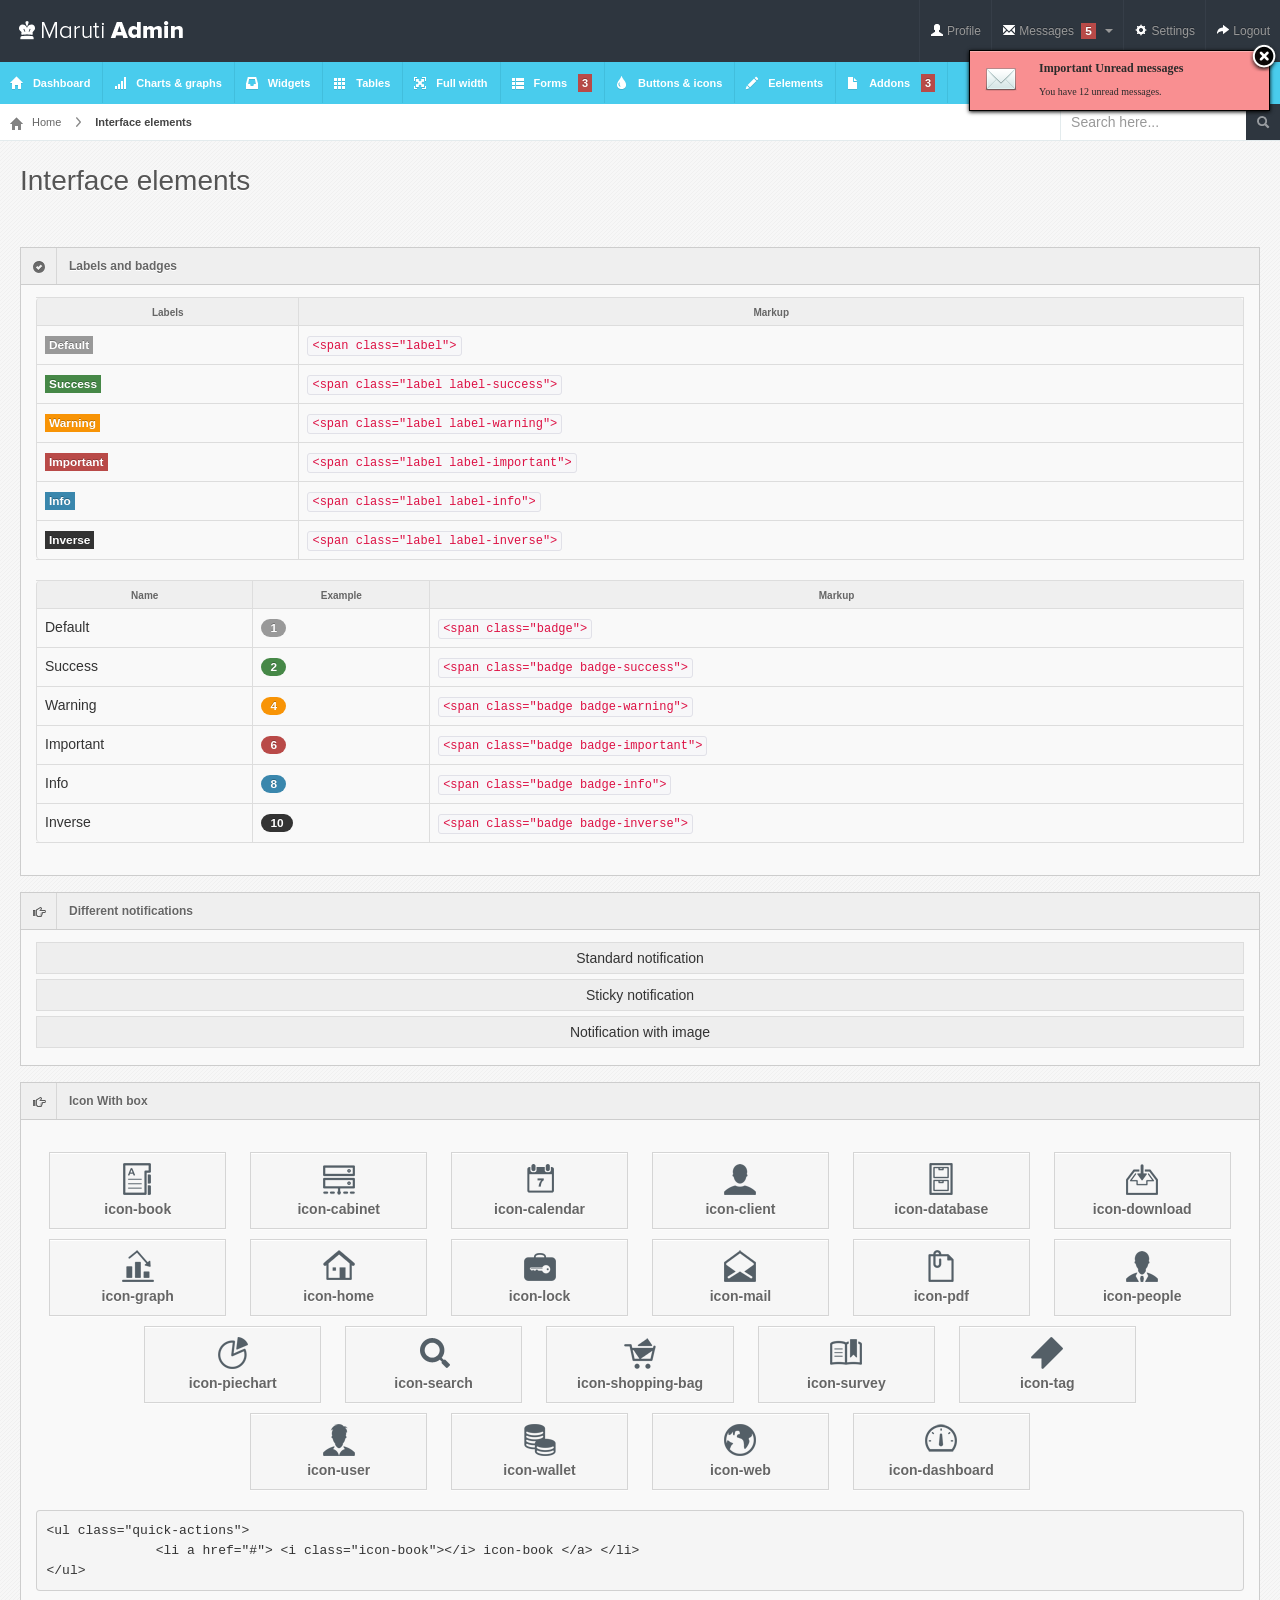
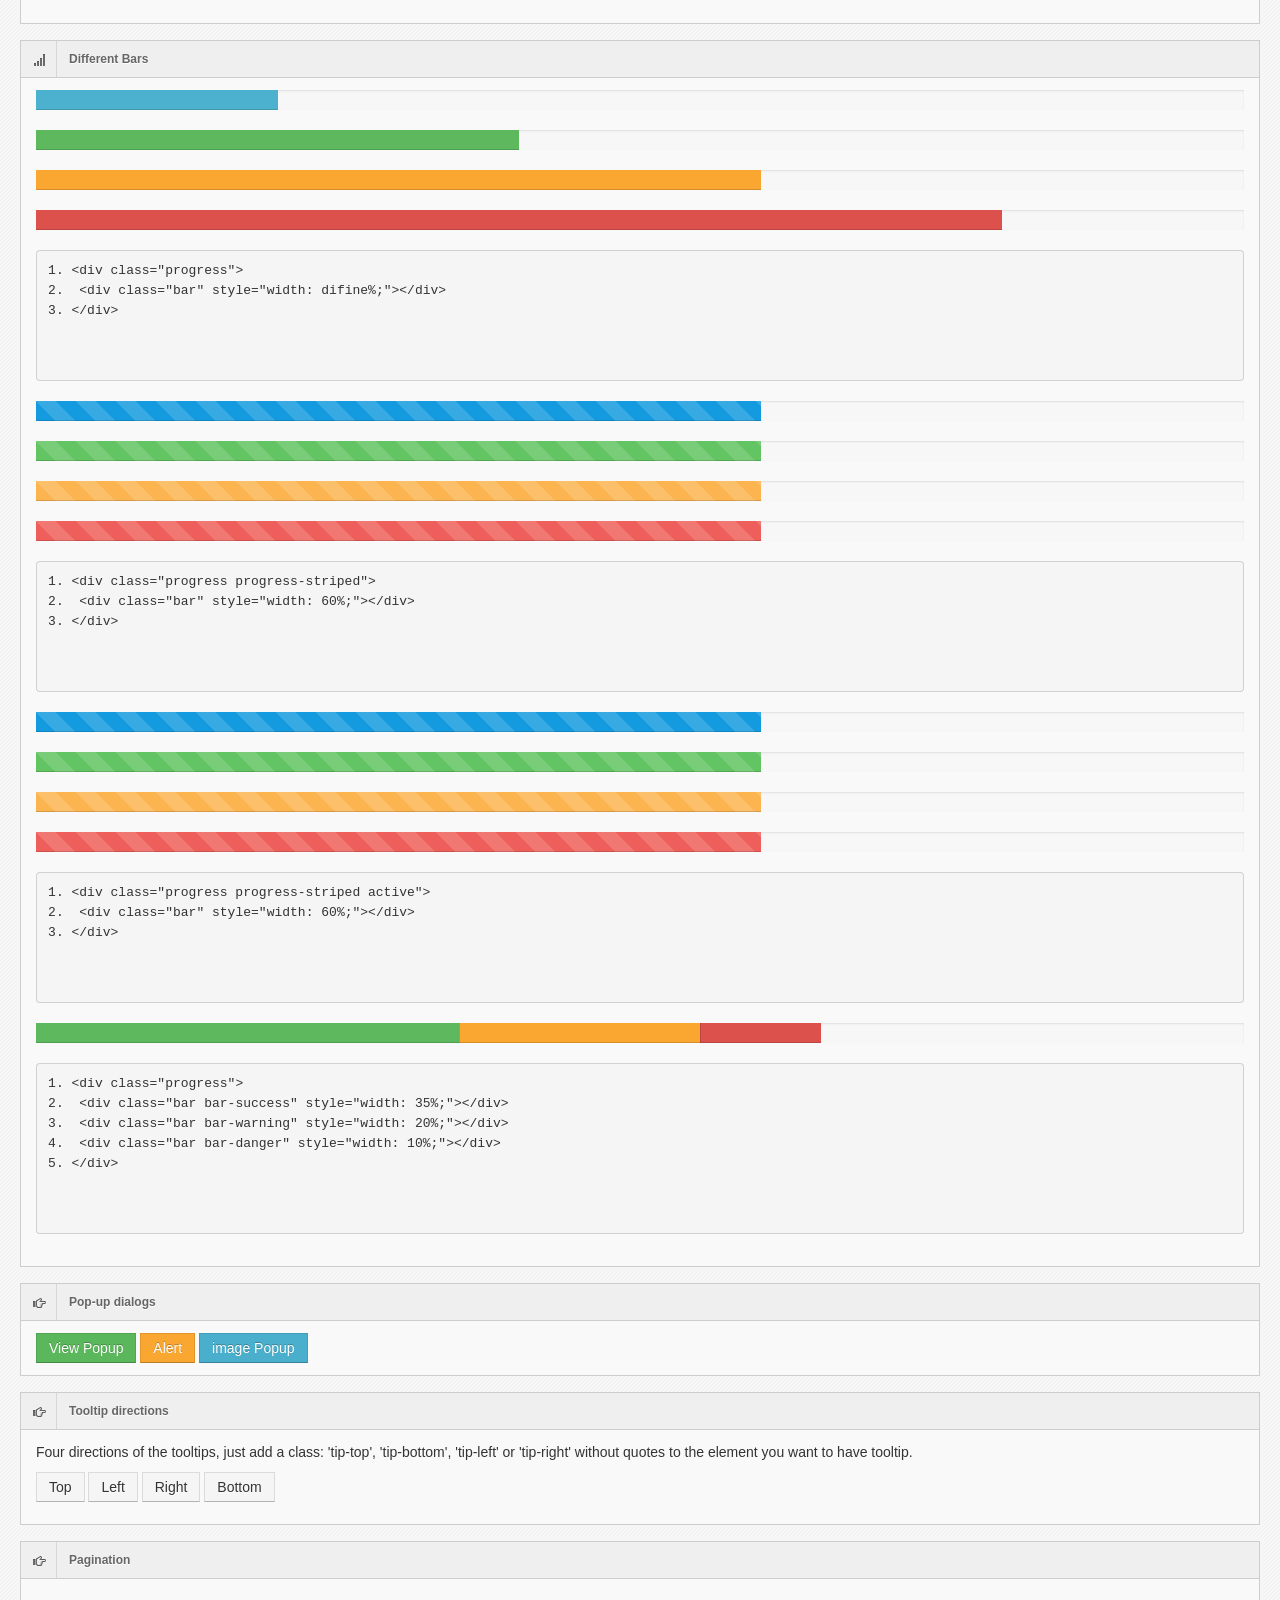
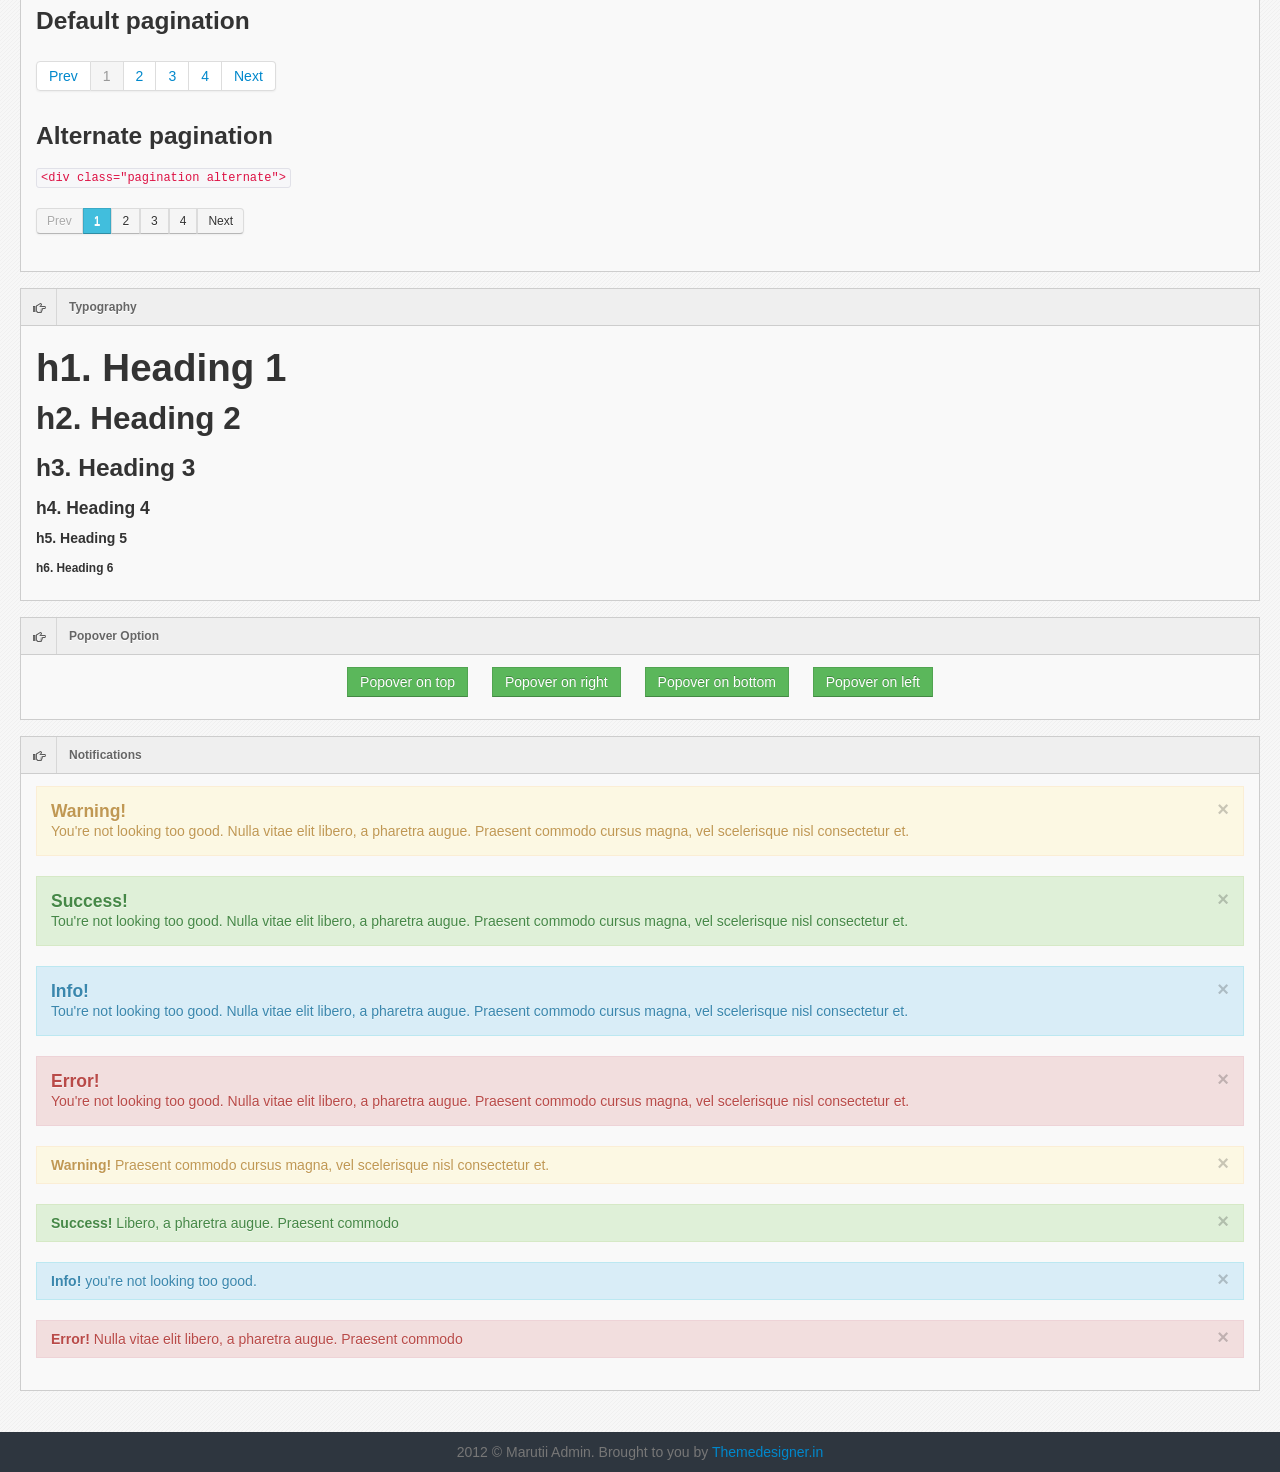
<file: target/banksim-1.0/html/interface.html>
<!DOCTYPE html>
<html lang="en">
    <head>
        <title>Maruti Admin</title>
        <meta charset="UTF-8" />
        <meta name="viewport" content="width=device-width, initial-scale=1.0" />
        <link rel="stylesheet" href="css/bootstrap.min.css" />
        <link rel="stylesheet" href="css/bootstrap-responsive.min.css" />
        <link rel="stylesheet" href="css/jquery.gritter.css" />
        <link rel="stylesheet" href="css/maruti-style.css" />
        <link rel="stylesheet" href="css/maruti-media.css" class="skin-color" />
    </head>
    <body>

        <!--Header-part-->
        <div id="header">
            <h1><a href="dashboard.html">Maruti Admin</a></h1>
        </div>
        <!--close-Header-part--> 

        <!--top-Header-messaages-->
        <div class="btn-group rightzero"> <a class="top_message tip-left" title="Manage Files"><i class="icon-file"></i></a> <a class="top_message tip-bottom" title="Manage Users"><i class="icon-user"></i></a> <a class="top_message tip-bottom" title="Manage Comments"><i class="icon-comment"></i><span class="label label-important">5</span></a> <a class="top_message tip-bottom" title="Manage Orders"><i class="icon-shopping-cart"></i></a> </div>
        <!--close-top-Header-messaages--> 

        <!--top-Header-menu-->
        <div id="user-nav" class="navbar navbar-inverse">
            <ul class="nav">
                <li class="" ><a title="" href="#"><i class="icon icon-user"></i> <span class="text">Profile</span></a></li>
                <li class=" dropdown" id="menu-messages"><a href="#" data-toggle="dropdown" data-target="#menu-messages" class="dropdown-toggle"><i class="icon icon-envelope"></i> <span class="text">Messages</span> <span class="label label-important">5</span> <b class="caret"></b></a>
                    <ul class="dropdown-menu">
                        <li><a class="sAdd" title="" href="#">new message</a></li>
                        <li><a class="sInbox" title="" href="#">inbox</a></li>
                        <li><a class="sOutbox" title="" href="#">outbox</a></li>
                        <li><a class="sTrash" title="" href="#">trash</a></li>
                    </ul>
                </li>
                <li class=""><a title="" href="#"><i class="icon icon-cog"></i> <span class="text">Settings</span></a></li>
                <li class=""><a title="" href="login.html"><i class="icon icon-share-alt"></i> <span class="text">Logout</span></a></li>
            </ul>
        </div>
        <div id="search">
            <input type="text" placeholder="Search here..."/>
            <button type="submit" class="tip-left" title="Search"><i class="icon-search icon-white"></i></button>
        </div>
        <!--close-top-Header-menu-->

        <div id="sidebar"> <a href="#" class="visible-phone"><i class="icon icon-pencil"></i> Interface elements</a>
            <ul>
                <li class="active"><a href="index.html"><i class="icon icon-home"></i> <span>Dashboard</span></a> </li>
                <li> <a href="charts.html"><i class="icon icon-signal"></i> <span>Charts &amp; graphs</span></a> </li>
                <li> <a href="widgets.html"><i class="icon icon-inbox"></i> <span>Widgets</span></a> </li>
                <li><a href="tables.html"><i class="icon icon-th"></i> <span>Tables</span></a></li>
                <li><a href="grid.html"><i class="icon icon-fullscreen"></i> <span>Full width</span></a></li>
                <li class="submenu"> <a href="#"><i class="icon icon-th-list"></i> <span>Forms</span> <span class="label label-important">3</span></a>
                    <ul>
                        <li><a href="form-common.html">Basic Form</a></li>
                        <li><a href="form-validation.html">Form with Validation</a></li>
                        <li><a href="form-wizard.html">Form with Wizard</a></li>
                    </ul>
                </li>
                <li><a href="buttons.html"><i class="icon icon-tint"></i> <span>Buttons &amp; icons</span></a></li>
                <li><a href="interface.html"><i class="icon icon-pencil"></i> <span>Eelements</span></a></li>
                <li class="submenu"> <a href="#"><i class="icon icon-file"></i> <span>Addons</span> <span class="label label-important">3</span></a>
                    <ul>
                        <li><a href="index2.html">Dashboard2</a></li>
                        <li><a href="gallery.html">Gallery</a></li>
                        <li><a href="calendar.html">Calendar</a></li>
                        <li><a href="chat.html">Chat option</a></li>
                    </ul>
                </li>
            </ul>
        </div>
        <div id="content">
            <div id="content-header">
                <div id="breadcrumb"> <a href="#" title="Go to Home" class="tip-bottom"><i class="icon-home"></i> Home</a> <a href="#" class="current">Interface elements</a> </div>
                <h1>Interface elements</h1>
            </div>
            <div class="container-fluid">
                <div class="row-fluid">
                    <div class="span12">

                        <div class="widget-box">
                            <div class="widget-title"><span class="icon"> <i class="icon-ok-sign"></i> </span>
                                <h5>Labels and badges</h5>
                            </div>
                            <div class="widget-content">
                                <table class="table table-bordered table-striped">
                                    <thead>
                                        <tr>
                                            <th>Labels</th>
                                            <th>Markup</th>
                                        </tr>
                                    </thead>
                                    <tbody>
                                        <tr>
                                            <td><span class="label">Default</span></td>
                                            <td><code>&lt;span class="label"&gt;</code></td>
                                        </tr>
                                        <tr>
                                            <td><span class="label label-success">Success</span></td>
                                            <td><code>&lt;span class="label label-success"&gt;</code></td>
                                        </tr>
                                        <tr>
                                            <td><span class="label label-warning">Warning</span></td>
                                            <td><code>&lt;span class="label label-warning"&gt;</code></td>
                                        </tr>
                                        <tr>
                                            <td><span class="label label-important">Important</span></td>
                                            <td><code>&lt;span class="label label-important"&gt;</code></td>
                                        </tr>
                                        <tr>
                                            <td><span class="label label-info">Info</span></td>
                                            <td><code>&lt;span class="label label-info"&gt;</code></td>
                                        </tr>
                                        <tr>
                                            <td><span class="label label-inverse">Inverse</span></td>
                                            <td><code>&lt;span class="label label-inverse"&gt;</code></td>
                                        </tr>
                                    </tbody>
                                </table>
                                <table class="table table-bordered table-striped">
                                    <thead>
                                        <tr>
                                            <th>Name</th>
                                            <th>Example</th>
                                            <th>Markup</th>
                                        </tr>
                                    </thead>
                                    <tbody>
                                        <tr>
                                            <td> Default </td>
                                            <td><span class="badge">1</span></td>
                                            <td><code>&lt;span class="badge"&gt;</code></td>
                                        </tr>
                                        <tr>
                                            <td> Success </td>
                                            <td><span class="badge badge-success">2</span></td>
                                            <td><code>&lt;span class="badge badge-success"&gt;</code></td>
                                        </tr>
                                        <tr>
                                            <td> Warning </td>
                                            <td><span class="badge badge-warning">4</span></td>
                                            <td><code>&lt;span class="badge badge-warning"&gt;</code></td>
                                        </tr>
                                        <tr>
                                            <td> Important </td>
                                            <td><span class="badge badge-important">6</span></td>
                                            <td><code>&lt;span class="badge badge-important"&gt;</code></td>
                                        </tr>
                                        <tr>
                                            <td> Info </td>
                                            <td><span class="badge badge-info">8</span></td>
                                            <td><code>&lt;span class="badge badge-info"&gt;</code></td>
                                        </tr>
                                        <tr>
                                            <td> Inverse </td>
                                            <td><span class="badge badge-inverse">10</span></td>
                                            <td><code>&lt;span class="badge badge-inverse"&gt;</code></td>
                                        </tr>
                                    </tbody>
                                </table>
                            </div>
                        </div>
                        <div class="widget-box">
                            <div class="widget-title"> <span class="icon"> <i class="icon-hand-right"></i> </span>
                                <h5>Different notifications</h5>
                            </div>
                            <div class="widget-content notify-ui">
                                <ul id="gritter-notify">
                                    <li class="normal">Standard notification</li>
                                    <li class="sticky">Sticky notification</li>
                                    <li class="image" data-image="img/demo/envelope.png">Notification with image</li>
                                </ul>
                            </div>
                        </div>
                        <div class="widget-box">
                            <div class="widget-title"> <span class="icon"> <i class="icon-hand-right"></i> </span>
                                <h5>Icon With box</h5>
                            </div>
                            <div class="widget-content">
                                <ul class="quick-actions">
                                    <li> <a href="#"> <i class="icon-book"></i> icon-book </a> </li>
                                    <li> <a href="#"> <i class="icon-cabinet"></i> icon-cabinet</a> </li>
                                    <li> <a href="#"> <i class="icon-calendar"></i> icon-calendar </a> </li>
                                    <li> <a href="#"> <i class="icon-client"></i> icon-client</a> </li>
                                    <li> <a href="#"> <i class="icon-database"></i> icon-database </a> </li>
                                    <li> <a href="#"> <i class="icon-download"></i> icon-download </a> </li>
                                    <li> <a href="#"> <i class="icon-graph"></i> icon-graph </a> </li>
                                    <li> <a href="#"> <i class="icon-home"></i>icon-home </a> </li>
                                    <li> <a href="#"> <i class="icon-lock"></i> icon-lock </a> </li>
                                    <li> <a href="#"> <i class="icon-mail"></i>icon-mail </a> </li>
                                    <li> <a href="#"> <i class="icon-pdf"></i> icon-pdf </a> </li>
                                    <li> <a href="#"> <i class="icon-people"></i> icon-people </a> </li>
                                    <li> <a href="#"> <i class="icon-piechart"></i> icon-piechart </a> </li>
                                    <li> <a href="#"> <i class="icon-search"></i> icon-search </a> </li>
                                    <li> <a href="#"> <i class="icon-shopping-bag"></i>icon-shopping-bag </a> </li>
                                    <li> <a href="#"> <i class="icon-survey"></i> icon-survey </a> </li>
                                    <li> <a href="#"> <i class="icon-tag"></i> icon-tag </a> </li>
                                    <li> <a href="#"> <i class="icon-user"></i> icon-user</a> </li>
                                    <li> <a href="#"> <i class="icon-wallet"></i> icon-wallet </a> </li>
                                    <li> <a href="#"> <i class="icon-web"></i>icon-web </a> </li>
                                    <li> <a href="#"> <i class="icon-dashboard"></i> icon-dashboard </a> </li>
                                </ul>
                                <pre class="prettyprint linenums">&lt;ul class="quick-actions"&gt;
              &lt;li a href="#"&gt; &lt;i class="icon-book"&gt;&lt;/i&gt; icon-book &lt;/a&gt; &lt;/li&gt; <br/>&lt;/ul&gt;</pre>
                            </div>
                        </div>
                        <div class="widget-box">
                            <div class="widget-title"> <span class="icon"> <i class="icon-signal"></i> </span>
                                <h5>Different Bars</h5>
                            </div>
                            <div class="widget-content">
                                <div class="progress progress-info">
                                    <div class="bar" style="width: 20%"></div>
                                </div>
                                <div class="progress progress-success">
                                    <div class="bar" style="width: 40%"></div>
                                </div>
                                <div class="progress progress-warning">
                                    <div class="bar" style="width: 60%"></div>
                                </div>
                                <div class="progress progress-danger">
                                    <div class="bar" style="width: 80%"></div>
                                </div>
                                <pre class="prettyprint linenums"><ol class="linenums"><li class="L0"><span class="tag">&lt;div</span><span class="pln"> </span><span class="atn">class</span><span class="pun">=</span><span class="atv">"progress"</span><span class="tag">&gt;</span></li><li class="L1"><span class="pln"> </span><span class="tag">&lt;div</span><span class="pln"> </span><span class="atn">class</span><span class="pun">=</span><span class="atv">"bar"</span><span class="pln"> </span><span class="atn">style</span><span class="pun">=</span><span class="atv">"</span><span class="pln">width</span><span class="pun">:</span><span class="pln"> </span><span class="lit">difine</span><span class="pun">%;</span><span class="atv">"</span><span class="tag">&gt;&lt;/div&gt;</span></li><li class="L2"><span class="tag">&lt;/div&gt;</span></li></ol>
                                </pre>
                                <div class="progress progress-striped">
                                    <div class="bar" style="width: 60%;"></div>
                                </div>
                                <div class="progress progress-striped progress-success">
                                    <div class="bar" style="width: 60%;"></div>
                                </div>
                                <div class="progress progress-striped progress-warning">
                                    <div class="bar" style="width: 60%;"></div>
                                </div>
                                <div class="progress progress-striped progress-danger">
                                    <div class="bar" style="width: 60%;"></div>
                                </div>
                                <pre class="prettyprint linenums"><ol class="linenums"><li class="L0"><span class="tag">&lt;div</span><span class="pln"> </span><span class="atn">class</span><span class="pun">=</span><span class="atv">"progress progress-striped"</span><span class="tag">&gt;</span></li><li class="L1"><span class="pln"> </span><span class="tag">&lt;div</span><span class="pln"> </span><span class="atn">class</span><span class="pun">=</span><span class="atv">"bar"</span><span class="pln"> </span><span class="atn">style</span><span class="pun">=</span><span class="atv">"</span><span class="pln">width</span><span class="pun">:</span><span class="pln"> </span><span class="lit">60</span><span class="pun">%;</span><span class="atv">"</span><span class="tag">&gt;&lt;/div&gt;</span></li><li class="L2"><span class="tag">&lt;/div&gt;</span></li></ol>
                                </pre>
                                <div class="progress progress-striped active">
                                    <div class="bar" style="width: 60%;"></div>
                                </div>
                                <div class="progress progress-striped progress-success active">
                                    <div class="bar" style="width: 60%;"></div>
                                </div>
                                <div class="progress progress-striped progress-warning active">
                                    <div class="bar" style="width: 60%;"></div>
                                </div>
                                <div class="progress progress-striped progress-danger active">
                                    <div class="bar" style="width: 60%;"></div>
                                </div>
                                <pre class="prettyprint linenums"><ol class="linenums"><li class="L0"><span class="tag">&lt;div</span><span class="pln"> </span><span class="atn">class</span><span class="pun">=</span><span class="atv">"progress progress-striped active"</span><span class="tag">&gt;</span></li><li class="L1"><span class="pln"> </span><span class="tag">&lt;div</span><span class="pln"> </span><span class="atn">class</span><span class="pun">=</span><span class="atv">"bar"</span><span class="pln"> </span><span class="atn">style</span><span class="pun">=</span><span class="atv">"</span><span class="pln">width</span><span class="pun">:</span><span class="pln"> </span><span class="lit">60</span><span class="pun">%;</span><span class="atv">"</span><span class="tag">&gt;&lt;/div&gt;</span></li><li class="L2"><span class="tag">&lt;/div&gt;</span></li></ol>
                                </pre>
                                <div class="progress">
                                    <div class="bar bar-success" style="width: 35%;"></div>
                                    <div class="bar bar-warning" style="width: 20%;"></div>
                                    <div class="bar bar-danger" style="width: 10%;"></div>
                                </div>
                                <pre class="prettyprint linenums"><ol class="linenums"><li class="L0"><span class="tag">&lt;div</span><span class="pln"> </span><span class="atn">class</span><span class="pun">=</span><span class="atv">"progress"</span><span class="tag">&gt;</span></li><li class="L1"><span class="pln"> </span><span class="tag">&lt;div</span><span class="pln"> </span><span class="atn">class</span><span class="pun">=</span><span class="atv">"bar bar-success"</span><span class="pln"> </span><span class="atn">style</span><span class="pun">=</span><span class="atv">"</span><span class="pln">width</span><span class="pun">:</span><span class="pln"> </span><span class="lit">35</span><span class="pun">%;</span><span class="atv">"</span><span class="tag">&gt;&lt;/div&gt;</span></li><li class="L2"><span class="pln"> </span><span class="tag">&lt;div</span><span class="pln"> </span><span class="atn">class</span><span class="pun">=</span><span class="atv">"bar bar-warning"</span><span class="pln"> </span><span class="atn">style</span><span class="pun">=</span><span class="atv">"</span><span class="pln">width</span><span class="pun">:</span><span class="pln"> </span><span class="lit">20</span><span class="pun">%;</span><span class="atv">"</span><span class="tag">&gt;&lt;/div&gt;</span></li><li class="L3"><span class="pln"> </span><span class="tag">&lt;div</span><span class="pln"> </span><span class="atn">class</span><span class="pun">=</span><span class="atv">"bar bar-danger"</span><span class="pln"> </span><span class="atn">style</span><span class="pun">=</span><span class="atv">"</span><span class="pln">width</span><span class="pun">:</span><span class="pln"> </span><span class="lit">10</span><span class="pun">%;</span><span class="atv">"</span><span class="tag">&gt;&lt;/div&gt;</span></li><li class="L4"><span class="tag">&lt;/div&gt;</span></li></ol>
                                </pre>
                            </div>
                        </div>
                        <div class="widget-box">
                            <div class="widget-title"> <span class="icon"> <i class="icon-hand-right"></i> </span>
                                <h5>Pop-up dialogs</h5>
                            </div>
                            <div class="widget-content"> <a href="#myModal" data-toggle="modal" class="btn btn-success">View Popup</a> <a href="#myAlert" data-toggle="modal" class="btn btn-warning">Alert</a> <a href="#myModal2" data-toggle="modal" class="btn btn-info">image Popup</a>
                                <div id="myModal" class="modal hide">
                                    <div class="modal-header">
                                        <button data-dismiss="modal" class="close" type="button">×</button>
                                        <h3>Pop up Header</h3>
                                    </div>
                                    <div class="modal-body">
                                        <p>Here is the text coming you can put also image if you want…</p>
                                    </div>
                                </div>
                                <div id="myModal2" class="modal hide">
                                    <div class="modal-header">
                                        <button data-dismiss="modal" class="close" type="button">×</button>
                                        <h3>Alert modal</h3>
                                    </div>
                                    <div class="modal-body">
                                        <p><img src="images/gallery/imgbox3.jpg"/></p>
                                    </div>
                                    <div class="modal-footer"><a data-dismiss="modal" class="btn btn-inverse" href="#">Cancel</a> </div>
                                </div>
                                <div id="myAlert" class="modal hide">
                                    <div class="modal-header">
                                        <button data-dismiss="modal" class="close" type="button">×</button>
                                        <h3>Alert modal</h3>
                                    </div>
                                    <div class="modal-body">
                                        <p>Lorem ipsum dolor sit amet...</p>
                                    </div>
                                    <div class="modal-footer"> <a data-dismiss="modal" class="btn btn-primary" href="#">Confirm</a> <a data-dismiss="modal" class="btn" href="#">Cancel</a> </div>
                                </div>
                            </div>
                        </div>
                        <div class="widget-box">
                            <div class="widget-title"> <span class="icon"> <i class="icon-hand-right"></i> </span>
                                <h5>Tooltip directions</h5>
                            </div>
                            <div class="widget-content">
                                <p>Four directions of the tooltips, just add a class: 'tip-top', 'tip-bottom', 'tip-left' or 'tip-right' without quotes to the element you want to have tooltip.</p>
                                <p>
                                    <button class="btn tip-top" data-original-title="Tooltip in top">Top</button>
                                    <button class="btn tip-left" data-original-title="Tooltip in left">Left</button>
                                    <button class="btn tip-right" data-original-title="Tooltip in right">Right</button>
                                    <button class="btn tip-bottom" data-original-title="Tooltip in bottom">Bottom</button>
                                </p>
                            </div>
                        </div>
                        <div class="widget-box">
                            <div class="widget-title"> <span class="icon"> <i class="icon-hand-right"></i> </span>
                                <h5>Pagination</h5>
                            </div>
                            <div class="widget-content">
                                <h3>Default pagination</h3>
                                <div class="pagination">
                                    <ul>
                                        <li><a href="#">Prev</a></li>
                                        <li class="active"> <a href="#">1</a> </li>
                                        <li><a href="#">2</a></li>
                                        <li><a href="#">3</a></li>
                                        <li><a href="#">4</a></li>
                                        <li><a href="#">Next</a></li>
                                    </ul>
                                </div>
                                <h3>Alternate pagination</h3>
                                <code>&lt;div class="pagination alternate"&gt;</code>
                                <div class="pagination alternate">
                                    <ul>
                                        <li class="disabled"><a href="#">Prev</a></li>
                                        <li class="active"> <a href="#">1</a> </li>
                                        <li><a href="#">2</a></li>
                                        <li><a href="#">3</a></li>
                                        <li><a href="#">4</a></li>
                                        <li><a href="#">Next</a></li>
                                    </ul>
                                </div>
                            </div>
                        </div>
                        <div class="widget-box">
                            <div class="widget-title"> <span class="icon"> <i class="icon-hand-right"></i> </span>
                                <h5>Typography</h5>
                            </div>
                            <div class="widget-content">
                                <div class="bs-docs-example">
                                    <h1>h1. Heading 1</h1>
                                    <h2>h2. Heading 2</h2>
                                    <h3>h3. Heading 3</h3>
                                    <h4>h4. Heading 4</h4>
                                    <h5>h5. Heading 5</h5>
                                    <h6>h6. Heading 6</h6>
                                </div>
                            </div>
                        </div>
                        <div class="widget-box">
                            <div class="widget-title"> <span class="icon"> <i class="icon-hand-right"></i> </span>
                                <h5>Popover Option</h5>
                            </div>
                            <div class="widget-content">
                                <ul class="bs-docs-tooltip-examples">
                                    <li><a title="" id="example" data-content="Vivamus sagittis lacus vel augue laoreet rutrum faucibus." data-placement="top" data-toggle="popover" class="btn btn-success" href="" data-original-title="Popover on top">Popover on top</a>
                                    </li>
                                    <li><a title="" id="example2" data-content="Vivamus sagittis lacus vel augue laoreet rutrum faucibus." data-placement="right" data-toggle="popover" class="btn btn-success" href="" data-original-title="Popover on right">Popover on right</a>
                                    </li>
                                    <li><a title="" id="example3" data-content="Vivamus sagittis lacus vel augue laoreet rutrum faucibus." data-placement="bottom" data-toggle="popover" class="btn btn-success" href="" data-original-title="Popover on bottom">Popover on bottom</a>
                                    </li>
                                    <li><a title="" id="example4" data-content="Vivamus sagittis lacus vel augue laoreet rutrum faucibus." data-placement="left" data-toggle="popover" class="btn btn-success" href="" data-original-title="Popover on left">Popover on left</a>
                                    </li>
                                </ul>
                            </div>
                        </div>        
                        <div class="widget-box">
                            <div class="widget-title"> <span class="icon"> <i class="icon-hand-right"></i> </span>
                                <h5>Notifications</h5>
                            </div>
                            <div class="widget-content">
                                <div class="alert alert-block"> <a class="close" data-dismiss="alert" href="#">×</a>
                                    <h4 class="alert-heading">Warning!</h4>
                                    You're not looking too good. Nulla vitae elit libero, a pharetra augue. Praesent commodo cursus magna, vel scelerisque nisl consectetur et. </div>
                                <div class="alert alert-success alert-block"> <a class="close" data-dismiss="alert" href="#">×</a>
                                    <h4 class="alert-heading">Success!</h4>
                                    Tou're not looking too good. Nulla vitae elit libero, a pharetra augue. Praesent commodo cursus magna, vel scelerisque nisl consectetur et. </div>
                                <div class="alert alert-info alert-block"> <a class="close" data-dismiss="alert" href="#">×</a>
                                    <h4 class="alert-heading">Info!</h4>
                                    Tou're not looking too good. Nulla vitae elit libero, a pharetra augue. Praesent commodo cursus magna, vel scelerisque nisl consectetur et. </div>
                                <div class="alert alert-error alert-block"> <a class="close" data-dismiss="alert" href="#">×</a>
                                    <h4 class="alert-heading">Error!</h4>
                                    You're not looking too good. Nulla vitae elit libero, a pharetra augue. Praesent commodo cursus magna, vel scelerisque nisl consectetur et. </div>
                                <div class="alert">
                                    <button class="close" data-dismiss="alert">×</button>
                                    <strong>Warning!</strong> Praesent commodo cursus magna, vel scelerisque nisl consectetur et. </div>
                                <div class="alert alert-success">
                                    <button class="close" data-dismiss="alert">×</button>
                                    <strong>Success!</strong> Libero, a pharetra augue. Praesent commodo</div>
                                <div class="alert alert-info">
                                    <button class="close" data-dismiss="alert">×</button>
                                    <strong>Info!</strong> you're not looking too good. </div>
                                <div class="alert alert-error">
                                    <button class="close" data-dismiss="alert">×</button>
                                    <strong>Error!</strong> Nulla vitae elit libero, a pharetra augue. Praesent commodo </div>
                            </div>
                        </div>
                    </div>
                </div>
            </div>
        </div>
        <div class="row-fluid">
            <div id="footer" class="span12"> 2012 &copy; Marutii Admin. Brought to you by <a href="http://themedesigner.in">Themedesigner.in</a> </div>
        </div>
        <script src="js/jquery.min.js"></script> 
        <script src="js/jquery.ui.custom.js"></script> 
        <script src="js/bootstrap.min.js"></script> 
        <script src="js/jquery.gritter.min.js"></script> 
        <script src="js/jquery.peity.min.js"></script> 
        <script src="js/maruti.js"></script>
        <script src="js/maruti.interface.js"></script>
        <script src="js/maruti.popover.js"></script>

    </body>
</html>
</file>
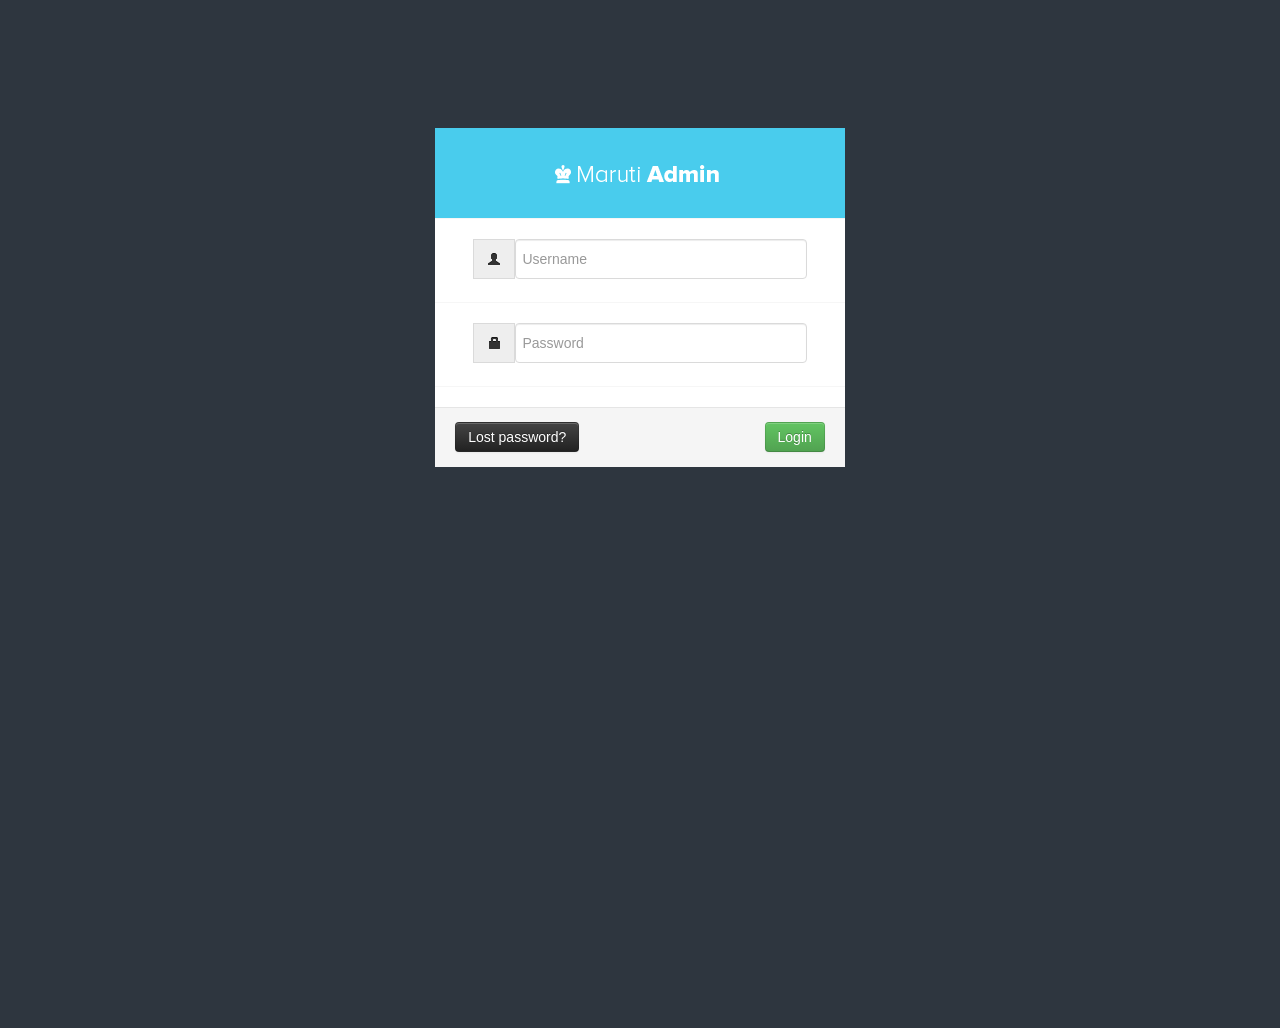
<file: target/banksim-1.0/html/login.html>
<!DOCTYPE html>
<html lang="en">

    <head>
        <title>Maruti Admin</title><meta charset="UTF-8" />
        <meta name="viewport" content="width=device-width, initial-scale=1.0" />
        <link rel="stylesheet" href="css/bootstrap.min.css" />
        <link rel="stylesheet" href="css/bootstrap-responsive.min.css" />
        <link rel="stylesheet" href="css/maruti-login.css" />
    </head>
    <body>
        <div id="loginbox">            
            <form id="loginform" class="form-vertical" action="index.html">
                <div class="control-group normal_text"> <h3><img src="img/logo.png" alt="Logo" /></h3></div>
                <div class="control-group">
                    <div class="controls">
                        <div class="main_input_box">
                            <span class="add-on"><i class="icon-user"></i></span><input type="text" placeholder="Username" />
                        </div>
                    </div>
                </div>
                <div class="control-group">
                    <div class="controls">
                        <div class="main_input_box">
                            <span class="add-on"><i class="icon-lock"></i></span><input type="password" placeholder="Password" />
                        </div>
                    </div>
                </div>
                <div class="form-actions">
                    <span class="pull-left"><a href="#" class="flip-link btn btn-inverse" id="to-recover">Lost password?</a></span>
                    <span class="pull-right"><input type="submit" class="btn btn-success" value="Login" /></span>
                </div>
            </form>
            <form id="recoverform" action="#" class="form-vertical">
                <p class="normal_text">Enter your e-mail address below and we will send you instructions how to recover a password.</p>

                <div class="controls">
                    <div class="main_input_box">
                        <span class="add-on"><i class="icon-envelope"></i></span><input type="text" placeholder="E-mail address" />
                    </div>
                </div>

                <div class="form-actions">
                    <span class="pull-left"><a href="#" class="flip-link btn btn-inverse" id="to-login">&laquo; Back to login</a></span>
                    <span class="pull-right"><input type="submit" class="btn btn-info" value="Recover" /></span>
                </div>
            </form>
        </div>

        <script src="js/jquery.min.js"></script>  
        <script src="js/maruti.login.js"></script> 
    </body>

</html>
</file>
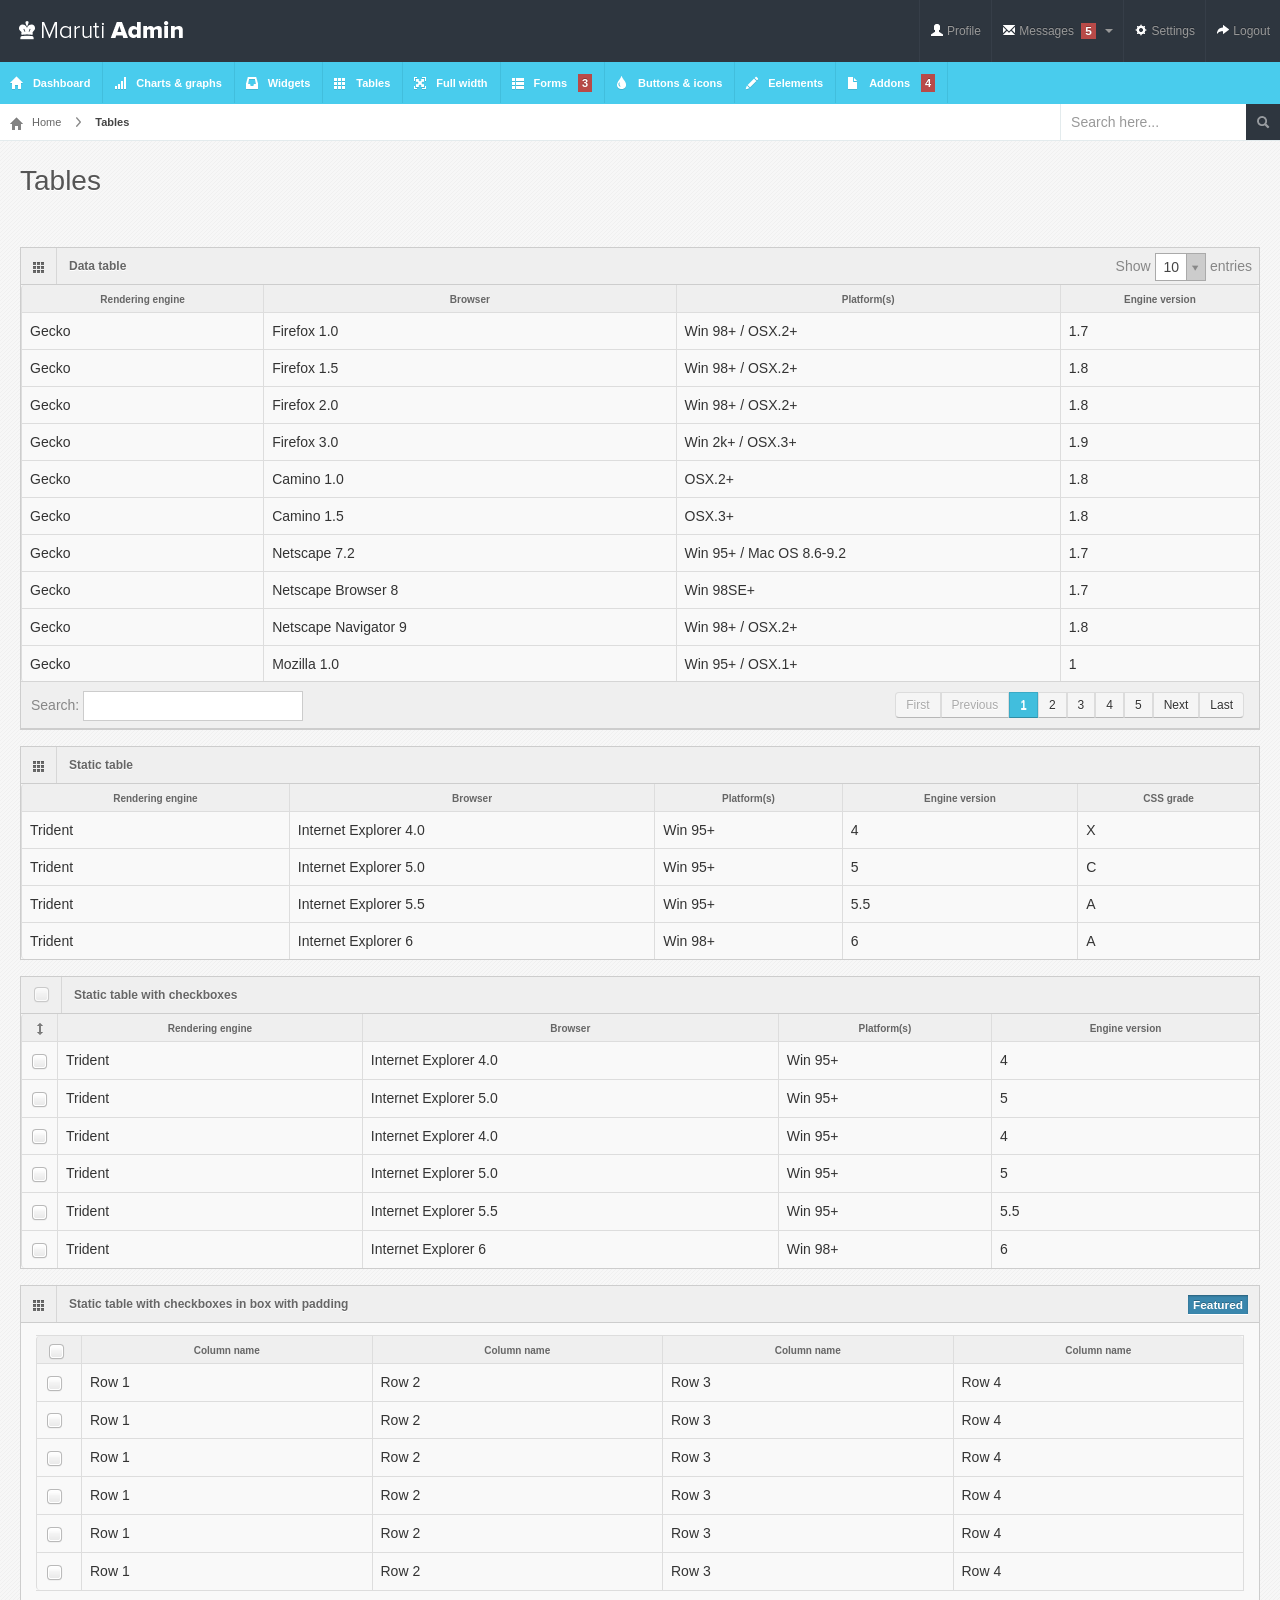
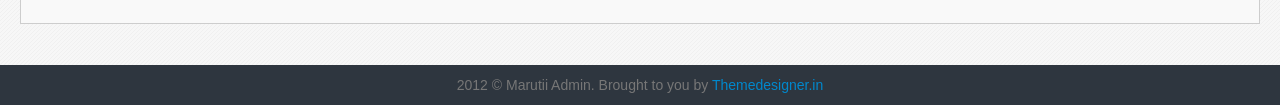
<file: target/banksim-1.0/html/tables.html>
<!DOCTYPE html>
<html lang="en">
    <head>
        <title>Maruti Admin</title>
        <meta charset="UTF-8" />
        <meta name="viewport" content="width=device-width, initial-scale=1.0" />
        <link rel="stylesheet" href="css/bootstrap.min.css" />
        <link rel="stylesheet" href="css/bootstrap-responsive.min.css" />
        <link rel="stylesheet" href="css/uniform.css" />
        <link rel="stylesheet" href="css/select2.css" />
        <link rel="stylesheet" href="css/maruti-style.css" />
        <link rel="stylesheet" href="css/maruti-media.css" class="skin-color" />
    </head>
    <body>

        <!--Header-part-->
        <div id="header">
            <h1><a href="dashboard.html">Maruti Admin</a></h1>
        </div>
        <!--close-Header-part--> 

        <!--top-Header-messaages-->
        <div class="btn-group rightzero"> <a class="top_message tip-left" title="Manage Files"><i class="icon-file"></i></a> <a class="top_message tip-bottom" title="Manage Users"><i class="icon-user"></i></a> <a class="top_message tip-bottom" title="Manage Comments"><i class="icon-comment"></i><span class="label label-important">5</span></a> <a class="top_message tip-bottom" title="Manage Orders"><i class="icon-shopping-cart"></i></a> </div>
        <!--close-top-Header-messaages--> 

        <!--top-Header-menu-->
        <div id="user-nav" class="navbar navbar-inverse">
            <ul class="nav">
                <li class="" ><a title="" href="#"><i class="icon icon-user"></i> <span class="text">Profile</span></a></li>
                <li class=" dropdown" id="menu-messages"><a href="#" data-toggle="dropdown" data-target="#menu-messages" class="dropdown-toggle"><i class="icon icon-envelope"></i> <span class="text">Messages</span> <span class="label label-important">5</span> <b class="caret"></b></a>
                    <ul class="dropdown-menu">
                        <li><a class="sAdd" title="" href="#">new message</a></li>
                        <li><a class="sInbox" title="" href="#">inbox</a></li>
                        <li><a class="sOutbox" title="" href="#">outbox</a></li>
                        <li><a class="sTrash" title="" href="#">trash</a></li>
                    </ul>
                </li>
                <li class=""><a title="" href="#"><i class="icon icon-cog"></i> <span class="text">Settings</span></a></li>
                <li class=""><a title="" href="login.html"><i class="icon icon-share-alt"></i> <span class="text">Logout</span></a></li>
            </ul>
        </div>
        <div id="search">
            <input type="text" placeholder="Search here..."/>
            <button type="submit" class="tip-left" title="Search"><i class="icon-search icon-white"></i></button>
        </div>
        <!--close-top-Header-menu-->

        <div id="sidebar"> <a href="#" class="visible-phone"><i class="icon icon-th-list"></i> Tables</a><ul>
                <li class="active"><a href="index.html"><i class="icon icon-home"></i> <span>Dashboard</span></a> </li>
                <li> <a href="charts.html"><i class="icon icon-signal"></i> <span>Charts &amp; graphs</span></a> </li>
                <li> <a href="widgets.html"><i class="icon icon-inbox"></i> <span>Widgets</span></a> </li>
                <li><a href="tables.html"><i class="icon icon-th"></i> <span>Tables</span></a></li>
                <li><a href="grid.html"><i class="icon icon-fullscreen"></i> <span>Full width</span></a></li>
                <li class="submenu"> <a href="#"><i class="icon icon-th-list"></i> <span>Forms</span> <span class="label label-important">3</span></a>
                    <ul>
                        <li><a href="form-common.html">Basic Form</a></li>
                        <li><a href="form-validation.html">Form with Validation</a></li>
                        <li><a href="form-wizard.html">Form with Wizard</a></li>
                    </ul>
                </li>
                <li><a href="buttons.html"><i class="icon icon-tint"></i> <span>Buttons &amp; icons</span></a></li>
                <li><a href="interface.html"><i class="icon icon-pencil"></i> <span>Eelements</span></a></li>
                <li class="submenu"> <a href="#"><i class="icon icon-file"></i> <span>Addons</span> <span class="label label-important">4</span></a>
                    <ul>
                        <li><a href="index2.html">Dashboard2</a></li>
                        <li><a href="gallery.html">Gallery</a></li>
                        <li><a href="calendar.html">Calendar</a></li>
                        <li><a href="chat.html">Chat option</a></li>
                    </ul>
                </li>
            </ul>
        </div>
        <div id="content">
            <div id="content-header">
                <div id="breadcrumb"> <a href="#" title="Go to Home" class="tip-bottom"><i class="icon-home"></i> Home</a> <a href="#" class="current">Tables</a> </div>
                <h1>Tables</h1>
            </div>
            <div class="container-fluid">
                <div class="row-fluid">
                    <div class="span12">
                        <div class="widget-box">
                            <div class="widget-title">
                                <span class="icon"><i class="icon-th"></i></span> 
                                <h5>Data table</h5>
                            </div>
                            <div class="widget-content nopadding">
                                <table class="table table-bordered data-table">
                                    <thead>
                                        <tr>
                                            <th>Rendering engine</th>
                                            <th>Browser</th>
                                            <th>Platform(s)</th>
                                            <th>Engine version</th>
                                        </tr>
                                    </thead>
                                    <tbody>
                                        <tr class="gradeX">
                                            <td>Trident</td>
                                            <td>Internet
                                                Explorer 4.0</td>
                                            <td>Win 95+</td>
                                            <td class="center">4</td>
                                        </tr>
                                        <tr class="gradeC">
                                            <td>Trident</td>
                                            <td>Internet
                                                Explorer 5.0</td>
                                            <td>Win 95+</td>
                                            <td class="center">5</td>
                                        </tr>
                                        <tr class="gradeA">
                                            <td>Trident</td>
                                            <td>Internet
                                                Explorer 5.5</td>
                                            <td>Win 95+</td>
                                            <td class="center">5.5</td>
                                        </tr>
                                        <tr class="gradeA">
                                            <td>Trident</td>
                                            <td>Internet
                                                Explorer 6</td>
                                            <td>Win 98+</td>
                                            <td class="center">6</td>
                                        </tr>
                                        <tr class="gradeA">
                                            <td>Trident</td>
                                            <td>Internet Explorer 7</td>
                                            <td>Win XP SP2+</td>
                                            <td class="center">7</td>
                                        </tr>
                                        <tr class="gradeA">
                                            <td>Trident</td>
                                            <td>AOL browser (AOL desktop)</td>
                                            <td>Win XP</td>
                                            <td class="center">6</td>
                                        </tr>
                                        <tr class="gradeA">
                                            <td>Gecko</td>
                                            <td>Firefox 1.0</td>
                                            <td>Win 98+ / OSX.2+</td>
                                            <td class="center">1.7</td>
                                        </tr>
                                        <tr class="gradeA">
                                            <td>Gecko</td>
                                            <td>Firefox 1.5</td>
                                            <td>Win 98+ / OSX.2+</td>
                                            <td class="center">1.8</td>
                                        </tr>
                                        <tr class="gradeA">
                                            <td>Gecko</td>
                                            <td>Firefox 2.0</td>
                                            <td>Win 98+ / OSX.2+</td>
                                            <td class="center">1.8</td>
                                        </tr>
                                        <tr class="gradeA">
                                            <td>Gecko</td>
                                            <td>Firefox 3.0</td>
                                            <td>Win 2k+ / OSX.3+</td>
                                            <td class="center">1.9</td>
                                        </tr>
                                        <tr class="gradeA">
                                            <td>Gecko</td>
                                            <td>Camino 1.0</td>
                                            <td>OSX.2+</td>
                                            <td class="center">1.8</td>
                                        </tr>
                                        <tr class="gradeA">
                                            <td>Gecko</td>
                                            <td>Camino 1.5</td>
                                            <td>OSX.3+</td>
                                            <td class="center">1.8</td>
                                        </tr>
                                        <tr class="gradeA">
                                            <td>Gecko</td>
                                            <td>Netscape 7.2</td>
                                            <td>Win 95+ / Mac OS 8.6-9.2</td>
                                            <td class="center">1.7</td>
                                        </tr>
                                        <tr class="gradeA">
                                            <td>Gecko</td>
                                            <td>Netscape Browser 8</td>
                                            <td>Win 98SE+</td>
                                            <td class="center">1.7</td>
                                        </tr>
                                        <tr class="gradeA">
                                            <td>Gecko</td>
                                            <td>Netscape Navigator 9</td>
                                            <td>Win 98+ / OSX.2+</td>
                                            <td class="center">1.8</td>
                                        </tr>
                                        <tr class="gradeA">
                                            <td>Gecko</td>
                                            <td>Mozilla 1.0</td>
                                            <td>Win 95+ / OSX.1+</td>
                                            <td class="center">1</td>
                                        </tr>
                                        <tr class="gradeA">
                                            <td>Gecko</td>
                                            <td>Mozilla 1.1</td>
                                            <td>Win 95+ / OSX.1+</td>
                                            <td class="center">1.1</td>
                                        </tr>
                                        <tr class="gradeA">
                                            <td>Gecko</td>
                                            <td>Mozilla 1.2</td>
                                            <td>Win 95+ / OSX.1+</td>
                                            <td class="center">1.2</td>
                                        </tr>
                                        <tr class="gradeA">
                                            <td>Gecko</td>
                                            <td>Mozilla 1.3</td>
                                            <td>Win 95+ / OSX.1+</td>
                                            <td class="center">1.3</td>
                                        </tr>
                                        <tr class="gradeA">
                                            <td>Gecko</td>
                                            <td>Mozilla 1.4</td>
                                            <td>Win 95+ / OSX.1+</td>
                                            <td class="center">1.4</td>
                                        </tr>
                                        <tr class="gradeA">
                                            <td>Gecko</td>
                                            <td>Mozilla 1.5</td>
                                            <td>Win 95+ / OSX.1+</td>
                                            <td class="center">1.5</td>
                                        </tr>
                                        <tr class="gradeA">
                                            <td>Gecko</td>
                                            <td>Mozilla 1.6</td>
                                            <td>Win 95+ / OSX.1+</td>
                                            <td class="center">1.6</td>
                                        </tr>
                                        <tr class="gradeA">
                                            <td>Gecko</td>
                                            <td>Mozilla 1.7</td>
                                            <td>Win 98+ / OSX.1+</td>
                                            <td class="center">1.7</td>
                                        </tr>
                                        <tr class="gradeA">
                                            <td>Gecko</td>
                                            <td>Mozilla 1.8</td>
                                            <td>Win 98+ / OSX.1+</td>
                                            <td class="center">1.8</td>
                                        </tr>
                                        <tr class="gradeA">
                                            <td>Gecko</td>
                                            <td>Seamonkey 1.1</td>
                                            <td>Win 98+ / OSX.2+</td>
                                            <td class="center">1.8</td>
                                        </tr>
                                        <tr class="gradeA">
                                            <td>Gecko</td>
                                            <td>Epiphany 2.20</td>
                                            <td>Gnome</td>
                                            <td class="center">1.8</td>
                                        </tr>
                                        <tr class="gradeA">
                                            <td>Webkit</td>
                                            <td>Safari 1.2</td>
                                            <td>OSX.3</td>
                                            <td class="center">125.5</td>
                                        </tr>
                                        <tr class="gradeA">
                                            <td>Webkit</td>
                                            <td>Safari 1.3</td>
                                            <td>OSX.3</td>
                                            <td class="center">312.8</td>
                                        </tr>
                                        <tr class="gradeA">
                                            <td>Webkit</td>
                                            <td>Safari 2.0</td>
                                            <td>OSX.4+</td>
                                            <td class="center">419.3</td>
                                        </tr>
                                        <tr class="gradeA">
                                            <td>Webkit</td>
                                            <td>Safari 3.0</td>
                                            <td>OSX.4+</td>
                                            <td class="center">522.1</td>
                                        </tr>
                                        <tr class="gradeA">
                                            <td>Webkit</td>
                                            <td>OmniWeb 5.5</td>
                                            <td>OSX.4+</td>
                                            <td class="center">420</td>
                                        </tr>
                                        <tr class="gradeA">
                                            <td>Webkit</td>
                                            <td>iPod Touch / iPhone</td>
                                            <td>iPod</td>
                                            <td class="center">420.1</td>
                                        </tr>
                                        <tr class="gradeA">
                                            <td>Webkit</td>
                                            <td>S60</td>
                                            <td>S60</td>
                                            <td class="center">413</td>
                                        </tr>
                                        <tr class="gradeA">
                                            <td>Presto</td>
                                            <td>Opera 7.0</td>
                                            <td>Win 95+ / OSX.1+</td>
                                            <td class="center">-</td>
                                        </tr>
                                        <tr class="gradeA">
                                            <td>Presto</td>
                                            <td>Opera 7.5</td>
                                            <td>Win 95+ / OSX.2+</td>
                                            <td class="center">-</td>
                                        </tr>
                                        <tr class="gradeA">
                                            <td>Presto</td>
                                            <td>Opera 8.0</td>
                                            <td>Win 95+ / OSX.2+</td>
                                            <td class="center">-</td>
                                        </tr>
                                        <tr class="gradeA">
                                            <td>Presto</td>
                                            <td>Opera 8.5</td>
                                            <td>Win 95+ / OSX.2+</td>
                                            <td class="center">-</td>
                                        </tr>
                                        <tr class="gradeA">
                                            <td>Presto</td>
                                            <td>Opera 9.0</td>
                                            <td>Win 95+ / OSX.3+</td>
                                            <td class="center">-</td>
                                        </tr>
                                        <tr class="gradeA">
                                            <td>Presto</td>
                                            <td>Opera 9.2</td>
                                            <td>Win 88+ / OSX.3+</td>
                                            <td class="center">-</td>
                                        </tr>
                                        <tr class="gradeA">
                                            <td>Presto</td>
                                            <td>Opera 9.5</td>
                                            <td>Win 88+ / OSX.3+</td>
                                            <td class="center">-</td>
                                        </tr>
                                        <tr class="gradeA">
                                            <td>Presto</td>
                                            <td>Opera for Wii</td>
                                            <td>Wii</td>
                                            <td class="center">-</td>
                                        </tr>
                                        <tr class="gradeA">
                                            <td>Presto</td>
                                            <td>Nokia N800</td>
                                            <td>N800</td>
                                            <td class="center">-</td>
                                        </tr>
                                        <tr class="gradeA">
                                            <td>Presto</td>
                                            <td>Nintendo DS browser</td>
                                            <td>Nintendo DS</td>
                                            <td class="center">8.5</td>
                                        </tr>
                                        <tr class="gradeC">
                                            <td>KHTML</td>
                                            <td>Konqureror 3.1</td>
                                            <td>KDE 3.1</td>
                                            <td class="center">3.1</td>
                                        </tr>
                                        <tr class="gradeA">
                                            <td>KHTML</td>
                                            <td>Konqureror 3.3</td>
                                            <td>KDE 3.3</td>
                                            <td class="center">3.3</td>
                                        </tr>
                                        <tr class="gradeA">
                                            <td>KHTML</td>
                                            <td>Konqureror 3.5</td>
                                            <td>KDE 3.5</td>
                                            <td class="center">3.5</td>
                                        </tr>
                                        <tr class="gradeX">
                                            <td>Tasman</td>
                                            <td>Internet Explorer 4.5</td>
                                            <td>Mac OS 8-9</td>
                                            <td class="center">-</td>
                                        </tr>
                                        <tr class="gradeC">
                                            <td>Tasman</td>
                                            <td>Internet Explorer 5.1</td>
                                            <td>Mac OS 7.6-9</td>
                                            <td class="center">1</td>
                                        </tr>
                                        <tr class="gradeC">
                                            <td>Tasman</td>
                                            <td>Internet Explorer 5.2</td>
                                            <td>Mac OS 8-X</td>
                                            <td class="center">1</td>
                                        </tr>
                                        <tr class="gradeA">
                                            <td>Misc</td>
                                            <td>NetFront 3.1</td>
                                            <td>Embedded devices</td>
                                            <td class="center">-</td>
                                        </tr>
                                        <tr class="gradeA">
                                            <td>Misc</td>
                                            <td>NetFront 3.4</td>
                                            <td>Embedded devices</td>
                                            <td class="center">-</td>
                                        </tr>
                                        <tr class="gradeX">
                                            <td>Misc</td>
                                            <td>Dillo 0.8</td>
                                            <td>Embedded devices</td>
                                            <td class="center">-</td>
                                        </tr>
                                        <tr class="gradeX">
                                            <td>Misc</td>

                                            <td>Links</td>
                                            <td>Text only</td>
                                            <td class="center">-</td>
                                        </tr>
                                        <tr class="gradeX">
                                            <td>Misc</td>
                                            <td>Lynx</td>
                                            <td>Text only</td>
                                            <td class="center">-</td>
                                        </tr>
                                        <tr class="gradeC">
                                            <td>Misc</td>
                                            <td>IE Mobile</td>
                                            <td>Windows Mobile 6</td>
                                            <td class="center">-</td>
                                        </tr>
                                        <tr class="gradeC">
                                            <td>Misc</td>
                                            <td>PSP browser</td>
                                            <td>PSP</td>
                                            <td class="center">-</td>
                                        </tr>
                                        <tr class="gradeU">
                                            <td>Other browsers</td>
                                            <td>All others</td>
                                            <td>-</td>
                                            <td class="center">-</td>
                                        </tr>
                                    </tbody>
                                </table>
                            </div>
                        </div>
                        <div class="widget-box">
                            <div class="widget-title"> <span class="icon"> <i class="icon-th"></i> </span>
                                <h5>Static table</h5>
                            </div>
                            <div class="widget-content nopadding">
                                <table class="table table-bordered table-striped">
                                    <thead>
                                        <tr>
                                            <th>Rendering engine</th>
                                            <th>Browser</th>
                                            <th>Platform(s)</th>
                                            <th>Engine version</th>
                                            <th>CSS grade</th>
                                        </tr>
                                    </thead>
                                    <tbody>
                                        <tr class="odd gradeX">
                                            <td>Trident</td>
                                            <td>Internet
                                                Explorer 4.0</td>
                                            <td>Win 95+</td>
                                            <td class="center"> 4</td>
                                            <td class="center">X</td>
                                        </tr>
                                        <tr class="even gradeC">
                                            <td>Trident</td>
                                            <td>Internet
                                                Explorer 5.0</td>
                                            <td>Win 95+</td>
                                            <td class="center">5</td>
                                            <td class="center">C</td>
                                        </tr>
                                        <tr class="odd gradeA">
                                            <td>Trident</td>
                                            <td>Internet
                                                Explorer 5.5</td>
                                            <td>Win 95+</td>
                                            <td class="center">5.5</td>
                                            <td class="center">A</td>
                                        </tr>
                                        <tr class="even gradeA">
                                            <td>Trident</td>
                                            <td>Internet
                                                Explorer 6</td>
                                            <td>Win 98+</td>
                                            <td class="center">6</td>
                                            <td class="center">A</td>
                                        </tr>
                                    </tbody>
                                </table>
                            </div>
                        </div>
                        <div class="widget-box">
                            <div class="widget-title"> <span class="icon">
                                    <input type="checkbox" id="title-checkbox" name="title-checkbox" />
                                </span>
                                <h5>Static table with checkboxes</h5>
                            </div>
                            <div class="widget-content nopadding">
                                <table class="table table-bordered table-striped with-check">
                                    <thead>
                                        <tr>
                                            <th><i class="icon-resize-vertical"></i></th>
                                            <th>Rendering engine</th>
                                            <th>Browser</th>
                                            <th>Platform(s)</th>
                                            <th>Engine version</th>
                                        </tr>
                                    </thead>
                                    <tbody>
                                        <tr>
                                            <td><input type="checkbox" /></td>
                                            <td>Trident</td>
                                            <td>Internet
                                                Explorer 4.0</td>
                                            <td>Win 95+</td>
                                            <td class="center"> 4</td>
                                        </tr>
                                        <tr>
                                            <td><input type="checkbox" /></td>
                                            <td>Trident</td>
                                            <td>Internet
                                                Explorer 5.0</td>
                                            <td>Win 95+</td>
                                            <td class="center">5</td>
                                        </tr>
                                        <tr>
                                            <td><input type="checkbox" /></td>
                                            <td>Trident</td>
                                            <td>Internet
                                                Explorer 4.0</td>
                                            <td>Win 95+</td>
                                            <td class="center"> 4</td>
                                        </tr>
                                        <tr>
                                            <td><input type="checkbox" /></td>
                                            <td>Trident</td>
                                            <td>Internet
                                                Explorer 5.0</td>
                                            <td>Win 95+</td>
                                            <td class="center">5</td>
                                        </tr>
                                        <tr>
                                            <td><input type="checkbox" /></td>
                                            <td>Trident</td>
                                            <td>Internet
                                                Explorer 5.5</td>
                                            <td>Win 95+</td>
                                            <td class="center">5.5</td>
                                        </tr>
                                        <tr>
                                            <td><input type="checkbox" /></td>
                                            <td>Trident</td>
                                            <td>Internet
                                                Explorer 6</td>
                                            <td>Win 98+</td>
                                            <td class="center">6</td>
                                        </tr>
                                    </tbody>
                                </table>
                            </div>
                        </div>
                        <div class="widget-box">
                            <div class="widget-title"> <span class="icon"> <i class="icon-th"></i> </span>
                                <h5>Static table with checkboxes in box with padding</h5>
                                <span class="label label-info">Featured</span> </div>
                            <div class="widget-content">
                                <table class="table table-bordered table-striped with-check">
                                    <thead>
                                        <tr>
                                            <th><input type="checkbox" id="title-table-checkbox" name="title-table-checkbox" /></th>
                                            <th>Column name</th>
                                            <th>Column name</th>
                                            <th>Column name</th>
                                            <th>Column name</th>
                                        </tr>
                                    </thead>
                                    <tbody>
                                        <tr>
                                            <td><input type="checkbox" /></td>
                                            <td>Row 1</td>
                                            <td>Row 2</td>
                                            <td>Row 3</td>
                                            <td>Row 4</td>
                                        </tr>
                                        <tr>
                                            <td><input type="checkbox" /></td>
                                            <td>Row 1</td>
                                            <td>Row 2</td>
                                            <td>Row 3</td>
                                            <td>Row 4</td>
                                        </tr>
                                        <tr>
                                            <td><input type="checkbox" /></td>
                                            <td>Row 1</td>
                                            <td>Row 2</td>
                                            <td>Row 3</td>
                                            <td>Row 4</td>
                                        </tr>
                                        <tr>
                                            <td><input type="checkbox" /></td>
                                            <td>Row 1</td>
                                            <td>Row 2</td>
                                            <td>Row 3</td>
                                            <td>Row 4</td>
                                        </tr>
                                        <tr>
                                            <td><input type="checkbox" /></td>
                                            <td>Row 1</td>
                                            <td>Row 2</td>
                                            <td>Row 3</td>
                                            <td>Row 4</td>
                                        </tr>
                                        <tr>
                                            <td><input type="checkbox" /></td>
                                            <td>Row 1</td>
                                            <td>Row 2</td>
                                            <td>Row 3</td>
                                            <td>Row 4</td>
                                        </tr>
                                    </tbody>
                                </table>
                            </div>
                        </div>

                    </div>
                </div>
            </div>
        </div>
        <div class="row-fluid">
            <div id="footer" class="span12"> 2012 &copy; Marutii Admin. Brought to you by <a href="http://themedesigner.in">Themedesigner.in</a> </div>
        </div>
        <script src="js/jquery.min.js"></script> 
        <script src="js/jquery.ui.custom.js"></script> 
        <script src="js/bootstrap.min.js"></script> 
        <script src="js/jquery.uniform.js"></script> 
        <script src="js/select2.min.js"></script> 
        <script src="js/jquery.dataTables.min.js"></script> 
        <script src="js/maruti.js"></script> 
        <script src="js/maruti.tables.js"></script>
    </body>
</html>
</file>
<file: target/banksim-1.0/html/css/fullcalendar.css>
.fc {
    direction: ltr;
    text-align: left; border:1px solid #dadada;
}
.fc table {
    border-collapse: collapse;
    border-spacing: 0;
}
html .fc, .fc table {
    font-size: 1em;
}
.fc td, .fc th {
    padding: 0;
    vertical-align: top;
}
.fc-header {
    position: relative;
}
.fc-header td {
    position: relative;
    white-space: nowrap;
}
.fc-header-left {
    text-align: left;
}
.fc-header-center {
    left: 10%;
    position: absolute;
    text-align: center;
    top: 0;
    width: 80%;
}
.fc-button-inner {
    border-left: 1px solid #D5D5D5;
}
.panel-left .fc-header-right .fc-button:last-child .fc-button-inner {
    border-right: 1px solid #D5D5D5;
}
.fc-header-left .fc-button-inner {
    border: medium none;
}
.fc-header-right {
    position: absolute !important;
    right: 0;
    text-align: right;
    top: -37px;
}
.panel-left .fc-header-right {
    right: -1px;
}
.fc-header-title {
    display: inline-block;
    vertical-align: top;
}
.fc-header-title strong {
    display: block;
    margin-top: 0;
    padding: 8px 12px !important;
    white-space: nowrap;
}
.fc .fc-header-space {
    padding-left: 10px;
}
.fc-header .fc-corner-right {
    float: right;
    margin-right: 1px;
}
.fc-header .ui-corner-right {
    margin-right: 0;
}
.fc-header .fc-state-hover, .fc-header .ui-state-hover {
    z-index: 2;
}
.fc-header .fc-state-down {
    z-index: 3;
}
.fc-header .fc-state-active, .fc-header .ui-state-active {
    z-index: 4;
}
.fc-button-prev .fc-button-content {
    background: url("../img/larrow.png") no-repeat scroll 15px 13px transparent;
    width: 10px;
}
.fc-button-next .fc-button-content {
    background: url("../img/rarrow.png") no-repeat scroll 15px 13px transparent;
    width: 10px;
}
.fc-content {
}
.fc-view {
    overflow: hidden;
    width: 100%;
}
.fc-widget-header, .fc-widget-content {
    border: 1px solid #D5D5D5;
}
.fc-state-highlight {
    background: url("../images/backgrounds/calActiveBg.html") repeat-x scroll 0 0 #F5F5F5;
}
.fc-cell-overlay {
    background: none repeat scroll 0 0 #99CCFF;
    opacity: 0.2;
}
.fc-button {
    cursor: pointer;
    display: inline-block;
    position: relative;
}
.fc-state-default {
}
.fc-button-inner {
    float: left;
    overflow: hidden;
    position: relative;
}
.fc-state-default .fc-button-inner {
}
.fc-button-content {
    float: left;
    height: 36px;
    line-height: 37px;
    padding: 0 14px;
    position: relative;
    white-space: nowrap;
}
.fc-header-right .fc-button-content {
    height: 37px;
}
.fc-button-content .fc-icon-wrap {
    float: left;
    position: relative;
    top: 50%;
}
.fc-button-content .ui-icon {
    float: left;
    margin-top: -50%;
    position: relative;
}
.fc-state-default .fc-button-effect {
    left: 0;
    position: absolute;
    top: 50%;
}
.fc-state-default .fc-button-effect span {
}
.fc-state-default, .fc-state-default .fc-button-inner {
}
.fc-state-hover, .fc-state-hover .fc-button-inner {
}
.fc-state-down, .fc-state-down .fc-button-inner {
}
.fc-state-active, .fc-state-active .fc-button-inner {
    background: none repeat scroll 0 0 #F9F9F9;
    color: #797979;
}
.fc-first th {
    padding-top: 1px;
}
.fc-state-disabled, .fc-state-disabled .fc-button-inner {
    border-color: #DDDDDD;
    color: #999999;
}
.fc-state-disabled {
    cursor: default;
}
.fc-state-disabled .fc-button-effect {
    display: none;
}
.fc-event {
    border-style: solid;
    border-width: 0;
    cursor: default;
    font-size: 0.85em;
}
a.fc-event, .fc-event-draggable {
    cursor: pointer;
}
a.fc-event {
    text-decoration: none;
}
.fc-rtl .fc-event {
    text-align: right;
}
.fc-event-skin {
    background-color: #fb7a2c;
    border-color: #000000;
    border-radius: 2px 2px 2px 2px;
    color: #FFFFFF;
    display: block;
    font-size: 11px;
    margin-top: 1px;
    padding: 1px 0;
}
.fc-event-inner {
    border-style: solid;
    border-width: 0;
    height: 100%;
    overflow: hidden;
    position: relative;
    width: 100%;
}
.fc-event-time, .fc-event-title {
    display: block;
    float: left;
    line-height: 16px;
    padding: 0 2px 1px 5px;
}
.fc .ui-resizable-handle {
    display: block;
    font-size: 300%;
    line-height: 50%;
    overflow: hidden;
    position: absolute;
    z-index: 99999;
}
.fc-event-hori {
    margin-bottom: 1px;
}
.fc-event-hori .ui-resizable-e {
    cursor: e-resize;
    height: 100% !important;
    right: -3px !important;
    top: 0 !important;
    width: 7px !important;
}
.fc-event-hori .ui-resizable-w {
    cursor: w-resize;
    height: 100% !important;
    left: -3px !important;
    top: 0 !important;
    width: 7px !important;
}
.fc-event-hori .ui-resizable-handle {
}
.fc-corner-left {
    margin-left: 1px;
}
.fc-corner-left .fc-button-inner, .fc-corner-left .fc-event-inner {
}
.fc-corner-right {
    margin-right: 1px;
}
.fc-corner-right .fc-button-inner, .fc-corner-right .fc-event-inner {
    margin-right: -1px;
}
.fc-corner-top {
    margin-top: 1px;
}
.fc-corner-top .fc-event-inner {
    margin-top: -1px;
}
.fc-corner-bottom {
    margin-bottom: 1px;
}
.fc-corner-bottom .fc-event-inner {
    margin-bottom: -1px;
}
.fc-corner-left .fc-event-inner {
}
.fc-corner-right .fc-event-inner {
}
.fc-corner-top .fc-event-inner {
    border-top-width: 1px;
}
.fc-corner-bottom .fc-event-inner {
    border-bottom-width: 1px;
}
table.fc-border-separate {
    border-collapse: separate;
}
.fc-border-separate th, .fc-border-separate td {
    border-width: 1px 0 0 1px;
}
.fc-border-separate td:first-child, .fc-border-separate th:first-child {
    border-left: medium none;
}
.fc-border-separate th.fc-last, .fc-border-separate td.fc-last {
}
.fc-border-separate tr.fc-last th, .fc-border-separate tr.fc-last td {
    border-top-width: 1px;
}
.fc-border-separate tbody tr.fc-first td, .fc-border-separate tbody tr.fc-first th {
    border-top-width: 1px;
}
.fc-grid th {
    text-align: center;
}
.fc-grid .fc-day-number {
    float: right;
    padding: 3px 5px;
}
.fc-grid .fc-other-month .fc-day-number {
    opacity: 0.3;
}
.fc-grid .fc-day-content {
    clear: both;
    padding: 5px 2px 3px;
}
.fc-grid .fc-event-time {
    font-weight: bold;
}
.fc-rtl .fc-grid .fc-day-number {
    float: left;
}
.fc-rtl .fc-grid .fc-event-time {
    float: right;
}
.fc-agenda table {
    border-collapse: separate;
}
.fc-agenda-days th {
    text-align: center;
}
.fc-agenda .fc-agenda-axis {
    font-weight: normal;
    padding: 0 4px;
    text-align: right;
    vertical-align: middle;
    white-space: nowrap;
    width: 50px;
}
.fc-agenda .fc-day-content {
    padding: 2px 2px 1px;
}
.fc-agenda-days .fc-agenda-axis {
    border-right-width: 1px;
}
.fc-agenda-days .fc-col0 {
    border-left-width: 0;
}
.fc-agenda-allday th {
    border-width: 0 1px;
}
.fc-agenda-allday .fc-day-content {
    min-height: 34px;
}
.fc-agenda-divider-inner {
    height: 2px;
    overflow: hidden;
}
.fc-widget-header .fc-agenda-divider-inner {
    background: none repeat scroll 0 0 #EEEEEE;
}
.fc-agenda-slots th {
    border-width: 1px 1px 0;
}
.fc-agenda-slots td {
    background: none repeat scroll 0 0 transparent;
    border-width: 1px 0 0;
}
.fc-agenda-slots td div {
    height: 20px;
}
.fc-agenda-slots tr.fc-slot0 th, .fc-agenda-slots tr.fc-slot0 td {
    border-top-width: 0;
}
.fc-agenda-slots tr.fc-minor th, .fc-agenda-slots tr.fc-minor td {
    border-top-style: dotted;
}
.fc-agenda-slots tr.fc-minor th.ui-widget-header {
}
.fc-event-vert {
    border-width: 0 1px;
}
.fc-event-vert .fc-event-head, .fc-event-vert .fc-event-content {
    overflow: hidden;
    position: relative;
    width: 100%;
    z-index: 2;
}
.fc-event-vert .fc-event-time {
    font-size: 10px;
    white-space: nowrap;
}
.fc-event-vert .fc-event-bg {
    background: none repeat scroll 0 0 #FFFFFF;
    height: 100%;
    left: 0;
    opacity: 0.3;
    position: absolute;
    top: 0;
    width: 100%;
    z-index: 1;
}
.fc .ui-draggable-dragging .fc-event-bg, .fc-select-helper .fc-event-bg {
}
.fc-event-vert .ui-resizable-s {
    bottom: 0 !important;
    cursor: s-resize;
    font-family: monospace;
    font-size: 11px !important;
    height: 8px !important;
    line-height: 8px !important;
    overflow: hidden !important;
    text-align: center;
    width: 100% !important;
}
.fc-agenda .ui-resizable-resizing {
}

#external-events .external-event {
    margin-bottom: 5px; cursor:all-scroll;
}
</file>
<file: target/banksim-1.0/html/css/maruti-media.css>
body {
    background:#49CCED;
}

#header {
    background-color: #2e363f;
    margin-top:10px;
}

#search input[type=text] {
    background-color: #fff; border-left: 1px solid #e3ebed;
}
#search input[type=text]:focus {
    color: #777777;
}
.dropdown-menu li a:hover, .dropdown-menu .active a, .dropdown-menu .active a:hover {
    color: #eeeeee;
    background:#F77825;

}
.top_message{ float:right; padding:20px 12px; position:relative; top:-13px; border-left:1px solid #3D3A37; font-size:14px; line-height:20px; *line-height:20px; color:#333; text-align:center;  vertical-align:middle; cursor:pointer; }
.top_message:hover{ background:#000}
.rightzero{ right:0px; display:none;}
@media (max-width: 480px) {
    #sidebar > a {
        background:#49CCED;

    }
    #sidebar > ul {
        background-color: #49CCED;
    }
    #user-nav{ margin:0px auto; top:-31px; border-top:none; width:250px; left:-3%; text-align:center; float:none;}
    #user-nav > ul > li:last-child{ border-right:1px solid #363E48}
    #user-nav > ul > li{ border-top:1px solid #363E48}
    #sidebar{ top:-30px;}
    #content{ margin-top:-30px;}
}
@media (min-width: 481px) and (max-width: 767px) {
    #sidebar > ul ul:before {
        border-right: 7px solid rgba(0, 0, 0, 0.2);
    }
    #sidebar > ul ul:after {
        border-right: 6px solid #222222;
    }

}
</file>
<file: target/banksim-1.0/html/css/uniform.css>
/*

Uniform Theme: Uniform Default
Version: 1.6
By: Josh Pyles
License: MIT License
---
For use with the Uniform plugin:
http://pixelmatrixdesign.com/uniform/
---
Generated by Uniform Theme Generator:
http://pixelmatrixdesign.com/uniform/themer.html

*/

/* Global Declaration */

div.selector, 
div.selector span, 
div.checker span,
div.radio span, 
div.uploader, 
div.uploader span.action,
div.button,
div.button span {
    background-image: url(../img/sprite.png);
    background-repeat: no-repeat;
    -webkit-font-smoothing: antialiased;
}

.selector, 
.radio, 
.checker, 
.uploader,
.button, 
.selector *, 
.radio *, 
.checker *, 
.uploader *,
.button *{
    margin: 0;
    padding: 0;
}

/* INPUT & TEXTAREA */

input.text,
input.email, 
input.password,
textarea.uniform {
    font-size: 12px;
    font-family: "Helvetica Neue", Helvetica, Arial, sans-serif;
    font-weight: normal;
    padding: 3px;
    color: #777;
    background: url('../img/bg-input-focus.html') repeat-x 0px 0px;
    background: url('../img/bg-input.html') repeat-x 0px 0px;
    border-top: solid 1px #aaa;
    border-left: solid 1px #aaa;
    border-bottom: solid 1px #ccc;
    border-right: solid 1px #ccc;
    -webkit-border-radius: 3px;
    -moz-border-radius: 3px;
    border-radius: 3px;
    outline: 0;
}

input.text:focus,
input.email:focus,
input.password:focus,
textarea.uniform:focus {
    -webkit-box-shadow: 0px 0px 4px rgba(0,0,0,0.3);
    -moz-box-shadow: 0px 0px 4px rgba(0,0,0,0.3);
    box-shadow: 0px 0px 4px rgba(0,0,0,0.3);
    border-color: #999;
    background: url('../img/bg-input-focus.html') repeat-x 0px 0px;
}

/* SPRITES */

/* Select */

div.selector {
    background-position: -483px -130px;
    line-height: 26px;
    height: 26px;
}

div.selector span {
    background-position: right 0px;
    height: 26px;
    line-height: 26px;
}

div.selector select {
    /* change these to adjust positioning of select element */
    top: 0px;
    left: 0px;
}

div.selector:active, 
div.selector.active {
    background-position: -483px -156px;
}

div.selector:active span, 
div.selector.active span {
    background-position: right -26px;
}

div.selector.focus, div.selector.hover, div.selector:hover {
    background-position: -483px -182px;
}

div.selector.focus span, div.selector.hover span, div.selector:hover span {
    background-position: right -52px;
}

div.selector.focus:active,
div.selector.focus.active,
div.selector:hover:active,
div.selector.active:hover {
    background-position: -483px -208px;
}

div.selector.focus:active span,
div.selector:hover:active span,
div.selector.active:hover span,
div.selector.focus.active span {
    background-position: right -78px;
}

div.selector.disabled {
    background-position: -483px -234px;
}

div.selector.disabled span {
    background-position: right -104px;
}

/* Checkbox */

div.checker {
    width: 19px;
    height: 19px;
}

div.checker input {
    width: 19px;
    height: 19px;
}

div.checker span {
    background-position: 0px -260px;
    height: 19px;
    width: 19px;
}

div.checker:active span, 
div.checker.active span {
    background-position: -19px -260px;
}

div.checker.focus span,
div.checker:hover span {
    background-position: -38px -260px;
}

div.checker.focus:active span,
div.checker:active:hover span,
div.checker.active:hover span,
div.checker.focus.active span {
    background-position: -57px -260px;
}

div.checker span.checked {
    background-position: -76px -260px;
}

div.checker:active span.checked, 
div.checker.active span.checked {
    background-position: -95px -260px;
}

div.checker.focus span.checked,
div.checker:hover span.checked {
    background-position: -114px -260px;
}

div.checker.focus:active span.checked,
div.checker:hover:active span.checked,
div.checker.active:hover span.checked,
div.checker.active.focus span.checked {
    background-position: -133px -260px;
}

div.checker.disabled span,
div.checker.disabled:active span,
div.checker.disabled.active span {
    background-position: -152px -260px;
}

div.checker.disabled span.checked,
div.checker.disabled:active span.checked,
div.checker.disabled.active span.checked {
    background-position: -171px -260px;
}

/* Radio */

div.radio {
    width: 18px;
    height: 18px;
}

div.radio input {
    width: 18px;
    height: 18px;
}

div.radio span {
    height: 18px;
    width: 18px;
    background-position: 0px -279px;
}

div.radio:active span, 
div.radio.active span {
    background-position: -18px -279px;
}

div.radio.focus span, 
div.radio:hover span {
    background-position: -36px -279px;
}

div.radio.focus:active span,
div.radio:active:hover span,
div.radio.active:hover span,
div.radio.active.focus span {
    background-position: -54px -279px;
}

div.radio span.checked {
    background-position: -72px -279px;
}

div.radio:active span.checked,
div.radio.active span.checked {
    background-position: -90px -279px;
}

div.radio.focus span.checked, div.radio:hover span.checked {
    background-position: -108px -279px;
}

div.radio.focus:active span.checked, 
div.radio:hover:active span.checked,
div.radio.focus.active span.checked,
div.radio.active:hover span.checked {
    background-position: -126px -279px;
}

div.radio.disabled span,
div.radio.disabled:active span,
div.radio.disabled.active span {
    background-position: -144px -279px;
}

div.radio.disabled span.checked,
div.radio.disabled:active span.checked,
div.radio.disabled.active span.checked {
    background-position: -162px -279px;
}

/* Uploader */

div.uploader {
    background-position: 0px -297px;
    height: 28px;
}

div.uploader span.action {
    background-position: right -409px;
    height: 24px;
    line-height: 24px;
}

div.uploader span.filename {
    height: 24px;
    /* change this line to adjust positioning of filename area */
    margin: 2px 0px 2px 2px;
    line-height: 24px;
}

div.uploader.focus,
div.uploader.hover,
div.uploader:hover {
    background-position: 0px -353px;
}

div.uploader.focus span.action,
div.uploader.hover span.action,
div.uploader:hover span.action {
    background-position: right -437px;
}

div.uploader.active span.action,
div.uploader:active span.action {
    background-position: right -465px;
}

div.uploader.focus.active span.action,
div.uploader:focus.active span.action,
div.uploader.focus:active span.action,
div.uploader:focus:active span.action {
    background-position: right -493px;
}

div.uploader.disabled {
    background-position: 0px -325px;
}

div.uploader.disabled span.action {
    background-position: right -381px;
}

div.button {
    background-position: 0px -523px;
}

div.button span {
    background-position: right -643px;
}

div.button.focus,
div.button:focus,
div.button:hover,
div.button.hover {
    background-position: 0px -553px;
}

div.button.focus span,
div.button:focus span,
div.button:hover span,
div.button.hover span {
    background-position: right -673px; 
}

div.button.active,
div.button:active {
    background-position: 0px -583px;
}

div.button.active span,
div.button:active span {
    background-position: right -703px;
    color: #555;
}

div.button.disabled,
div.button:disabled {
    background-position: 0px -613px;
}

div.button.disabled span,
div.button:disabled span {
    background-position: right -733px;
    color: #bbb;
    cursor: default;
}

/* PRESENTATION */

/* Button */

div.button {
    height: 30px;
}

div.button span {
    margin-left: 13px;
    height: 22px;
    padding-top: 8px;
    font-weight: bold;
    font-family: "Helvetica Neue", Helvetica, Arial, sans-serif;
    font-size: 12px;
    letter-spacing: 1px;
    text-transform: uppercase;
    padding-left: 2px;
    padding-right: 15px;
}

/* Select */
div.selector {
    width: 190px;
    font-size: 12px;
}

div.selector select {
    min-width: 190px;
    font-family: "Helvetica Neue", Helvetica, Arial, sans-serif;
    font-size: 12px;
    border: solid 1px #fff;
}

div.selector span {
    padding: 0px 25px 0px 2px;
    cursor: pointer;
}

div.selector span {
    color: #666;
    width: 158px;
    text-shadow: 0 1px 0 #fff;
}

div.selector.disabled span {
    color: #bbb;
}

/* Checker */
div.checker {
    margin-right: 5px;
}

/* Radio */
div.radio {
    margin-right: 3px;
}

/* Uploader */
div.uploader {
    width: 190px;
    cursor: pointer;
}

div.uploader span.action {
    width: 85px;
    text-align: center;
    text-shadow: #fff 0px 1px 0px;
    background-color: #fff;
    font-size: 11px;
    font-weight: bold;
}

div.uploader span.filename {
    color: #777;
    width: 82px;
    border-right: solid 1px #bbb;
    font-size: 11px;
}

div.uploader input {
    width: 190px;
}

div.uploader.disabled span.action {
    color: #aaa;
}

div.uploader.disabled span.filename {
    border-color: #ddd;
    color: #aaa;
}
/*

CORE FUNCTIONALITY 

Not advised to edit stuff below this line
-----------------------------------------------------
*/

.selector, 
.checker, 
.button, 
.radio, 
.uploader {
    display: -moz-inline-box;
    display: inline-block;
    vertical-align: middle;
    zoom: 1;
    *display: inline;
}

.selector select:focus, .radio input:focus, .checker input:focus, .uploader input:focus {
    outline: 0;
}

/* Button */

div.button a,
div.button button,
div.button input {
    position: absolute;
}

div.button {
    cursor: pointer;
    position: relative;
}

div.button span {
    display: -moz-inline-box;
    display: inline-block;
    line-height: 1;
    text-align: center;
}

/* Select */

div.selector {
    position: relative;
    padding-left: 10px;
    overflow: hidden;
}

div.selector span {
    display: block;
    overflow: hidden;
    text-overflow: ellipsis;
    white-space: nowrap;
}

div.selector select {
    position: absolute;
    opacity: 0;
    filter: alpha(opacity:0);
    height: 25px;
    border: none;
    background: none;
}

/* Checker */

div.checker {
    position: relative;
}

div.checker span {
    display: -moz-inline-box;
    display: inline-block;
    text-align: center;
}

div.checker input {
    opacity: 0;
    filter: alpha(opacity:0);
    display: inline-block;
    background: none;
}

/* Radio */

div.radio {
    position: relative;
}

div.radio span {
    display: -moz-inline-box;
    display: inline-block;
    text-align: center;
}

div.radio input {
    opacity: 0;
    filter: alpha(opacity:0);
    text-align: center;
    display: inline-block;
    background: none;
}

/* Uploader */

div.uploader {
    position: relative;
    overflow: hidden;
    cursor: default;
}

div.uploader span.action {
    float: left;
    display: inline;
    padding: 2px 0px;
    overflow: hidden;
    cursor: pointer;
}

div.uploader span.filename {
    padding: 0px 10px;
    float: left;
    display: block;
    overflow: hidden;
    text-overflow: ellipsis;
    white-space: nowrap;
    cursor: default;
    position:relative;
}

div.uploader input {
    opacity: 0;
    filter: alpha(opacity:0);
    position: absolute;
    top: 0;
    right: 0;
    bottom: 0;
    float: right;
    height: 25px;
    border: none;
    cursor: default;
}
</file>
<file: target/banksim-1.0/html/css/select2.css>
/*
Version: 3.2 Timestamp: Mon Sep 10 10:38:04 PDT 2012
*/
.select2-container {
    position: relative;
    display: inline-block;
    /* inline-block for ie7 */
    zoom: 1;
    *display: inline;
    vertical-align: top; width:90%;
}
.dataTables_length .select2-container{ width:auto!important;}
.select2-container,
.select2-drop,
.select2-search,
.select2-search input{
    /*
      Force border-box so that % widths fit the parent
      container without overlap because of margin/padding.
  
      More Info : http://www.quirksmode.org/css/box.html
    */
    -moz-box-sizing: border-box;    /* firefox */
    -ms-box-sizing: border-box;     /* ie */
    -webkit-box-sizing: border-box; /* webkit */
    -khtml-box-sizing: border-box;  /* konqueror */
    box-sizing: border-box;         /* css3 */
}

.select2-container .select2-choice {
    background-color: #fff;

    -moz-background-clip: padding;
    -webkit-background-clip: padding-box;
    background-clip: padding-box;
    border: 1px solid #aaa;
    display: block;
    overflow: hidden;
    white-space: nowrap;
    position: relative;
    height: 26px;
    line-height: 26px;
    padding: 0 0 0 8px;
    color: #444;
    text-decoration: none;
}

.select2-container.select2-drop-above .select2-choice
{
    border-bottom-color: #aaa;

}

.select2-container .select2-choice span {
    margin-right: 26px;
    display: block;
    overflow: hidden;
    white-space: nowrap;
    -o-text-overflow: ellipsis;
    -ms-text-overflow: ellipsis;
    text-overflow: ellipsis;
}

.select2-container .select2-choice abbr {
    display: block;
    position: absolute;
    right: 26px;
    top: 8px;
    width: 12px;
    height: 12px;
    font-size: 1px;
    background: url('../img/select2.png') right top no-repeat;
    cursor: pointer;
    text-decoration: none;
    border:0;
    outline: 0;
}
.select2-container .select2-choice abbr:hover {
    background-position: right -11px;
    cursor: pointer;
}

.select2-drop {
    background: #fff;
    color: #000;
    border: 1px solid #aaa;
    border-top: 0;
    position: absolute;
    top: 100%;
    -webkit-box-shadow: 0 4px 5px rgba(0, 0, 0, .15);
    -moz-box-shadow: 0 4px 5px rgba(0, 0, 0, .15);
    -o-box-shadow: 0 4px 5px rgba(0, 0, 0, .15);
    box-shadow: 0 4px 5px rgba(0, 0, 0, .15);
    z-index: 9999;
    width:100%;
    margin-top:-1px;

}

.select2-drop.select2-drop-above {

    margin-top:1px;
    border-top: 1px solid #aaa;
    border-bottom: 0;

    -webkit-box-shadow: 0 -4px 5px rgba(0, 0, 0, .15);
    -moz-box-shadow: 0 -4px 5px rgba(0, 0, 0, .15);
    -o-box-shadow: 0 -4px 5px rgba(0, 0, 0, .15);
    box-shadow: 0 -4px 5px rgba(0, 0, 0, .15);
}

.select2-container .select2-choice div {

    -moz-background-clip: padding;
    -webkit-background-clip: padding-box;
    background-clip: padding-box;
    background: #ccc;
    border-left: 1px solid #aaa;
    position: absolute;
    right: 0;
    top: 0;
    display: block;
    height: 100%;
    width: 18px;
}

.select2-container .select2-choice div b {
    background: url('../img/select2.png') no-repeat 0 1px;
    display: block;
    width: 100%;
    height: 100%;
}

.select2-search {
    display: inline-block;
    white-space: nowrap;
    z-index: 10000;
    min-height: 26px;
    width: 100%;
    margin: 0;
    padding-left: 4px;
    padding-right: 4px;
}

.select2-search-hidden {
    display: block;
    position: absolute;
    left: -10000px;
}

.select2-search input {
    background: #fff url('../img/select2.png') no-repeat 100% -22px;
    background: url('../img/select2.png') no-repeat 100% -22px, -webkit-gradient(linear, left bottom, left top, color-stop(0.85, white), color-stop(0.99, #eeeeee));
    background: url('../img/select2.png') no-repeat 100% -22px, -webkit-linear-gradient(center bottom, white 85%, #eeeeee 99%);
    background: url('../img/select2.png') no-repeat 100% -22px, -moz-linear-gradient(center bottom, white 85%, #eeeeee 99%);
    background: url('../img/select2.png') no-repeat 100% -22px, -o-linear-gradient(bottom, white 85%, #eeeeee 99%);
    background: url('../img/select2.png') no-repeat 100% -22px, -ms-linear-gradient(top, #ffffff 85%, #eeeeee 99%);
    background: url('../img/select2.png') no-repeat 100% -22px, linear-gradient(top, #ffffff 85%, #eeeeee 99%);
    padding: 4px 20px 4px 5px;
    outline: 0;
    border: 1px solid #aaa;
    font-family: sans-serif;
    font-size: 1em;
    width:100%;
    margin:0;
    height:auto !important;
    min-height: 26px;
    -webkit-box-shadow: none;
    -moz-box-shadow: none;
    box-shadow: none;
    border-radius: 0;
    -moz-border-radius: 0;
    -webkit-border-radius: 0;
}

.select2-drop.select2-drop-above .select2-search input
{
    margin-top:4px;
}

.select2-search input.select2-active {
    background: #fff url('../img/spinner.gif') no-repeat 100%;
    background: url('../img/spinner.gif') no-repeat 100%, -webkit-gradient(linear, left bottom, left top, color-stop(0.85, white), color-stop(0.99, #eeeeee));
    background: url('../img/spinner.gif') no-repeat 100%, -webkit-linear-gradient(center bottom, white 85%, #eeeeee 99%);
    background: url('../img/spinner.gif') no-repeat 100%, -moz-linear-gradient(center bottom, white 85%, #eeeeee 99%);
    background: url('../img/spinner.gif') no-repeat 100%, -o-linear-gradient(bottom, white 85%, #eeeeee 99%);
    background: url('../img/spinner.gif') no-repeat 100%, -ms-linear-gradient(top, #ffffff 85%, #eeeeee 99%);
    background: url('../img/spinner.gif') no-repeat 100%, linear-gradient(top, #ffffff 85%, #eeeeee 99%);
}


.select2-container-active .select2-choice,
.select2-container-active .select2-choices {
    -webkit-box-shadow: 0 0 5px rgba(0,0,0,.3);
    -moz-box-shadow   : 0 0 5px rgba(0,0,0,.3);
    -o-box-shadow     : 0 0 5px rgba(0,0,0,.3);
    box-shadow        : 0 0 5px rgba(0,0,0,.3);
    border: 1px solid #5897fb;
    outline: none;
}

.select2-dropdown-open .select2-choice {
    border: 1px solid #aaa;
    border-bottom-color: transparent;
    -webkit-box-shadow: 0 1px 0 #fff inset;
    -moz-box-shadow   : 0 1px 0 #fff inset;
    -o-box-shadow     : 0 1px 0 #fff inset;
    box-shadow        : 0 1px 0 #fff inset;
    background-color: #eee;
    background-image: -webkit-gradient(linear, left bottom, left top, color-stop(0, white), color-stop(0.5, #eeeeee));
    background-image: -webkit-linear-gradient(center bottom, white 0%, #eeeeee 50%);
    background-image: -moz-linear-gradient(center bottom, white 0%, #eeeeee 50%);
    background-image: -o-linear-gradient(bottom, white 0%, #eeeeee 50%);
    background-image: -ms-linear-gradient(top, #ffffff 0%,#eeeeee 50%);
    filter: progid:DXImageTransform.Microsoft.gradient( startColorstr='#ffffff', endColorstr='#eeeeee',GradientType=0 );
    background-image: linear-gradient(top, #ffffff 0%,#eeeeee 50%);
    -webkit-border-bottom-left-radius : 0;
    -webkit-border-bottom-right-radius: 0;
    -moz-border-radius-bottomleft : 0;
    -moz-border-radius-bottomright: 0;
    border-bottom-left-radius : 0;
    border-bottom-right-radius: 0;
}

.select2-dropdown-open .select2-choice div {
    background: transparent;
    border-left: none;
}
.select2-dropdown-open .select2-choice div b {
    background-position: -18px 1px;
}

/* results */
.select2-results {
    margin: 4px 4px 4px 0;
    padding: 0 0 0 4px;
    position: relative;
    overflow-x: hidden;
    overflow-y: auto;
    max-height: 200px;
}

.select2-results ul.select2-result-sub {
    margin: 0 0 0 0;
}

.select2-results ul.select2-result-sub > li .select2-result-label { padding-left: 20px }
.select2-results ul.select2-result-sub ul.select2-result-sub > li .select2-result-label { padding-left: 40px }
.select2-results ul.select2-result-sub ul.select2-result-sub ul.select2-result-sub > li .select2-result-label { padding-left: 60px }
.select2-results ul.select2-result-sub ul.select2-result-sub ul.select2-result-sub ul.select2-result-sub > li .select2-result-label { padding-left: 80px }
.select2-results ul.select2-result-sub ul.select2-result-sub ul.select2-result-sub ul.select2-result-sub ul.select2-result-sub > li .select2-result-label { padding-left: 100px }
.select2-results ul.select2-result-sub ul.select2-result-sub ul.select2-result-sub ul.select2-result-sub ul.select2-result-sub ul.select2-result-sub > li .select2-result-label { padding-left: 110px }
.select2-results ul.select2-result-sub ul.select2-result-sub ul.select2-result-sub ul.select2-result-sub ul.select2-result-sub ul.select2-result-sub ul.select2-result-sub > li .select2-result-label { padding-left: 120px }

.select2-results li {
    list-style: none;
    display: list-item;
}

.select2-results li.select2-result-with-children > .select2-result-label {
    font-weight: bold;
}

.select2-results .select2-result-label {
    padding: 3px 7px 4px;
    margin: 0;
    cursor: pointer;
}

.select2-results .select2-highlighted {
    background: #3875d7;
    color: #fff;
}
.select2-results li em {
    background: #feffde;
    font-style: normal;
}
.select2-results .select2-highlighted em {
    background: transparent;
}
.select2-results .select2-no-results,
.select2-results .select2-searching,
.select2-results .select2-selection-limit {
    background: #f4f4f4;
    display: list-item;
}

/*
disabled look for already selected choices in the results dropdown
.select2-results .select2-disabled.select2-highlighted {
    color: #666;
    background: #f4f4f4;
    display: list-item;
    cursor: default;
}
.select2-results .select2-disabled {
  background: #f4f4f4;
  display: list-item;
  cursor: default;
}
*/
.select2-results .select2-disabled {
    display: none;
}

.select2-more-results.select2-active {
    background: #f4f4f4 url('../img/spinner.gif') no-repeat 100%;
}

.select2-more-results {
    background: #f4f4f4;
    display: list-item;
}

/* disabled styles */

.select2-container.select2-container-disabled .select2-choice {
    background-color: #f4f4f4;
    background-image: none;
    border: 1px solid #ddd;
    cursor: default;
}

.select2-container.select2-container-disabled .select2-choice div {
    background-color: #f4f4f4;
    background-image: none;
    border-left: 0;
}


/* multiselect */

.select2-container-multi .select2-choices {
    background-color: #fff;
    background-image: -webkit-gradient(linear, 0% 0%, 0% 100%, color-stop(1%, #eeeeee), color-stop(15%, #ffffff));
    background-image: -webkit-linear-gradient(top, #eeeeee 1%, #ffffff 15%);
    background-image: -moz-linear-gradient(top, #eeeeee 1%, #ffffff 15%);
    background-image: -o-linear-gradient(top, #eeeeee 1%, #ffffff 15%);
    background-image: -ms-linear-gradient(top, #eeeeee 1%, #ffffff 15%);
    background-image: linear-gradient(top, #eeeeee 1%, #ffffff 15%);
    border: 1px solid #ccc;
    margin: 0;
    padding: 0;
    cursor: text;
    overflow: hidden;
    height: auto !important;
    height: 1%;
    position: relative; width:100%;

}

.select2-container-multi .select2-choices {
    min-height: 26px;
}

.select2-container-multi.select2-container-active .select2-choices {
    -webkit-box-shadow: 0 1px 1px rgba(0, 0, 0, 0.075) inset, 0 0 8px rgba(82, 168, 236, 0.6);
    -moz-box-shadow   : 0 1px 1px rgba(0, 0, 0, 0.075) inset, 0 0 8px rgba(82, 168, 236, 0.6);
    -o-box-shadow     : 0 1px 1px rgba(0, 0, 0, 0.075) inset, 0 0 8px rgba(82, 168, 236, 0.6);
    box-shadow        : 0 1px 1px rgba(0, 0, 0, 0.075) inset, 0 0 8px rgba(82, 168, 236, 0.6);
    border: 1px solid #5897fb;
    outline: none;
}
.select2-container-multi .select2-choices li {
    float: left;
    list-style: none;
}
.select2-container-multi .select2-choices .select2-search-field {
    white-space: nowrap;
    margin: 0;
    padding: 0;
}

.select2-container-multi .select2-choices .select2-search-field input {
    color: #666;
    background: transparent !important;
    font-family: sans-serif;
    font-size: 100%;
    height: 15px;
    padding: 5px;
    margin: 1px 0;
    outline: 0;
    border: 0;
    -webkit-box-shadow: none;
    -moz-box-shadow   : none;
    -o-box-shadow     : none;
    box-shadow        : none;
}

.select2-container-multi .select2-choices .select2-search-field input.select2-active {
    background: #fff url('../img/spinner.gif') no-repeat 100% !important;
}

.select2-default {
    color: #999 !important;
}

.select2-container-multi .select2-choices .select2-search-choice {
    -moz-background-clip   : padding;
    -webkit-background-clip: padding-box;
    background-clip        : padding-box;
    background:#f9eae1;
    -webkit-box-shadow: 0 0 2px #ffffff inset, 0 1px 0 rgba(0,0,0,0.05);
    -moz-box-shadow   : 0 0 2px #ffffff inset, 0 1px 0 rgba(0,0,0,0.05);
    box-shadow        : 0 0 2px #ffffff inset, 0 1px 0 rgba(0,0,0,0.05);
    color: #333;
    border: 1px solid #F77825;
    line-height: 13px;
    padding: 3px 5px 3px 18px;
    margin: 3px 0 3px 5px;
    position: relative;
    cursor: default;
}
.select2-container-multi .select2-choices .select2-search-choice span {
    cursor: default;
}
.select2-container-multi .select2-choices .select2-search-choice-focus {
    background: #d4d4d4;
}

.select2-search-choice-close {
    display: block;
    position: absolute;
    right: 3px;
    top: 4px;
    width: 12px;
    height: 13px;
    font-size: 1px;
    background: url('../img/select2.png') right top no-repeat;
    outline: none;
}

.select2-container-multi .select2-search-choice-close {
    left: 3px;
}


.select2-container-multi .select2-choices .select2-search-choice .select2-search-choice-close:hover {
    background-position: right -11px;
}
.select2-container-multi .select2-choices .select2-search-choice-focus .select2-search-choice-close {
    background-position: right -11px;
}

/* disabled styles */

.select2-container-multi.select2-container-disabled .select2-choices{
    background-color: #f4f4f4;
    background-image: none;
    border: 1px solid #ddd;
    cursor: default;
}

.select2-container-multi.select2-container-disabled .select2-choices .select2-search-choice {
    background-image: none;
    background-color: #f4f4f4;
    border: 1px solid #ddd;
    padding: 3px 5px 3px 5px;
}

.select2-container-multi.select2-container-disabled .select2-choices .select2-search-choice .select2-search-choice-close {
    display: none;
}
/* end multiselect */

.select2-result-selectable .select2-match,
.select2-result-unselectable .select2-result-selectable .select2-match { text-decoration: underline; }
.select2-result-unselectable .select2-match { text-decoration: none; }

.select2-offscreen { position: absolute; left: -10000px; }

/* Retina-ize icons */

@media only screen and (-webkit-min-device-pixel-ratio: 1.5) {
    .select2-search input, .select2-search-choice-close, .select2-container .select2-choice abbr, .select2-container .select2-choice div b {
        background-image: url(../img/select2x2.png) !important;
        background-repeat: no-repeat !important;
        background-size: 60px 40px !important;
    }
    .select2-search input {
        background-position: 100% -21px !important;
    }
}
</file>
<file: target/banksim-1.0/html/css/maruti-login.css>
html, body {    width: 100%;    height: 100%;}
body {	background-color:#2E363F;    padding: 0;    margin-top:10%;}
#logo, #loginbox {    width: 32%;    margin-left: auto;    margin-right: auto;    position: relative;}
#logo img {  margin: 0 auto;    display: block;}
#loginbox { overflow: hidden !important;    text-align: left;    position: relative; }
#loginbox form{	width:100%; background:#fff;	position:relative;	top:0;	left:0; }
#loginbox .form-actions {	padding: 14px 20px 15px;}
#loginbox .form-actions .pull-left { margin-top:0px;}
#loginbox form#loginform {	z-index: 200; display:block;}
#loginbox form#recoverform {	z-index: 100;	    display:none;}
#loginbox form#recoverform .form-actions {    margin-top: 10px;}
#loginbox .main_input_box { margin:0 auto; text-align:center}
#loginbox .main_input_box .add-on{  background-color: #EEEEEE;    border: 1px solid #dadada;    display: inline-block;    font-size: 14px;    font-weight: normal;    height:30px;    line-height: 30px;    min-width: 16px;    padding: 4px 5px;     text-align: center;    text-shadow: 0 1px 0 #FFFFFF;    width:30px;}
#loginbox .main_input_box input{ height:30px; display:inline-block; width:75%;  border: 1px solid #dadada; margin-bottom:3px;}
#loginbox .controls{ padding:0 20px;}
#loginbox .control-group{ padding:20px 0; border-bottom:1px solid #f6f6f6; margin-bottom:0px;}
.form-vertical, .form-actions {    margin-bottom: 0;}
#loginbox .normal_text{ padding:15px 10px; text-align:center; font-size:14px; line-height:20px; background:#49CCED; color:#fff; }
@media (max-width: 480px){
    #logo { width: 40%; }
    #loginbox{ width:90%}
    #loginbox .control-group{ padding:8px 0; border-bottom:1px solid #dadada; margin-bottom:0px;}
}
</file>
<file: target/banksim-1.0/html/css/maruti-style.css>
* {
    outline:none !important;
    -moz-outline: none !important;
}
/* Main */
body {
    overflow-x: hidden;
    margin-top: -10px;
}
a:hover {
    text-decoration: none;
}

/*bootstrap-overwrite*/
select, textarea, input[type="text"], input[type="password"], input[type="datetime"], input[type="datetime-local"], input[type="date"], input[type="month"], input[type="time"], input[type="week"], input[type="number"], input[type="email"], input[type="url"], input[type="search"], input[type="tel"], input[type="color"], .uneditable-input, .label, .dropdown-menu, .btn, .well, .progress, .table-bordered, .btn-group > .btn:first-child, .btn-group > .btn:last-child, .btn-group > .btn:last-child, .btn-group > .dropdown-toggle, .alert{ border-radius:0px;}
.btn, textarea, input[type="text"], input[type="password"], input[type="datetime"], input[type="datetime-local"], input[type="date"], input[type="month"], input[type="time"], input[type="week"], input[type="number"], input[type="email"], input[type="url"], input[type="search"], input[type="tel"], input[type="color"], .uneditable-input{ box-shadow:none;}
.progress, .progress-success .bar, .progress .bar-success, .progress-warning .bar, .progress .bar-warning, .progress-danger .bar, .progress .bar-danger, .progress-info .bar, .progress .bar-info, .btn, .btn-primary{background-image:none;}


/* Header */
#header {
    height: 62px;
    position: relative;
    width: 100%;
    z-index: -7;
}

#header h1 {
    background: url("../img/logo.png") no-repeat scroll 0 0 transparent;
    height: 31px;
    left: 15px;
    line-height: 600px;
    overflow: hidden;
    position: relative;
    top:20px; 
    width: 191px;
}

#header h1 a {
    display: block;
}
.fl{ float:left}
.fr{ float:right}
/* Search input */
#search {
    position: relative;
    z-index: 1;
    top:42px;
    float:right;
}
#search input[type=text] {
    border-radius: 0px 0 0 0px;
    padding:8px 10px ;
    border:1px; line-height:24px; 
    width:166px;
}

#search button {
    border: 0;
    margin-top: -11px;
    padding:8px 10px; margin-left:-5px;
    background-color:#2e363f; 
}
#search button i {
    opacity: 0.5;
}
#search button:hover i, #search button:active i {
    opacity: 0.9;
}
/* Top user navigation */
#sidebar{ width:100%; background:#49cced;  position:absolute; clear:both; top:62px;}
#sidebar > ul{ margin:0px; padding:0px; width:100%; display:block; z-index:999;} 
#sidebar > ul > li { list-style-type:none; float:left; display:block; margin:0px; border-right:1px solid #41bedd; position:relative; padding:10px; cursor:pointer} 
#sidebar > ul > li a{ padding:12px 0;}
#sidebar > ul > li:hover ul { display:block;} 
#sidebar > ul > li:hover { background-color:#41bedd;} 
#sidebar > ul > li:hover a{ background:none;}
#sidebar > ul li ul { margin:0px; padding:0px; display:none; z-index:999;  position:absolute; left:0px; top:40px;  background:#41bedd; min-width:200px;} 
#sidebar > ul li ul li { list-style-type:none; margin:0px; font-size:12px;line-height:30px;  } 
#sidebar > ul li ul li a { display:block; padding:5px 10px; color:#fff; text-decoration:none; font-weight:bold; } 
#sidebar > ul li ul li:hover a{ background-color:#36a8c5;} 
#sidebar > ul li span { cursor:pointer; margin:0px 2px 0 5px; font-weight:bold; color:#fff; font-size:11px; }
#sidebar > ul li a i{ background-image: url("../img/glyphicons-halflings-white.png");     margin-top:4px;    vertical-align: top;}
#my_menu_input{ display:none;}
#user-nav {
    position: absolute;
    right:0px;
    top: 0px;
    z-index:11;
    margin: 0;
}
#user-nav > ul {
    margin: 0;
    padding: 0;
    list-style: none;
}

#user-nav > ul > li {
    float: left;
    list-style-type: none;
    margin: 0;
    position: relative;
    padding:6px 0;
    background:#2e363f;
    border-left:1px solid #363e48;
}
#user-nav > ul > li:hover{ background:#232a32;}
#user-nav > ul > li > a {
    padding: 15px 10px; 
    display: block;
    font-size: 12px;
}

#user-nav > ul > li > a:hover, #user-nav > ul > li.open > a {
    color: #ffffff;
}
#user-nav > ul > li > a > i, #sidebar li a i {
    vertical-align: top;
    background-image: url('../img/glyphicons-halflings-white.png');
    margin-top: 2px;
}
#user-nav > ul > li > a:hover > i, #user-nav > ul > li.open > a > i {
    opacity: 1;
}

#user-nav > ul > li > a > .label {
    vertical-align: middle;
    padding: 1px 4px 1px;
    margin: -2px 4px 0;
    display: inline-block;
}


#user-nav > ul ul > li > a {
    text-align: left;
    text-shadow: 0 1px 0 #ffffff;
}
#user-nav > ul ul > li > a:hover {
    text-shadow: 0 1px 0 rgba(0,0,0,0.5);
}



/* Content */
#content {
    background:url(../images/backgrounds/bodyBg.png) repeat #fff;
    margin-left:0px;
    margin-right: 0;
    margin-top:80px;
    padding-bottom: 25px;
    position: relative;
    min-height: 500px;
    width: auto;
}

#content-header {
    position: abslute;
    width: 100%;
    margin-top: -38px;
    z-index: 20;
}

#content-header h1 {
    color: #555555;
    font-size: 28px;
    font-weight: normal;
    float: none;
    text-shadow: 0 1px 0 #ffffff;
    margin-left: 20px;
    position: relative;
}

#content-header .btn-group {
    float: right;
    right: 20px;
    position: absolute;
}

#content-header h1, #content-header .btn-group {
    margin-top: 20px;
}
#content-header .btn-group .btn {
    padding: 11px 14px 9px;
}
#content-header .btn-group .btn .label {
    position: absolute;
    top: -7px;
}

.container-fluid .row-fluid:first-child {
    margin-top: 20px;
}
/* Breadcrumb */
#breadcrumb {
    background-color: #fff;
    border-bottom: 1px solid #e3ebed;

}
#breadcrumb a {
    padding: 8px 20px 8px 10px;
    display: inline-block;
    background-image: url('../img/breadcrumb.png');
    background-position: center right;
    background-repeat: no-repeat;
    font-size: 11px;
    color: #666666;
}
#breadcrumb a:hover {
    color: #333333;
}
#breadcrumb a:last-child {
    background-image:none;
}
#breadcrumb a.current {
    font-weight: bold;
    color: #444444;
}
#breadcrumb a i {
    margin-right: 5px;
    opacity: .6;
}
#breadcrumb a:hover i {
    margin-right: 5px;
    opacity: .8;
}

/* Style Switcher */
#style-switcher {
    position: absolute;
    width: 220px;
    height: 30px;
    background-color: #000000;
    z-index: 40;
    right: 0;
    top: 123px;
    border-radius: 5px 0 0 5px;
    margin-right: -190px;
}
#style-switcher i {
    display: inline-block;
    margin: -5px 10px 0 10px;
}
#style-switcher i:hover {
    cursor: pointer;
}
#style-switcher span {
    font-weight: bold;
    color: #ffffff;
    display: inline-block;
    margin: -15px 20px 0 0;
    vertical-align:middle;
}
#style-switcher a {
    display: inline-block;
    width: 20px;
    height: 20px;
    margin-top: 4px;
    border-style: solid;
    border-width: 1px;
    border-color: transparent;	
}
/* Footer */
#footer {
    text-align: center;
    color: #777777; padding:10px 0; background:#2e363f;
}
/* Stat boxes and quick actions */
.quick-actions_homepage{ width:100%; text-align:center; float:left; margin-top:10px;}
.stat-boxes, .quick-actions, .quick-actions-horizontal, .stats-plain {
    display: inline-block;
    list-style: none outside none;
    margin: 20px 0 10px;
    text-align: center;
}
.stat-boxes2{ background:none; width:100%;  padding:0px;}
ul.stat-boxes2 {padding:0px; margin:0 auto;}
ul.stat-boxes2 li{ list-style:none; margin-bottom:10px; background:#fff; overflow:hidden; padding:0 10px; display:block; border:1px solid #dadada;}
ul.stat-boxes2 li:hover{  background:#f6f6f6}
.stat-boxes2 .right {color: #666666;    font-size: 12px;    padding:10px 10px 9px 10px;  border-left:1px solid #dadada; text-align:left; float:left}
.stat-boxes2 .right strong{ font-size:22px; font-weight:bold; line-height:40px;}
.stat-boxes2 .left{ padding: 15px 0px;    text-align: center; width:100px; float:left; }
.stat-boxes2 .left span{ border-bottom:2px solid #dadada; padding:5px;}

.stats-plain {	width: 100%;}

.stat-boxes li, .quick-actions li, .quick-actions-horizontal li {
    background: #F6F6F6;
    border: 1px solid #D5D5D5;
    box-shadow: 0 1px 0 0 #FFFFFF inset, 0 1px 0 rgba(255, 255, 255, 0.4);
    display: inline-block;
    line-height: 18px;
    margin: 0 10px 10px;
    padding: 0 10px;
}
.stat-boxes li a:hover, .quick-actions li a:hover, .quick-actions-horizontal li a:hover, .stat-boxes li:hover, .quick-actions li:hover, .quick-actions-horizontal li:hover{ background: #fff;}
.quick-actions li {
    min-width: 175px;
}
.quick-actions li, .quick-actions-horizontal li {
    padding: 0;
}
.stats-plain li {
    padding: 0 30px;
    display: inline-block;
    margin: 0 10px 20px;
}
.quick-actions li a {
    padding: 10px 30px;
}
.stats-plain li h4 {
    font-size: 40px;
    margin-bottom: 15px;
}
.stats-plain li span {
    font-size: 14px;
    color: #555555;
}
.quick-actions-horizontal li a span {
    padding: 10px 12px 10px 10px;
    display: inline-block;
}
.quick-actions li a, .quick-actions-horizontal li a {
    display: block;
    color: #666666; font-weight:bold;
    text-shadow: 0 1px 0 #ffffff;
}
.quick-actions li a i[class^="icon-"], .quick-actions li a i[class*=" icon-"] {
    background-repeat: no-repeat;
    background-attachment: scroll;
    background-position: 0 0;
    background-color: transparent;
    width: 32px;
    height: 32px;
    display: block;
    margin: 0 auto 5px;
}
.quick-actions-horizontal li a i[class^="icon-"], .quick-actions-horizontal li a i[class*=" icon-"] {
    background-repeat: no-repeat;
    background-attachment: scroll;
    background-position: center;
    background-color: transparent;
    width: 16px;
    height: 16px;
    display: inline-block;
    margin: -2px 0 0 !important; 
    border-right: 1px solid #dddddd;
    margin-right: 10px;
    padding: 10px;
    vertical-align: middle;
}

.quick-actions i.icon-book {
    background-image: url('../img/icons/32/book.png');
}
.quick-actions i.icon-cabinet {
    background-image: url('../img/icons/32/cabinet.png');
}
.quick-actions i.icon-calendar {
    background-image: url('../img/icons/32/calendar.png');
}
.quick-actions i.icon-client {
    background-image: url('../img/icons/32/client.png');
}
.quick-actions i.icon-database {
    background-image: url('../img/icons/32/database.png');
}
.quick-actions i.icon-download {
    background-image: url('../img/icons/32/download.png');
}
.quick-actions i.icon-graph {
    background-image: url('../img/icons/32/graph.png');
}
.quick-actions i.icon-home {
    background-image: url('../img/icons/32/home.png');
}
.quick-actions i.icon-lock {
    background-image: url('../img/icons/32/lock.png');
}
.quick-actions i.icon-mail {
    background-image: url('../img/icons/32/mail.png');
}
.quick-actions i.icon-pdf {
    background-image: url('../img/icons/32/pdf.png');
}
.quick-actions i.icon-people {
    background-image: url('../img/icons/32/people.png');
}
.quick-actions i.icon-piechart {
    background-image: url('../img/icons/32/piechart.png');
}
.quick-actions i.icon-search {
    background-image: url('../img/icons/32/search.png');
}
.quick-actions i.icon-shopping-bag {
    background-image: url('../img/icons/32/shopping-bag.png');
}
.quick-actions i.icon-survey {
    background-image: url('../img/icons/32/survey.png');
}
.quick-actions i.icon-tag {
    background-image: url('../img/icons/32/tag.png');
}
.quick-actions i.icon-user {
    background-image: url('../img/icons/32/user.png');
}
.quick-actions i.icon-wallet {
    background-image: url('../img/icons/32/wallet.png');
}
.quick-actions i.icon-web {
    background-image: url('../img/icons/32/web.png');
}
.quick-actions i.icon-dashboard {
    background-image: url('../img/icons/32/dashboard.png');
}
.quick-actions-horizontal i.icon-book {
    background-image: url('../img/icons/16/book.png');
}
.quick-actions-horizontal i.icon-cabinet {
    background-image: url('../img/icons/16/cabinet.png');
}
.quick-actions-horizontal i.icon-calendar {
    background-image: url('../img/icons/16/calendar.png');
}
.quick-actions-horizontal i.icon-client {
    background-image: url('../img/icons/16/client.png');
}
.quick-actions-horizontal i.icon-database {
    background-image: url('../img/icons/16/database.png');
}
.quick-actions-horizontal i.icon-download {
    background-image: url('../img/icons/16/download.png');
}
.quick-actions-horizontal i.icon-graph {
    background-image: url('../img/icons/16/graph.png');
}
.quick-actions-horizontal i.icon-home {
    background-image: url('../img/icons/16/home.png');
}
.quick-actions-horizontal i.icon-lock {
    background-image: url('../img/icons/16/lock.png');
}
.quick-actions-horizontal i.icon-mail {
    background-image: url('../img/icons/16/mail.png');
}
.quick-actions-horizontal i.icon-pdf {
    background-image: url('../img/icons/16/pdf.png');
}
.quick-actions-horizontal i.icon-people {
    background-image: url('../img/icons/16/people.png');
}
.quick-actions-horizontal i.icon-piechart {
    background-image: url('../img/icons/16/piechart.png');
}
.quick-actions-horizontal i.icon-search {
    background-image: url('../img/icons/16/search.png');
}
.quick-actions-horizontal i.icon-shopping-bag {
    background-image: url('../img/icons/16/shopping-bag.png');
}
.quick-actions-horizontal i.icon-survey {
    background-image: url('../img/icons/16/survey.png');
}
.quick-actions-horizontal i.icon-tag {
    background-image: url('../img/icons/16/tag.png');
}
.quick-actions-horizontal i.icon-user {
    background-image: url('../img/icons/16/user.png');
}
.quick-actions-horizontal i.icon-wallet {
    background-image: url('../img/icons/16/wallet.png');
}
.quick-actions-horizontal i.icon-web {
    background-image: url('../img/icons/16/web.png');
}


.quick-actions li:active, .quick-actions-horizontal li:active  {
    background-image: -webkit-gradient(linear, 0 0%, 0 100%, from(#EEEEEE), to(#F4F4F4));
    background-image: -webkit-linear-gradient(top, #EEEEEE 0%, #F4F4F4 100%);
    background-image: -moz-linear-gradient(top, #EEEEEE 0%, #F4F4F4 100%);
    background-image: -ms-linear-gradient(top, #EEEEEE 0%, #F4F4F4 100%);
    background-image: -o-linear-gradient(top, #EEEEEE 0%, #F4F4F4 100%);
    background-image: linear-gradient(top, #EEEEEE 0%, #F4F4F4 100%);
    box-shadow: 0 1px 4px 0 rgba(0,0,0,0.2) inset, 0 1px 0 rgba(255,255,255,0.4);
}


.stat-boxes .left, .stat-boxes .right {
    text-shadow: 0 1px 0 #fff;
    float: left;
}
.stat-boxes .left {
    border-right: 1px solid #DCDCDC;
    box-shadow: 1px 0 0 0 #FFFFFF;
    font-size: 10px;
    font-weight: bold;
    margin-right: 10px;
    padding: 10px 14px 6px 4px;
}

.stat-boxes .right {
    color: #666666;
    font-size: 12px;
    padding: 9px 10px 7px 0;
    text-align: center;
    min-width: 70px;
}
.stat-boxes .left span, .stat-boxes .right strong {
    display: block;
}
.stat-boxes .right strong {
    font-size: 26px;
    margin-bottom: 3px;
    margin-top: 6px;
}
.stat-boxes .peity_bar_good, .stat-boxes .peity_line_good{
    color: #459D1C;
}
.stat-boxes .peity_bar_neutral, .stat-boxes .peity_line_neutral  {
    color: #757575;
}
.stat-boxes .peity_bar_bad, .stat-boxes .peity_line_bad  {
    color: #BA1E20;
}

.stats-plain {

}

/* Charts & graphs **/
.chart, .pie, .bars {
    height: 300px;
    max-width: 100%;
}
#tooltip {
    position: absolute;
    display:none;
    border: none;
    padding: 3px 8px;
    border-radius: 3px;
    font-size: 10px;
    background-color: #222222;
    color: #ffffff;
    z-index: 25;
}

/* Widgets */
.widget-box {
    background: none repeat scroll 0 0 #F9F9F9;
    border-top: 1px solid #CDCDCD;
    border-left: 1px solid #CDCDCD;
    border-right: 1px solid #CDCDCD;
    clear: both;
    margin-top: 16px;
    margin-bottom: 16px;
    position: relative;
}
.widget-box.widget-calendar, .widget-box.widget-chat {
    overflow:hidden !important;
}
.accordion .widget-box {
    margin-top: -2px;
    margin-bottom: 0;
    border-radius: 0;
}
.widget-box.widget-plain {
    background: transparent;
    border: none;
    margin-top: 0;
    margin-bottom: 0;
}

.widget-title, .modal-header, .table th, div.dataTables_wrapper .ui-widget-header {
    background-color: #efefef;

    border-bottom: 1px solid #CDCDCD;
    height: 36px;
}
.widget-title .nav-tabs {
    border-bottom: 0 none;
}
.widget-title .nav-tabs li a {
    border-bottom: medium none !important;
    border-left: 1px solid #DDDDDD;
    border-radius: 0 0 0 0;
    border-right: 1px solid #DDDDDD;
    border-top: medium none;
    color: #999999;
    margin: 0;
    outline: medium none;
    padding: 9px 10px 8px;
    font-weight: bold;
    text-shadow: 0 1px 0 #FFFFFF;
}
.widget-title .nav-tabs li:first-child a{
    border-left: medium none !important;
}
.widget-title .nav-tabs li a:hover {
    background-color: transparent !important;
    border-color: #D6D6D6;
    border-width: 0 1px;
    color: #666666;
}
.widget-title .nav-tabs li.active a {
    background-color: #F9F9F9 !important;
    color: #444444;
}
.widget-title span.icon {
    border-right: 1px solid #cdcdcd;
    padding: 9px 10px 7px 11px;
    float: left;
    opacity: .7;
}
.widget-title h5 {
    color: #666666;
    text-shadow: 0 1px 0 #ffffff;
    float: left;
    font-size: 12px;
    font-weight: bold;
    padding: 12px;
    line-height: 12px;
    margin: 0;
}
.widget-title .buttons {
    float: right;
    margin: 8px 10px 0 0;
}
.widget-title .label {
    padding: 3px 5px 2px;
    float: right;
    margin: 9px 11px 0 0;
    box-shadow: 0 1px 2px rgba(0,0,0,0.3) inset, 0 1px 0 #ffffff;
}
.widget-calendar .widget-title .label {
    margin-right: 190px;
}

.widget-content {
    padding: 12px 15px;
    border-bottom: 1px solid #cdcdcd;
}
.widget-box.widget-plain .widget-content {
    padding: 12px 0 0;
}
.widget-box.collapsible .collapse.in .widget-content {
    border-bottom: 1px solid #CDCDCD;
}
.recent-posts, .recent-comments, .recent-users {
    margin: 0;
    padding: 0;
}
.recent-posts li, .recent-comments li, .article-post li, .recent-users li {
    border-bottom: 1px dotted #AEBDC8;
    list-style: none outside none;
    padding: 10px;
}
.recent-posts li.viewall, .recent-comments li.viewall, .recent-users li.viewall {
    padding: 0;
}
.recent-posts li.viewall a, .recent-comments li.viewall a, .recent-users li.viewall a {
    padding: 5px;
    text-align: center;
    display: block;
    color: #888888;
}
.recent-posts li.viewall a:hover, .recent-comments li.viewall a:hover, .recent-users li.viewall a:hover {
    background-color: #eeeeee;
}

.recent-posts li:last-child, .recent-comments li:last-child, .recent-users li:last-child {
    border-bottom: none !important;
}

.user-thumb {
    background: none repeat scroll 0 0 #FFFFFF;
    float: left;
    height: 40px;
    margin-right: 10px;
    margin-top: 5px;
    padding: 2px;
    width: 40px;
}
.user-info {
    color: #666666;
    font-size: 11px;
}

.site-stats {
    margin: 0;
    padding: 0;
    list-style: none;
}
.site-stats li {
    background-color: #F5F5F5;
    border: 1px solid #DDDDDD;
    cursor: pointer;
    margin: 0 0 10px;
    padding: 13px 20px 10px;
    position: relative;
}
.site-stats li:hover {
    background-color: #EDEDED;
}
.site-stats li.divider {
    padding: 0;
    border-width: 1px 0 0;
    border-color: #DDDDDD;
    border-style: dashed;
}
.site-stats li i {
    vertical-align: baseline;
}
.site-stats li strong {
    font-weight: bold;
    font-size: 20px;
    margin-left: 5px;
}
.site-stats li small {
    margin-left: 5px;
    font-size: 12px;
    color: #888888;
    font-style: italic;
}

.invoice-content {
    padding: 20px;
}
.invoice-action {
    margin-bottom: 30px;
}
.invoice-head {
    clear: both;
    margin-bottom: 40px;
    overflow: hidden;
    width: auto;
}
.invoice-meta {
    font-size: 18px;
    margin-bottom: 40px;
}
.invoice-date {
    float: right;
    font-size: 80%;
}
.invoice-content h5 {
    color: #333333;
    font-size: 16px;
    font-weight: normal;
    margin-bottom: 10px;
}
.invoice-content ul {
    list-style: none;
    margin: 0;
    padding: 0;
}
.invoice-to {
    float: left;
    width: 370px;
}
.invoice-from {
    float: right;
    width: 300px;
}
.invoice-to li, .invoice-from li {
    clear: left;
}
.invoice-to li span, .invoice-from li span {
    display: block;
}
.invoice-content th.total-label {
    text-align: right;
}
.invoice-content th.total-amount {
    text-align: left;
}
.amount-word {
    color: #666666;
    margin-bottom: 40px;
    margin-top: 40px;
}
.amount-word span {
    color: #5476A6;
    font-weight: bold;
    padding-left: 20px;
}
.panel-left {
    margin-top:103px;
}
.panel-left2 {
    margin-left:176px;
}
.panel-right {
    width: 100%;
    background-color: #fff;
    border-bottom: 1px solid #dddddd;
    position: absolute;
    right: 0; overflow:auto;
    top:38px;
    height:76px;
}
.panel-right2 {
    width: 100%;
    background-color: #fff;
    border-right: 1px solid #dddddd;
    position: absolute;
    left: 0; overflow:auto;
    top:38px;
    height:87%; width:175px;
}

.panel-right .panel-title, .panel-right2 .panel-title  {
    width: 100%;
    background-color: #ececec; 
    border-bottom: 1px solid #dddddd;
}
.panel-right .panel-title h5 ,.panel-right2 .panel-title h5{
    font-size: 12px;
    color: #777777;
    text-shadow: 0 1px 0 #ffffff;
    padding: 6px 10px 5px;
    margin: 0;
}
.panel-right .panel-content {
    padding: 10px;
}
.chat-content {
    height: 470px;
    padding: 15px;
}
.chat-messages {
    height: 420px;
    overflow: auto;
    position: relative;
}
.chat-message {
    padding: 7px 15px;
    margin: 7px 0 0;
}
.chat-message input[type=text] {
    margin-bottom: 0 !important;
    width: 100%;
}
.chat-message .input-box {
    display: block;
    margin-right: 90px;
}
.chat-message button {
    float: right;
}
#chat-messages-inner p {
    padding:0px;
    margin: 10px 0 0 0;
}
#chat-messages-inner p img {
    display: inline-block;
    float: left;
    vertical-align: middle;
    width: 28px;
    height: 28px;
    margin-top:-1px;
    margin-right:10px;
}
#chat-messages-inner .msg-block, #chat-messages-inner p.offline span {
    background: none repeat scroll 0 0 #FFFFFF;
    border: 1px solid #cccccc;
    box-shadow: 1px 1px 0 1px rgba(0, 0, 0, 0.05);
    display: block;
    margin-left:0px;
    padding: 10px;
    position: relative;
}
#chat-messages-inner p.offline span {
    background: none repeat scroll  0 0 #FFF5F5;
}
#chat-messages-inner .time {
    color: #999999;
    font-size: 11px;
    float:right;
}
#chat-messages-inner .msg {
    display: block;
    margin-top: 13px; border-top:1px solid #dadada;
}
#chat-messages-inner .msg-block:before {
    border-right: 7px solid rgba(0,0,0,0.1);
    border-top: 7px solid transparent;
    border-bottom: 7px solid transparent;
    content: "";
    display:none;
    left: -7px;
    position: absolute;
    top: 11px;
}
#chat-messages-inner .msg-block:after {
    border-right: 6px solid #ffffff;
    border-top: 6px solid transparent;
    border-bottom: 6px solid transparent;
    content: "";
    display: none;
    left: -6px;
    position: absolute;
    top: 12px;
}
.chat-users {
    padding: 0 0 30px;
}
.chat-users .contact-list {
    line-height: 21px;
    list-style: none outside none;
    margin: 0;
    padding: 0;
    font-size: 10px;
}
.chat-users .contact-list li {
    border: 1px solid #DADADA;
    margin:5px 5px; 
    padding: 1px;
    position: relative;
}
.chat-users .contact-list li:hover {
    background-color: #efefef;
}
.chat-users .contact-list li a {
    color: #666666;
    display: block;
    padding: 8px 5px;
}
.chat-users .contact-list li.online a {
    font-weight: bold;
}
.chat-users .contact-list li.new {
    background-color: #eaeaea;
}
.chat-users .contact-list li.offline {
    background-color: #EDE0E0;
}
.chat-users .contact-list li a img {
    display: inline-block;
    margin-right: 10px;
    vertical-align: middle;
    width: 28px;
    height: 28px;
}
.chat-users .contact-list li .msg-count {
    padding: 3px 5px;
    position: absolute;
    right: 10px;
    top: 12px;
}
.taskDesc i {
    margin: 1px 5px 0;
}
.taskStatus, .taskOptions {
    text-align: center !important;
}
.taskStatus .in-progress {
    color: #64909E;
}
.taskStatus .pending {
    color: #AC6363;
}
.taskStatus .done {
    color: #75B468;
}
.activity-list {
    list-style: none outside none;
    margin: 0;
}
.activity-list li {
    border-bottom: 1px solid #EEEEEE;
    display: block;
}
.activity-list li:last-child {
    border-bottom: medium none;
}
.activity-list li a {
    display: block;
    padding: 7px 10px;
}
.activity-list li a:hover {
    background-color: #FBFBFB;
}
.activity-list li a span {
    color: #AAAAAA;
    font-size: 11px;
    font-style: italic;
}
.activity-list li a i {
    margin-right: 10px;
    opacity: 0.6;
    vertical-align: middle;
}
.new-update {
    border-top: 1px solid #DDDDDD;
    padding: 10px 12px;
}
.new-update:first-child {
    border-top: medium none;
}
.new-update span {
    display:block;
}
.new-update i{
    float: left;
    margin-top: 3px;
    margin-right: 13px;
}
.new-update .update-date {
    color: #BBBBBB;
    float: right;
    margin: 4px -2px 0 0;
    text-align: center;
    width: 30px;
}
.new-update .update-date .update-day {
    display: block;
    font-size: 20px;
    font-weight: bold;
    margin-bottom: -4px;
}
.update-done, .update-alert, .update-notice {
    display: block;
    float: left;
    max-width: 76%;
}

/* Tables */

span.icon .checker {
    margin-top: -5px;
    margin-right: 0;
}

.dataTables_length {
    color: #878787;
    margin: 7px 5px 0;
    position: absolute;
    right: 2px;
    top: -2px;
}
.dataTables_length div {
    vertical-align: middle;
}

.dataTables_paginate {
    line-height: 16px;
    text-align: right;
    margin-top: 5px;
    margin-right: 10px;
}

.dataTables_paginate {
    line-height: 16px;
    text-align: right;
    margin-top: 5px;
    margin-right: 10px;
}
.dataTables_paginate .ui-button,  .pagination.alternate li a {
    font-size: 12px;
    padding: 4px 10px !important;
    border-style: solid;
    border-width: 1px;
    border-color: #dddddd #dddddd #cccccc; /* for IE < 9 */
    border-color: rgba(0, 0, 0, 0.1) rgba(0, 0, 0, 0.1) rgba(0, 0, 0, 0.25);
    display: inline-block;
    line-height: 16px;
    background: #f5f5f5;
    color: #333333;
    text-shadow: 0 1px 0 #ffffff;
}
.dataTables_paginate .ui-button:hover, .pagination.alternate li a:hover{
    background: #e8e8e8;
    color: #222222;
    text-shadow: 0 1px 0 #ffffff;
    cursor: pointer;
}

.dataTables_paginate .first{
    border-radius: 4px 0 0 4px;    
}
.dataTables_paginate .last {
    border-radius: 0 4px 4px 0;    
}
.dataTables_paginate .ui-state-disabled, .fc-state-disabled, .pagination.alternate li.disabled a {
    color: #AAAAAA !important;
}
.dataTables_paginate .ui-state-disabled:hover, .fc-state-disabled:hover, .pagination.alternate li.disabled a:hover {
    background: #f5f5f5;
    cursor: default !important;
}
.dataTables_paginate span .ui-state-disabled, .pagination.alternate li.active a {
    background: #41BEDD !important;
    color: #ffffff !important;
    cursor: default !important;
}
div.dataTables_wrapper .ui-widget-header {
    border-right: medium none;
    border-top: 1px solid #D5D5D5;
    font-weight: normal;
    margin-top: -1px;
}
.dataTables_wrapper .ui-toolbar {
    padding: 5px;
}
.dataTables_filter {
    color: #878787;
    font-size: 11px;
    left: 0;
    margin: 4px 8px 2px 10px;
    position: absolute;
    text-align: left;
}
.dataTables_filter input {
    margin-bottom: 0;
}


.table th {
    height: auto;
    font-size: 10px;
    padding: 5px 10px 2px;
    border-bottom: 0;
    text-align: center;
    color: #666666;
}
.table.with-check tr th:first-child, .table.with-check tr td:first-child {
    width: 10px;
}
.table.with-check tr th:first-child i{
    margin-top: -2px;
    opacity: 0.6;
}
.table.with-check tr td:first-child .checker {
    margin-right: 0;
}
.table tr.checked td {
    background-color: #FFFFE3 !important;
}
/* Misc */
.nopadding {	
    padding: 0 !important;
}
.nopadding .table {
    margin-bottom: 0;
}
.nopadding .table-bordered {
    border: 0;
}
.thumbnails {
    margin-left: -2.12766% !important;
}
.thumbnails [class*="span"] {
    margin-left: 2.12766% !important;
    position: relative;
}
.thumbnails .actions {
    width: 32px;
    height: 16px;
    background-color: #000000;
    padding: 4px 8px;
    position: absolute;
    bottom:0%;
    left:50%;
    margin-top: -13px;
    margin-left: -24px;
    opacity: 0;
    -moz-transition: opacity 0.3s ease-in-out;
}
.thumbnails li:hover .actions {
    opacity: 1;
}
.line {
    background: url("../img/line.png") repeat-x scroll 0 0 transparent;
    display: block;
    height: 8px;
}
.modal {
    z-index: 99999 !important;
}
.modal-backdrop {
    z-index: 999 !important;
}
.modal-header {
    height: auto;
    padding: 8px 15px 5px;
}
.modal-header h3 {
    font-size: 12px;
    text-shadow: 0 1px 0 #ffffff;
}

.notify-ui ul {
    list-style: none;
    margin: 0;
    padding: 0;
}
.notify-ui li {
    background: #eeeeee;
    margin-bottom: 5px;
    padding: 5px 10px;
    text-align: center;
    border: 1px solid #dddddd;
}
.notify-ui li:hover {
    cursor: pointer;
    color: #777777;
}

/* Forms */
form {
    margin-bottom: 0;
}
.form-horizontal .control-group {
    border-top: 1px solid #ffffff;
    border-bottom: 1px solid #eeeeee;
    margin-bottom: 0;
}
.form-horizontal .control-group:last-child {
    border-bottom: 0;
}
.form-horizontal .control-label {
    padding-top: 15px;
    width: 180px;
}
.form-horizontal .controls {
    margin-left: 200px;
    padding: 10px 0;
}
.form-horizontal input[type=text], .form-horizontal input[type=password], .form-horizontal textarea {

}
.row-fluid .span20{ width:97.8%}
.form-horizontal .form-actions {
    margin-top: 0;
    margin-bottom: 0;
}
.help-block, .help-inline {
    color: #999999;
}
/***********light-box***************/
#lightbox {	position:fixed; /* keeps the lightbox window in the current viewport */	top:0; 	left:0; width:100%; height:100%; background:url(overlay.png) repeat #000; text-align:center; z-index:15;}
#lightbox p{ position:absolute; top:10px; right:10px; width:22px; height:22px; cursor:pointer; z-index:22; border:1px solid #fff; border-radius:100%; padding:2px; text-align:center; transition:0.5s;}
#lightbox p:hover{ transform:rotate(180deg)}
#imgbox{ position:absolute; /* keeps the lightbox window in the current viewport */	left:0;	top:0px; width:100%; height:100%; background:url(overlay.png) repeat #000; 	text-align:center; z-index:21; }
#imgbox img{ margin-top:100px; border:10px solid #fff;}
/***********light-box-end***************/

.btn-icon-pg ul{ margin:0px; padding:0px;}
.btn-icon-pg ul li{ margin:5px; padding:5px; list-style:none; display:inline-block; border:1px solid #dadada; min-width:157px; cursor:pointer }
.btn-icon-pg ul li:hover i{ transition:0.3s; -moz-transition:0.3s; -webkit-transition:0.3s; -o-transition:0.3s; transform:rotate(360deg); margin-left:8px; }
.accordion{ margin-top:16px;}
.fix_hgt{ height:115px; overflow-x:auto;}
.input-append .add-on:last-child, .input-append .btn:last-child{ border-radius:0px; padding:6px 5px 2px;}
.input-prepend input, .input-append input, .input-prepend input[class*="span"], .input-append input[class*="span"]{ width:none;}
.input-append input, .input-append select, .input-prepend span, .input-prepend input{ border-radius:0px!important;}

/***********pop-over********************/
.bs-docs-tooltip-examples {    list-style: none outside none;    margin: 0 0 10px; position:relative;  text-align: center;}
.bs-docs-tooltip-examples li {    display: inline;    padding: 0 10px; list-style:none; position:relative;}
/* Responsive design */
@media (max-width: 480px) {
    #header h1 {
        top: 5px;
        margin: 3px auto;
    }
    #user-nav {
        position: relative;
        left: auto;
        right: auto;
        width: 100%;
        margin-top: -31px; border-top:1px solid #363E48;
        margin-bottom: 0px; background:#2E363F; float:right;
    }
    .navbar > .nav {
        float: none;
    }

    #my_menu{ display:none;}
    #my_menu_input{ display:block;}
    #user-nav > ul {
        right: 0px; margin-left:20%!important;
        margin-top:0px; width:100%; background:#000;
        position: relative;
    }
    #user-nav > ul > li{ padding:0px 0px;}
    #user-nav > ul > li > a{ padding:5px 10px;}
    #content {
        margin-left: 0 !important;
        border-top-left-radius: 0;
        margin-top:0px;
    }
    #content-header {
        margin-top: 0;

        text-align: center;
    }
    #content-header h1, #content-header .btn-group {
        float: none;
    }
    #content-header h1 {
        display: block;
        text-align: center;
        margin-left: auto;
        margin-top: 0;
        padding-top: 15px;
        width: 100%;
    }
    #content-header .btn-group {
        margin-top: 70px;
        margin-bottom: 0;
        margin-right: 0;
        left: 30%;
    }

    #sidebar { float: none; width: 100% !important;	display:block; position:relative; top:0px;}
    #sidebar > ul{ margin:0px; padding:0px; width:100%; display:block; z-index:999; position:relative} 
    #sidebar > ul > li { list-style-type:none; display:block; border-top:1px solid #41BEDD; float:none !important; margin:0px; position:relative; padding:2px 10px; cursor:pointer} 
    #sidebar > ul > li:hover ul { display:none;} 
    #sidebar > ul > li:hover { background-color:#36A8c5;} 
    #sidebar > ul > li:hover a{ background:none;}
    #sidebar > ul li ul { margin:0px; padding:0px; top:35px; z-index:999; display:none; position:absolute;  background:#41BEDD; width:100%; min-width:100%; border-radius:none;} 
    #sidebar > ul li ul li { list-style-type:none; margin:0px; font-size:12px; line-height:30px;  } 
    #sidebar > ul li ul li a { display:block; padding:5px 10px; color:#fff; text-decoration:none; font-weight:bold; } 
    #sidebar > ul li ul li:hover a{ background-color:#36A8c5; border-radius:0px;} 
    #sidebar > ul li span { cursor:pointer; margin:0px 2px 0 5px; font-weight:bold; color:#fff; font-size:12px; }
    #sidebar > ul li a i{ background-image: url("../img/glyphicons-halflings-white.png");  margin-top:4px;  vertical-align: top;}	
    #sidebar > a { padding: 9px 20px 9px 15px; display: block !important; color: #eeeeee; float:none !important;	font-size:12px; font-weight:bold}
    #sidebar > ul > li > a { padding:5px;	display:block; 	color: #AAAAAA;}
    .widget-title .buttons > .btn { width: 11px; white-space: nowrap;	overflow: hidden;}
    .form-horizontal .control-label {
        padding-left: 30px;
    }
    .form-horizontal .controls {
        margin-left: 0;
        padding: 10px 30px;
    }
    .form-actions {
        text-align: center;
    }
    .panel-right2 {
        width: 100%;
        background-color: #fff;
        border-right: 1px solid #dddddd;
        position: relative;
        left: 0; overflow:auto;
        top:0px;
        height:87%; width:100%;
    }
    .panel-left2{ margin-left:0px;}
    .dataTables_paginate .ui-button,  .pagination.alternate li a { padding:4px 4px!important;}
    .table th {	padding: 5px 4px 2px;}

}

@media (min-width: 481px) and (max-width: 970px) {
    body{ background:#49CCED}
    #header h1 {
        top:20px;
    }
    #search{ top:0px}
    #my_menu{ display:none;}
    #my_menu_input{ display:block;}
    #content{ margin-top:38px;}

    #sidebar > ul > li{ float:none;}
    #sidebar > ul > li:hover ul{ display:block;}
    #sidebar, #sidebar > ul {	width: 43px; display: block; position: absolute; background:#49CCED; height:100%; z-index:1;}
    #sidebar > ul ul {
        display: none;
        position: absolute;
        left:50px;
        top: 0;
        min-width: 150px;
        list-style: none;
    }
    #sidebar > ul ul li a {
        white-space: nowrap;
        padding: 10px 25px;
    }
    #sidebar > ul ul:before {
        border-top: 7px solid transparent;
        border-bottom: 7px solid transparent;
        content: "";
        display: inline-block;
        left: -6px;
        position: absolute;
        top: 11px;
    }
    #sidebar > ul ul:after {
        border-top: 6px solid transparent;
        border-bottom: 6px solid transparent;
        content: "";
        display: inline-block;
        left: -5px;
        position: absolute;
        top: 12px;
    }
    #sidebar > a {
        display: none !important;
    }
    #sidebar > ul > li.open.submenu > a {
        border-bottom: none !important;
    }
    #sidebar > ul > li > a > span {
        display: none;
    }
    #content {
        margin-left: 43px;
    }
}
@media (max-width: 600px) {
    .widget-title .buttons {
        float: left;
    }
    .panel-left {
        margin-right: 0;
    }
    .panel-right {
        border-top: 1px solid #DDDDDD;
        border-left: none;
        position: relative;
        top: auto;
        right: auto;
        height: auto;
        width: auto;
    }

}
@media (max-width: 767px) {
    body {
        padding: 0 !important;
    }
    .container-fluid {
        padding-left: 20px;
        padding-right: 20px;
    }
    #search { display: none; }
    #user-nav > ul > li > a > span.text {
        display: none;
    }
}
@media (min-width: 768px) and (max-width: 979px) {
    [class*="span"], .row-fluid [class*="span"] {
        display: block;
        float: none;
        margin-left: 0;
        width: auto;
    }
}
@media (max-width: 979px) {
    div.dataTables_wrapper .ui-widget-header {
        height: 68px;
    }
    .dataTables_filter {
        position: relative;
    }
    .dataTables_filter, .dataTables_paginate {
        text-align: center;
    }
}
</file>
<file: target/banksim-1.0/html/css/colorpicker.css>
/*
        Colorpicker for Bootstrap
        Copyright 2012 Stefan Petre 
        Licensed under the Apache License v2.0
        http://www.apache.org/licenses/LICENSE-2.0
*/
.colorpicker-saturation {
    width: 100px;
    height: 100px;
    background-image: url('../img/saturation.png');
    cursor: crosshair;
    float: left;
}
.colorpicker-saturation i {
    display: block;
    height: 5px;
    width: 5px;
    border: 1px solid #000;
    -webkit-border-radius: 5px;
    -moz-border-radius: 5px;
    border-radius: 5px;
    position: absolute;
    top: 0;
    left: 0;
    margin: -4px 0 0 -4px;
}
.colorpicker-saturation i b {
    display: block;
    height: 5px;
    width: 5px;
    border: 1px solid #fff;
    -webkit-border-radius: 5px;
    -moz-border-radius: 5px;
    border-radius: 5px;
}
.colorpicker-hue, .colorpicker-alpha {
    width: 15px;
    height: 100px;
    float: left;
    cursor: row-resize;
    margin-left: 4px;
    margin-bottom: 4px;
}
.colorpicker-hue i, .colorpicker-alpha i {
    display: block;
    height: 1px;
    background: #000;
    border-top: 1px solid #fff;
    position: absolute;
    top: 0;
    left: 0;
    width: 100%;
    margin-top: -1px;
}
.colorpicker-hue {
    background-image: url('../img/hue.png');
}
.colorpicker-alpha {
    background-image: url('../img/alpha.png');
    display: none;
}
.colorpicker {
    *zoom: 1;
    top: 0;
    left: 0;
    padding: 4px;
    min-width: 120px;
    margin-top: 1px;
}
.colorpicker:before, .colorpicker:after {
    display: table;
    content: "";
}
.colorpicker:after {
    clear: both;
}
.colorpicker:before {
    content: '';
    display: inline-block;
    position: absolute;
    top: -7px;
    left: 6px;
}
.colorpicker:after {
    content: '';
    display: inline-block;
    position: absolute;
    top: -6px;
    left: 7px;
}
.colorpicker div {
    position: relative;
}
.colorpicker.alpha {
    min-width: 140px;
}
.colorpicker.alpha .colorpicker-alpha {
    display: block;
}
.colorpicker-color {
    height: 10px;
    margin-top: 5px;
    clear: both;
    background-image: url('../img/alpha.png');
    background-position: 0 100%;
}
.colorpicker-color div {
    height: 10px;
}
.input-append.color .add-on i, .input-prepend.color .add-on i {
    display: block;
    cursor: pointer;
    width: 16px;
    height: 16px;
}
</file>
<file: target/banksim-1.0/html/css/datepicker.css>
/*
        Datepicker for Bootstrap
        Copyright 2012 Stefan Petre
        Licensed under the Apache License v2.0
        http://www.apache.org/licenses/LICENSE-2.0
*/
.datepicker {
    top: 0;
    left: 0;
    padding: 4px;
    margin-top: 1px; /*.dow { border-top: 1px solid #ddd !important; }*/
}
.datepicker:before {
    content: '';
    display: inline-block;
    position: absolute;
    top: -7px;
    left: 6px;
}
.datepicker:after {
    content: '';
    display: inline-block;

}
.datepicker > div {
    display: none;
}
.datepicker table {
    width: 100%;
    margin: 0;
}
.datepicker td, .datepicker th {
    text-align: center;
    width: 20px;
    height: 20px;

}
.datepicker td.day:hover {
    background: #eeeeee;
    cursor: pointer;
}
.datepicker td.old, .datepicker td.new {
    color: #999999;
}
.datepicker td.active, .datepicker td.active:hover {
    background: #49cced;
    border-color: #0044cc #0044cc #002a80;
    border-color: rgba(0, 0, 0, 0.1) rgba(0, 0, 0, 0.1) rgba(0, 0, 0, 0.25);
    filter: progid:DXImageTransform.Microsoft.gradient(enabled = false);
    color: #fff;
    text-shadow: 0 -1px 0 rgba(0, 0, 0, 0.25);
}
.datepicker td.active:hover, .datepicker td.active:hover:hover, .datepicker td.active:active, .datepicker td.active:hover:active, .datepicker td.active.active, .datepicker td.active:hover.active, .datepicker td.active.disabled, .datepicker td.active:hover.disabled, .datepicker td.active[disabled], .datepicker td.active:hover[disabled] {
    background-color: #49cced;
}
.datepicker td.active:active, .datepicker td.active:hover:active, .datepicker td.active.active, .datepicker td.active:hover.active {
    background-color: #003399 \9;
}
.datepicker td span {
    display: block;
    width: 47px;
    height: 54px;
    line-height: 54px;
    float: left;
    margin: 2px;
    cursor: pointer;
    -webkit-border-radius: 4px;
    -moz-border-radius: 4px;
    border-radius: 4px;
}
.datepicker td span:hover {
    background: #eeeeee;
}
.datepicker td span.active {
    background-color: #006dcc;
    background-image: -moz-linear-gradient(top, #0088cc, #0044cc);
    background-image: -ms-linear-gradient(top, #0088cc, #0044cc);
    background-image: -webkit-gradient(linear, 0 0, 0 100%, from(#0088cc), to(#0044cc));
    background-image: -webkit-linear-gradient(top, #0088cc, #0044cc);
    background-image: -o-linear-gradient(top, #0088cc, #0044cc);
    background-image: linear-gradient(top, #0088cc, #0044cc);
    background-repeat: repeat-x;
    filter: progid:DXImageTransform.Microsoft.gradient(startColorstr='#0088cc', endColorstr='#0044cc', GradientType=0);
    border-color: #0044cc #0044cc #002a80;
    border-color: rgba(0, 0, 0, 0.1) rgba(0, 0, 0, 0.1) rgba(0, 0, 0, 0.25);
    filter: progid:DXImageTransform.Microsoft.gradient(enabled = false);
    color: #fff;
    text-shadow: 0 -1px 0 rgba(0, 0, 0, 0.25);
}
.datepicker td span.active:hover, .datepicker td span.active:active, .datepicker td span.active.active, .datepicker td span.active.disabled, .datepicker td span.active[disabled] {
    background-color: #0044cc;
}
.datepicker td span.active:active, .datepicker td span.active.active {
    background-color: #003399 \9;
}
.datepicker td span.old {
    color: #999999;
}
.datepicker th.switch {
    width: 145px;
}
.datepicker th.next, .datepicker th.prev {
    font-size: 19.5px;
}
.datepicker thead tr:first-child th {
    cursor: pointer;
}
.datepicker thead tr:first-child th:hover {
    background: #eeeeee;
}
.input-append.date .add-on i, .input-prepend.date .add-on i {
    display: block;
    cursor: pointer;
    width: 16px;
    height: 16px;
}
</file>
